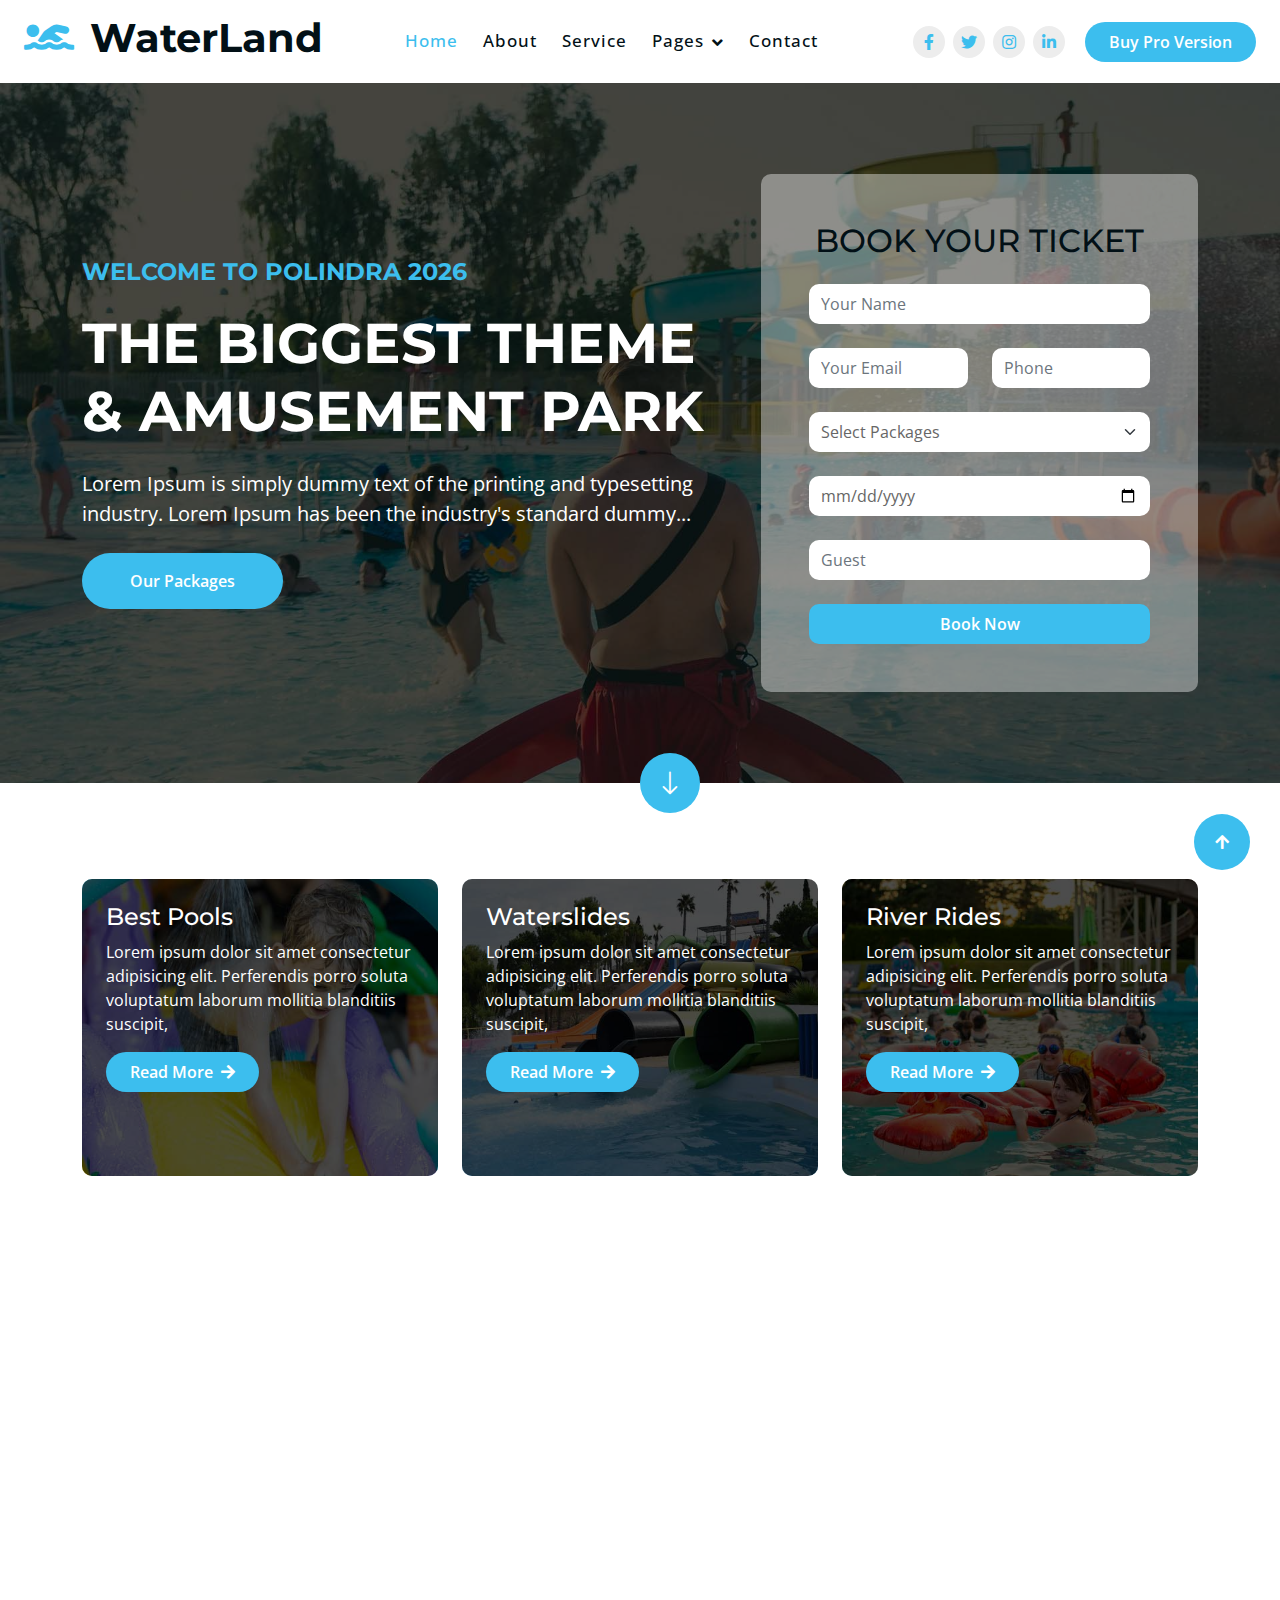
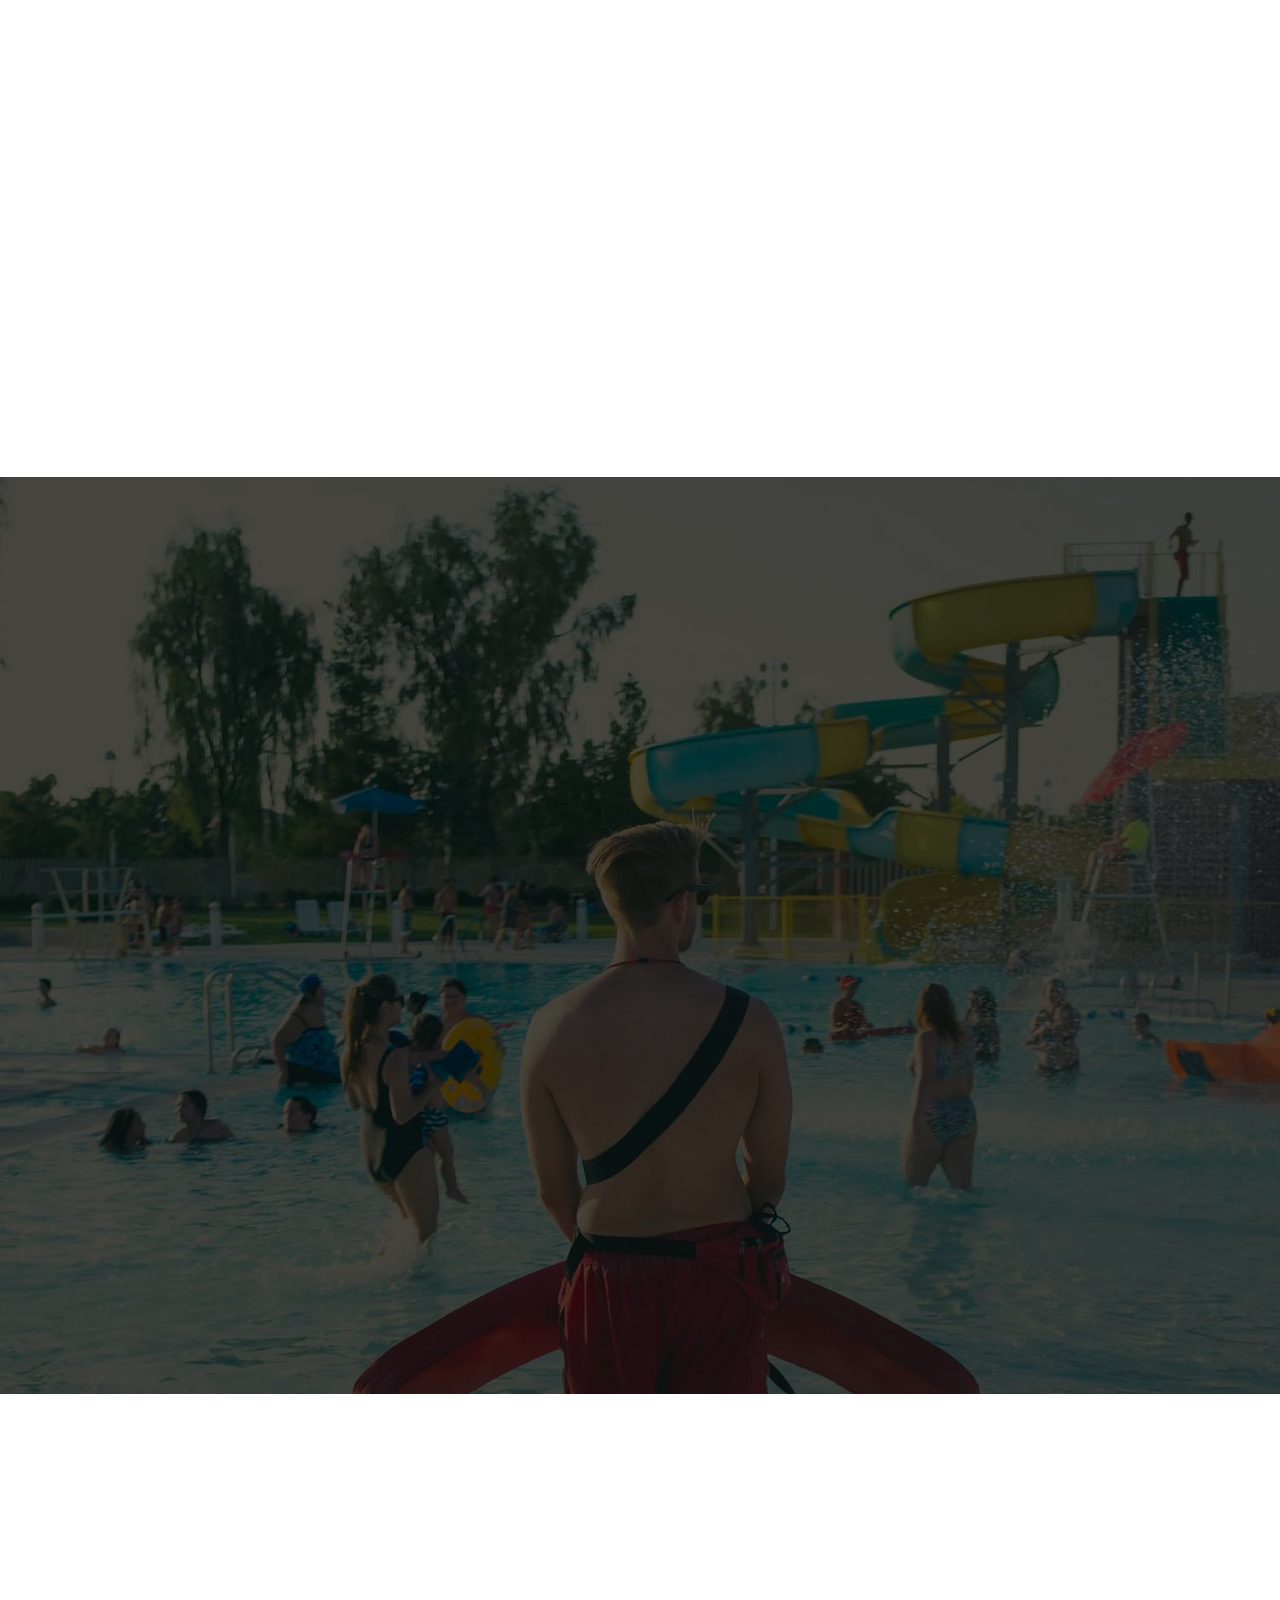
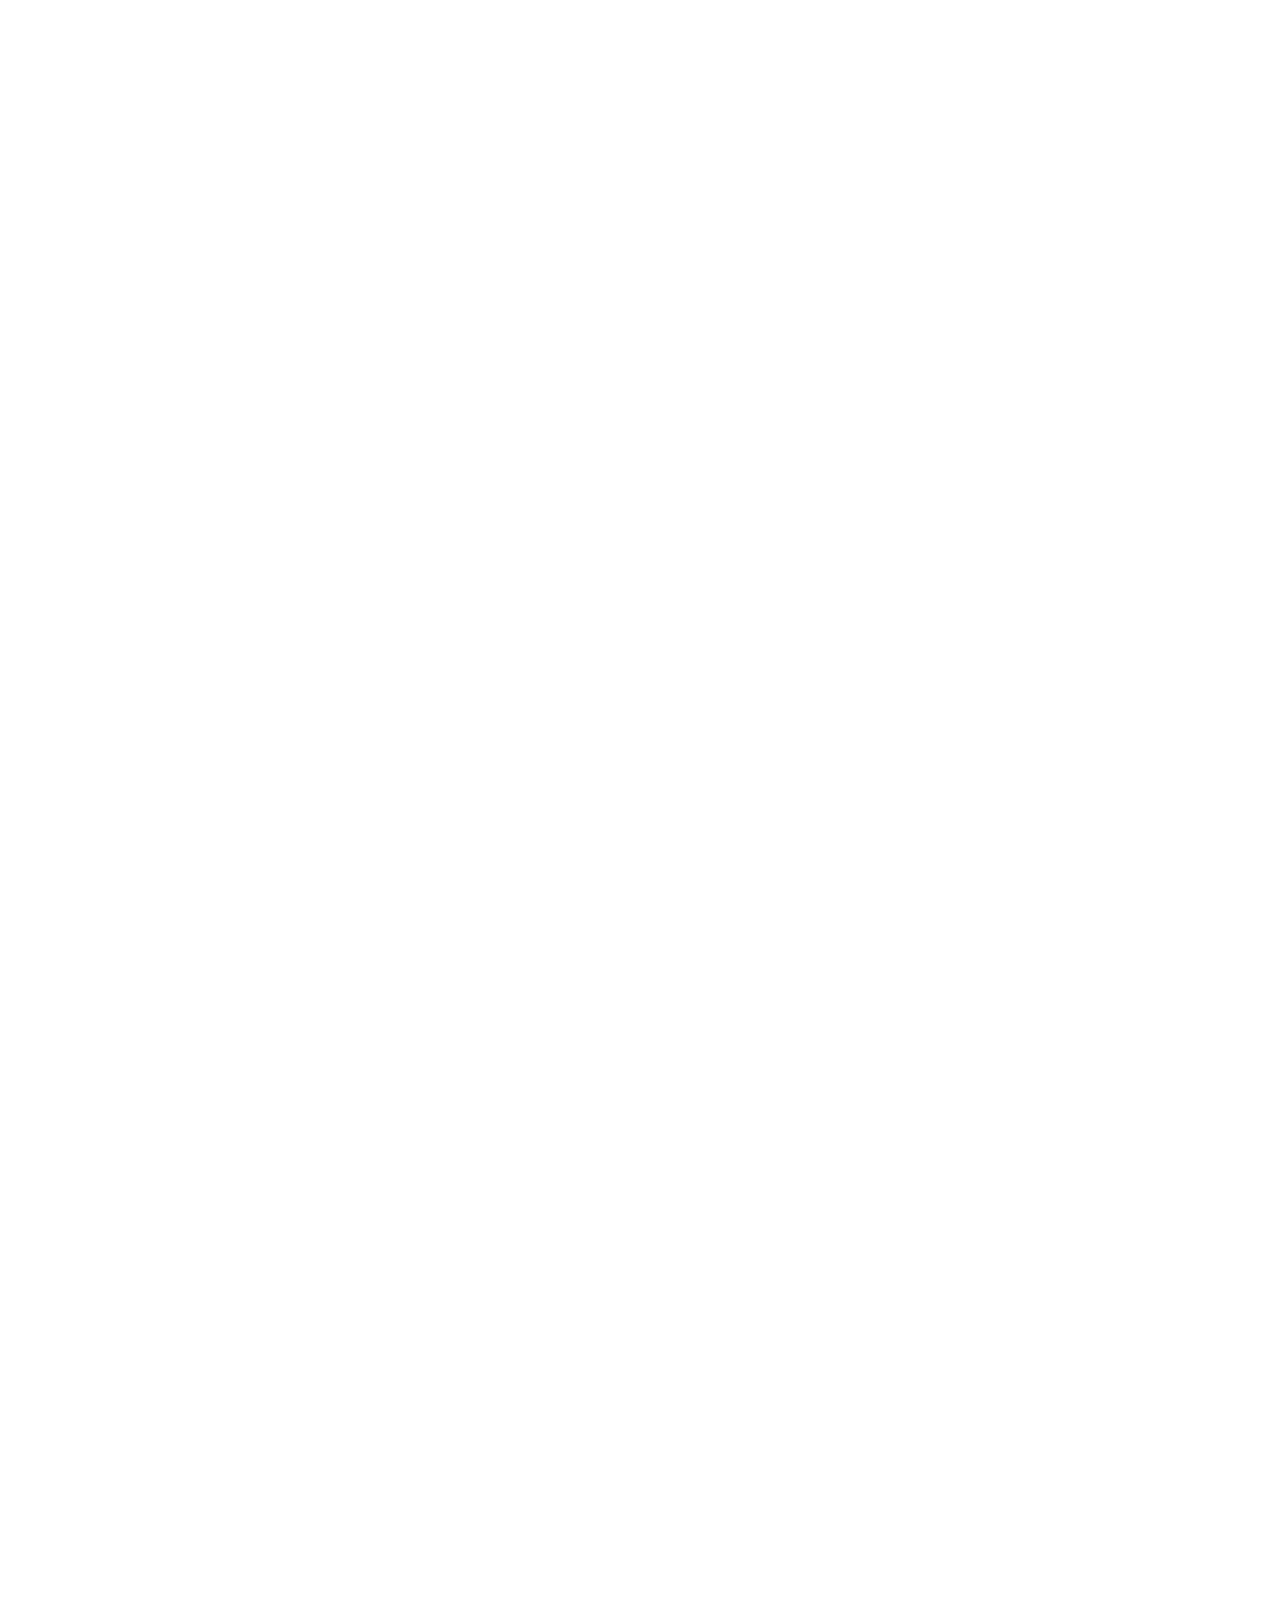
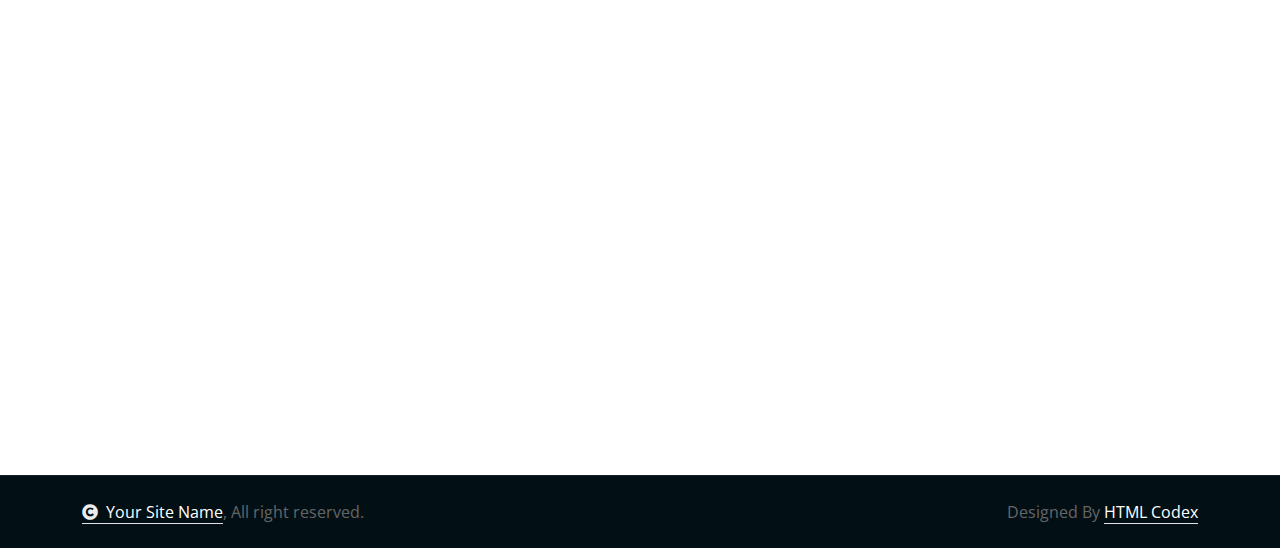
<file: index.html>
<!DOCTYPE html>
<html lang="en">

    <head>
        <meta charset="utf-8">
        <title>WaterLand - Water Park Website Chika</title>
        <meta content="width=device-width, initial-scale=1.0" name="viewport">
        <meta content="" name="keywords">
        <meta content="" name="description">

        <!-- Google Web Fonts -->
        <link rel="preconnect" href="https://fonts.googleapis.com">
        <link rel="preconnect" href="https://fonts.gstatic.com" crossorigin>
        <link href="https://fonts.googleapis.com/css2?family=Montserrat:ital,wght@0,100..900;1,100..900&family=Open+Sans:ital,wdth,wght@0,75..100,300..800;1,75..100,300..800&display=swap" rel="stylesheet"> 

        <!-- Icon Font Stylesheet -->
        <link rel="stylesheet" href="https://use.fontawesome.com/releases/v5.15.4/css/all.css"/>
        <link href="https://cdn.jsdelivr.net/npm/bootstrap-icons@1.4.1/font/bootstrap-icons.css" rel="stylesheet">

        <!-- Libraries Stylesheet -->
        <link href="lib/animate/animate.min.css" rel="stylesheet">
        <link href="lib/lightbox/css/lightbox.min.css" rel="stylesheet">
        <link href="lib/owlcarousel/assets/owl.carousel.min.css" rel="stylesheet">


        <!-- Customized Bootstrap Stylesheet -->
        <link href="css/bootstrap.min.css" rel="stylesheet">

        <!-- Template Stylesheet -->
        <link href="css/style.css" rel="stylesheet">
    </head>

    <body>

        <!-- Spinner Start -->
        <div id="spinner" class="show bg-white position-fixed translate-middle w-100 vh-100 top-50 start-50 d-flex align-items-center justify-content-center">
            <div class="spinner-border text-primary" style="width: 3rem; height: 3rem;" role="status">
                <span class="sr-only">Loading...</span>
            </div>
        </div>
        <!-- Spinner End -->

        <!-- Navbar & Hero Start -->
        <div class="container-fluid nav-bar sticky-top px-4 py-2 py-lg-0">
            <nav class="navbar navbar-expand-lg navbar-light">
                <a href="" class="navbar-brand p-0">
                    <h1 class="display-6 text-dark"><i class="fas fa-swimmer text-primary me-3"></i>WaterLand</h1>
                    <!-- <img src="img/logo.png" alt="Logo"> -->
                </a>
                <button class="navbar-toggler" type="button" data-bs-toggle="collapse" data-bs-target="#navbarCollapse">
                    <span class="fa fa-bars"></span>
                </button>
                <div class="collapse navbar-collapse" id="navbarCollapse">
                    <div class="collapse navbar-collapse" id="navbarCollapse">
                    <div class="navbar-nav mx-auto py-0">
                        <a href="index.html" class="nav-item nav-link active">Home</a>
                        <a href="about.html" class="nav-item nav-link">About</a>
                        <a href="service.html" class="nav-item nav-link">Service</a>
                        
                        <div class="nav-item dropdown">
                            <a href="#" class="nav-link dropdown-toggle" data-bs-toggle="dropdown">Pages</a>
                            <div class="dropdown-menu m-0">
                                <a href="blog.html" class="dropdown-item">Our Blog</a>
                                <a href="feature.html" class="dropdown-item">Our Feature</a>
                                <a href="team.html" class="dropdown-item">Our Team</a>
                            </div>
                        </div>
                        <a href="contact.html" class="nav-item nav-link">Contact</a>
                    </div>
                    <div class="team-icon d-none d-xl-flex justify-content-center me-3">
                        <a class="btn btn-square btn-light rounded-circle mx-1" href=""><i class="fab fa-facebook-f"></i></a>
                        <a class="btn btn-square btn-light rounded-circle mx-1" href=""><i class="fab fa-twitter"></i></a>
                        <a class="btn btn-square btn-light rounded-circle mx-1" href=""><i class="fab fa-instagram"></i></a>
                        <a class="btn btn-square btn-light rounded-circle mx-1" href=""><i class="fab fa-linkedin-in"></i></a>
                    </div>
                    <a href="https://htmlcodex.com/downloading/?item=3414" class="btn btn-primary rounded-pill py-2 px-4 flex-shrink-0">Buy Pro Version</a>
                </div>
            </nav>
        </div>
        <!-- Navbar & Hero End -->

        <!-- Carousel Start -->
        <div class="header-carousel owl-carousel">
            <div class="header-carousel-item">
                <img src="img/carousel-1.jpg" class="img-fluid w-100" alt="Image">
                <div class="carousel-caption">
                    <div class="container align-items-center py-4">
                        <div class="row g-5 align-items-center">
                            <div class="col-xl-7 fadeInLeft animated" data-animation="fadeInLeft" data-delay="1s" style="animation-delay: 1s;">
                                <div class="text-start">
                                    <h4 class="text-primary text-uppercase fw-bold mb-4">Welcome To Polindra 2026</h4>
                                    <h1 class="display-4 text-uppercase text-white mb-4">The Biggest Theme & Amusement Park</h1>
                                    <p class="mb-4 fs-5">Lorem Ipsum is simply dummy text of the printing and typesetting industry. Lorem Ipsum has been the industry's standard dummy... 
                                    </p>
                                    <div class="d-flex flex-shrink-0">
                                        <a class="btn btn-primary rounded-pill text-white py-3 px-5" href="#">Our Packages</a>
                                    </div>
                                </div>
                            </div>
                            <div class="col-xl-5 fadeInRight animated" data-animation="fadeInRight" data-delay="1s" style="animation-delay: 1s;">
                                <div class="ticket-form p-5">
                                    <h2 class="text-dark text-uppercase mb-4">book your ticket</h2>
                                    <form>
                                        <div class="row g-4">
                                            <div class="col-12">
                                                <input type="text" class="form-control border-0 py-2" id="name" placeholder="Your Name">
                                            </div>
                                            <div class="col-12 col-xl-6">
                                                <input type="email" class="form-control border-0 py-2" id="email" placeholder="Your Email">
                                            </div>
                                            <div class="col-12 col-xl-6">
                                                <input type="phone" class="form-control border-0 py-2" id="phone" placeholder="Phone">
                                            </div>
                                            <div class="col-12">
                                                <select class="form-select border-0 py-2" aria-label="Default select example">
                                                    <option selected>Select Packages</option>
                                                    <option value="1">Family Packages</option>
                                                    <option value="2">Basic Packages</option>
                                                    <option value="3">Premium Packages</option>
                                                </select>
                                            </div>
                                            <div class="col-12">
                                                <input class="form-control border-0 py-2" type="date">
                                            </div>
                                            <div class="col-12">
                                                <input type="number" class="form-control border-0 py-2" id="number" placeholder="Guest">
                                            </div>
                                            <div class="col-12">
                                                <button type="button" class="btn btn-primary w-100 py-2 px-5">Book Now</button>
                                            </div>
                                        </div>
                                    </form>
                                </div>
                            </div> 
                        </div>
                    </div>
                </div>
            </div>
            <div class="header-carousel-item">
                <img src="img/carousel-2.jpg" class="img-fluid w-100" alt="Image">
                <div class="carousel-caption">
                    <div class="container py-4">
                        <div class="row g-5 align-items-center">
                            <div class="col-xl-7 fadeInLeft animated" data-animation="fadeInLeft" data-delay="1s" style="animation-delay: 1s;">
                                <div class="text-start">
                                    <h4 class="text-primary text-uppercase fw-bold mb-4">Welcome To WaterLand</h4>
                                    <h1 class="display-4 text-uppercase text-white mb-4">The Greatest Water and Amusement Park</h1>
                                    <p class="mb-4 fs-5">Lorem Ipsum is simply dummy text of the printing and typesetting industry. Lorem Ipsum has been the industry's standard dummy... 
                                    </p>
                                    <div class="d-flex flex-shrink-0">
                                        <a class="btn btn-primary rounded-pill text-white py-3 px-5" href="#">Our Packages</a>
                                    </div>
                                </div>
                            </div>
                            <div class="col-xl-5 fadeInRight animated" data-animation="fadeInRight" data-delay="1s" style="animation-delay: 1s;">
                                <div class="ticket-form p-5">
                                    <h2 class="text-dark text-uppercase mb-4">book your ticket</h2>
                                    <form>
                                        <div class="row g-4">
                                            <div class="col-12">
                                                <input type="text" class="form-control border-0 py-2" id="name" placeholder="Your Name">
                                            </div>
                                            <div class="col-12 col-xl-6">
                                                <input type="email" class="form-control border-0 py-2" id="email" placeholder="Your Email">
                                            </div>
                                            <div class="col-12 col-xl-6">
                                                <input type="phone" class="form-control border-0 py-2" id="phone" placeholder="Phone">
                                            </div>
                                            <div class="col-12">
                                                <select class="form-select border-0 py-2" aria-label="Default select example">
                                                    <option selected>Select Packages</option>
                                                    <option value="1">Family Packages</option>
                                                    <option value="2">Basic Packages</option>
                                                    <option value="3">Premium Packages</option>
                                                </select>
                                            </div>
                                            <div class="col-12">
                                                <input class="form-control border-0 py-2" type="date">
                                            </div>
                                            <div class="col-12">
                                                <input type="number" class="form-control border-0 py-2" id="number" placeholder="Guest">
                                            </div>
                                            <div class="col-12">
                                                <button type="button" class="btn btn-primary w-100 py-2 px-5">Book Now</button>
                                            </div>
                                        </div>
                                    </form>
                                </div>
                            </div>  
                        </div>
                    </div>
                </div>
            </div>
        </div>
        <!-- Carousel End -->


        <!-- Feature Start -->
        <div class="container-fluid feature py-5">
            <div class="container py-5">
                <div class="row g-4">
                    <div class="col-lg-4 wow fadeInUp" data-wow-delay="0.2s">
                        <div class="feature-item">
                            <img src="img/feature-1.jpg" class="img-fluid rounded w-100" alt="Image">
                            <div class="feature-content p-4">
                                <div class="feature-content-inner">
                                    <h4 class="text-white">Best Pools</h4>
                                    <p class="text-white">Lorem ipsum dolor sit amet consectetur adipisicing elit. Perferendis porro soluta voluptatum laborum mollitia blanditiis suscipit,
                                    </p>
                                    <a href="#" class="btn btn-primary rounded-pill py-2 px-4">Read More <i class="fa fa-arrow-right ms-1"></i></a>
                                </div>
                            </div>

                        </div>
                    </div>
                    <div class="col-lg-4 wow fadeInUp" data-wow-delay="0.4s">
                        <div class="feature-item">
                            <img src="img/feature-2.jpg" class="img-fluid rounded w-100" alt="Image">
                            <div class="feature-content p-4">
                                <div class="feature-content-inner">
                                    <h4 class="text-white">Waterslides</h4>
                                    <p class="text-white">Lorem ipsum dolor sit amet consectetur adipisicing elit. Perferendis porro soluta voluptatum laborum mollitia blanditiis suscipit,
                                    </p>
                                    <a href="#" class="btn btn-primary rounded-pill py-2 px-4">Read More <i class="fa fa-arrow-right ms-1"></i></a>
                                </div>
                            </div>

                        </div>
                    </div>
                    <div class="col-lg-4 wow fadeInUp" data-wow-delay="0.6s">
                        <div class="feature-item">
                            <img src="img/feature-3.jpg" class="img-fluid rounded w-100" alt="Image">
                            <div class="feature-content p-4">
                                <div class="feature-content-inner">
                                    <h4 class="text-white">River Rides</h4>
                                    <p class="text-white">Lorem ipsum dolor sit amet consectetur adipisicing elit. Perferendis porro soluta voluptatum laborum mollitia blanditiis suscipit,
                                    </p>
                                    <a href="#" class="btn btn-primary rounded-pill py-2 px-4">Read More <i class="fa fa-arrow-right ms-1"></i></a>
                                </div>
                            </div>

                        </div>
                    </div>
                </div>
            </div>
        </div>
        <!-- Feature End -->

        <!-- About Start -->
        <div class="container-fluid about pb-5">
            <div class="container pb-5">
                <div class="row g-5">
                    <div class="col-xl-6 wow fadeInUp" data-wow-delay="0.2s">
                        <div>
                            <h4 class="text-primary">About Waterland</h4>
                            <h1 class="display-5 mb-4">The Best Theme & Amusement Park For Your Family</h1>
                            <p class="mb-5">Lorem ipsum dolor sit amet, consectetur adipisicing elit. Facilis eligendi illum inventore maiores incidunt vero id. Est ipsam, distinctio veritatis earum inventore ab fugit officiis ut ullam, laudantium facere sapiente?
                            </p>
                            <div class="row g-4">
                                <div class="col-md-6">
                                    <div class="d-flex">
                                        <div class="me-3"><i class="fas fa-glass-cheers fa-3x text-primary"></i></div>
                                        <div>
                                            <h4>Food & Drinks</h4>
                                            <p>Lorem ipsum dolor sit amet consectetur adipisicing elit.</p>
                                        </div>
                                    </div>
                                </div>
                                <div class="col-md-6">
                                    <div class="d-flex">
                                        <div class="me-3"><i class="fas fa-dot-circle fa-3x text-primary"></i></div>
                                        <div>
                                            <h4>Many Attractions</h4>
                                            <p>Lorem ipsum dolor sit amet consectetur adipisicing elit.</p>
                                        </div>
                                    </div>
                                </div>
                                <div class="col-md-6">
                                    <div class="d-flex">
                                        <div class="me-3"><i class="fas fa-hand-holding-usd fa-3x text-primary"></i></div>
                                        <div>
                                            <h4>Affordable Price</h4>
                                            <p>Lorem ipsum dolor sit amet consectetur adipisicing elit.</p>
                                        </div>
                                    </div>
                                </div>
                                <div class="col-md-6">
                                    <div class="d-flex">
                                        <div class="me-3"><i class="fas fa-lock fa-3x text-primary"></i></div>
                                        <div>
                                            <h4>Safety Lockers</h4>
                                            <p>Lorem ipsum dolor sit amet consectetur adipisicing elit.</p>
                                        </div>
                                    </div>
                                </div>
                            </div>
                        </div>
                    </div>
                    <div class="col-xl-6 wow fadeInUp" data-wow-delay="0.4s">
                        <div class="position-relative rounded">
                            <div class="rounded" style="margin-top: 40px;">
                                <div class="row g-0">
                                    <div class="col-lg-12">
                                        <div class="rounded mb-4">
                                            <img src="img/about.jpg" class="img-fluid rounded w-100" alt="">
                                        </div>
                                        <div class="row gx-4 gy-0">
                                            <div class="col-6">
                                                <div class="counter-item bg-primary rounded text-center p-4 h-100">
                                                    <div class="counter-item-icon mx-auto mb-3">
                                                        <i class="fas fa-thumbs-up fa-3x text-white"></i>
                                                    </div>
                                                    <div class="counter-counting mb-3">
                                                        <span class="text-white fs-2 fw-bold" data-toggle="counter-up">150</span>
                                                        <span class="h1 fw-bold text-white">K +</span>
                                                    </div>
                                                    <h5 class="text-white mb-0">Happy Visitors</h5>
                                                </div>
                                            </div>
                                            <div class="col-6">
                                                <div class="counter-item bg-dark rounded text-center p-4 h-100">
                                                    <div class="counter-item-icon mx-auto mb-3">
                                                        <i class="fas fa-certificate fa-3x text-white"></i>
                                                    </div>
                                                    <div class="counter-counting mb-3">
                                                        <span class="text-white fs-2 fw-bold" data-toggle="counter-up">122</span>
                                                        <span class="h1 fw-bold text-white"> +</span>
                                                    </div>
                                                    <h5 class="text-white mb-0">Awwards Winning</h5>
                                                </div>
                                            </div>
                                        </div>
                                    </div>
                                </div>
                            </div>
                            <div class="rounded bg-primary p-4 position-absolute d-flex justify-content-center" style="width: 90%; height: 80px; top: -40px; left: 50%; transform: translateX(-50%);">
                                <h3 class="mb-0 text-white">20 Years Experiance</h3>
                            </div>
                        </div>
                    </div>
                </div>
            </div>
        </div>
        <!-- About End -->


        <!-- Service Start -->
        <div class="container-fluid service py-5">
            <div class="container service-section py-5">
                <div class="text-center mx-auto pb-5 wow fadeInUp" data-wow-delay="0.2s" style="max-width: 800px;">
                    <h4 class="text-primary">Our Service</h4>
                    <h1 class="display-5 text-white mb-4">Explore Waterland Park service</h1>
                    <p class="mb-0 text-white">Lorem ipsum dolor, sit amet consectetur adipisicing elit. Tenetur adipisci facilis cupiditate recusandae aperiam temporibus corporis itaque quis facere, numquam, ad culpa deserunt sint dolorem autem obcaecati, ipsam mollitia hic.
                    </p>
                </div>
                <div class="row g-4">
                    <div class="col-0 col-md-1 col-lg-2 col-xl-2"></div>
                    <div class="col-md-10 col-lg-8 col-xl-8 wow fadeInUp" data-wow-delay="0.2s">
                        <div class="service-days p-4">
                            <div class="py-2 border-bottom border-top d-flex align-items-center justify-content-between flex-wrap"><h4 class="mb-0 pb-2 pb-sm-0">Monday - Friday</h4> <p class="mb-0"><i class="fas fa-clock text-primary me-2"></i>11:00 AM - 16:00 PM</p></div>
                            <div class="py-2 border-bottom d-flex align-items-center justify-content-between flex-shrink-1 flex-wrap"><h4 class="mb-0 pb-2 pb-sm-0">Saturday - Sunday</h4> <p class="mb-0"><i class="fas fa-clock text-primary me-2"></i>09:00 AM - 17:00 PM</p></div>
                            <div class="py-2 border-bottom d-flex align-items-center justify-content-between flex-shrink-1 flex-wrap"><h4 class="mb-0">Holiday</h4> <p class="mb-0"><i class="fas fa-clock text-primary me-2"></i>09:00 AM - 17:00 PM</p></div>
                        </div>
                    </div>
                    <div class="col-0 col-md-1 col-lg-2 col-xl-2"></div>

                    <div class="col-md-6 col-lg-6 col-xl-3 wow fadeInUp" data-wow-delay="0.2s">
                        <div class="service-item p-4">
                            <div class="service-content">
                                <div class="mb-4">
                                    <i class="fas fa-home fa-4x"></i>
                                </div>
                                <a href="#" class="h4 d-inline-block mb-3">Private Gazebo</a>
                                <p class="mb-0">Lorem, ipsum dolor sit amet consectetur adipisicing elit. Amet vel beatae numquam.
                                </p>
                            </div>
                        </div>
                    </div>
                    <div class="col-md-6 col-lg-6 col-xl-3 wow fadeInUp" data-wow-delay="0.4s">
                        <div class="service-item p-4">
                            <div class="service-content">
                                <div class="mb-4">
                                    <i class="fas fa-utensils fa-4x"></i>
                                </div>
                                <a href="#" class="h4 d-inline-block mb-3">Delicious Food</a>
                                <p class="mb-0">Lorem, ipsum dolor sit amet consectetur adipisicing elit. Amet vel beatae numquam.
                                </p>
                            </div>
                        </div>
                    </div>
                    <div class="col-md-6 col-lg-6 col-xl-3 wow fadeInUp" data-wow-delay="0.6s">
                        <div class="service-item p-4">
                            <div class="service-content">
                                <div class="mb-4">
                                    <i class="fas fa-door-closed fa-4x"></i>
                                </div>
                                <a href="#" class="h4 d-inline-block mb-3">Safety Lockers</a>
                                <p class="mb-0">Lorem, ipsum dolor sit amet consectetur adipisicing elit. Amet vel beatae numquam.
                                </p>
                            </div>
                        </div>
                    </div>
                    <div class="col-md-6 col-lg-6 col-xl-3 wow fadeInUp" data-wow-delay="0.8s">
                        <div class="service-item p-4">
                            <div class="service-content">
                                <div class="mb-4">
                                    <i class="fas fa-swimming-pool fa-4x"></i>
                                </div>
                                <a href="#" class="h4 d-inline-block mb-3">River Rides</a>
                                <p class="mb-0">Lorem, ipsum dolor sit amet consectetur adipisicing elit. Amet vel beatae numquam.
                                </p>
                            </div>
                        </div>
                    </div>
                </div>
            </div>
        </div>
        <!-- Service End -->


        <!-- Blog Start -->
        <div class="container-fluid blog py-5">
            <div class="container py-5">
                <div class="text-center mx-auto pb-5 wow fadeInUp" data-wow-delay="0.2s" style="max-width: 800px;">
                    <h4 class="text-primary">Our Blog</h4>
                    <h1 class="display-5 mb-4">Latest Blog & Articles</h1>
                    <p class="mb-0">Lorem ipsum dolor, sit amet consectetur adipisicing elit. Tenetur adipisci facilis cupiditate recusandae aperiam temporibus corporis itaque quis facere, numquam, ad culpa deserunt sint dolorem autem obcaecati, ipsam mollitia hic.
                    </p>
                </div>
                <div class="row g-4">
                    <div class="col-lg-4 wow fadeInUp" data-wow-delay="0.2s">
                        <div class="blog-item">
                            <div class="blog-img">
                                <a href="#">
                                    <img src="img/blog-2.jpg" class="img-fluid w-100 rounded-top" alt="Image">
                                </a>
                                <div class="blog-category py-2 px-4">Vacation</div>
                                <div class="blog-date"><i class="fas fa-clock me-2"></i>August 19, 2025</div>
                            </div>
                            <div class="blog-content p-4">
                                <a href="#" class="h4 d-inline-block mb-4">Why Children Dont Like Getting Out Of The Water</a>
                                <p class="mb-4">Lorem ipsum, dolor sit amet consectetur adipisicing elit. Ullam aspernatur nam quidem porro sapiente, neque a quibusdam....
                                </p>
                                <a href="#" class="btn btn-primary rounded-pill py-2 px-4">Read More <i class="fas fa-arrow-right ms-2"></i></a>
                            </div>
                        </div>
                    </div>
                    <div class="col-lg-4 wow fadeInUp" data-wow-delay="0.4s">
                        <div class="blog-item">
                            <div class="blog-img">
                                <a href="#">
                                    <img src="img/blog-3.jpg" class="img-fluid w-100 rounded-top" alt="Image">
                                </a>
                                <div class="blog-category py-2 px-4">Insight</div>
                                <div class="blog-date"><i class="fas fa-clock me-2"></i>August 19, 2025</div>
                            </div>
                            <div class="blog-content p-4">
                                <a href="#" class="h4 d-inline-block mb-4">5 Ways To Enjoy Waterland This Spring Break</a>
                                <p class="mb-4">Lorem ipsum, dolor sit amet consectetur adipisicing elit. Ullam aspernatur nam quidem porro sapiente, neque a quibusdam....
                                </p>
                                <a href="#" class="btn btn-primary rounded-pill py-2 px-4">Read More <i class="fas fa-arrow-right ms-2"></i></a>
                            </div>
                        </div>
                    </div>
                    <div class="col-lg-4 wow fadeInUp" data-wow-delay="0.6s">
                        <div class="blog-item">
                            <div class="blog-img">
                                <a href="#">
                                    <img src="img/blog-1.jpg" class="img-fluid w-100 rounded-top" alt="Image">
                                </a>
                                <div class="blog-category py-2 px-4">Insight</div>
                                <div class="blog-date"><i class="fas fa-clock me-2"></i>August 19, 2025</div>
                            </div>
                            <div class="blog-content p-4">
                                <a href="#" class="h4 d-inline-block mb-4">3 Tips for Your Family Spring Break at Amusement Park</a>
                                <p class="mb-4">Lorem ipsum, dolor sit amet consectetur adipisicing elit. Ullam aspernatur nam quidem porro sapiente, neque a quibusdam....
                                </p>
                                <a href="#" class="btn btn-primary rounded-pill py-2 px-4">Read More <i class="fas fa-arrow-right ms-2"></i></a>
                            </div>
                        </div>
                    </div>
                </div>
            </div>
        </div>
        <!-- Blog End -->


        <!-- Team Start -->
        <div class="container-fluid team pb-5">
            <div class="container pb-5">
                <div class="text-center mx-auto pb-5 wow fadeInUp" data-wow-delay="0.2s" style="max-width: 800px;">
                    <h4 class="text-primary">Meet Our Team</h4>
                    <h1 class="display-5 mb-4">Our Waterland Park Dedicated Team Member</h1>
                    <p class="mb-0">Lorem ipsum dolor, sit amet consectetur adipisicing elit. Tenetur adipisci facilis cupiditate recusandae aperiam temporibus corporis itaque quis facere, numquam, ad culpa deserunt sint dolorem autem obcaecati, ipsam mollitia hic.
                    </p>
                </div>
                <div class="row g-4 justify-content-center">
                    <div class="col-md-6 col-lg-6 col-xl-4 wow fadeInUp" data-wow-delay="0.2s">
                        <div class="team-item p-4">
                            <div class="team-content">
                                <div class="d-flex justify-content-between border-bottom pb-4">
                                    <div class="text-start">
                                        <h4 class="mb-0">David James</h4>
                                        <p class="mb-0">Profession</p>
                                    </div>
                                    <div>
                                        <img src="img/team-1.jpg" class="img-fluid rounded" style="width: 100px; height: 100px;" alt="">
                                    </div>
                                </div>
                                <div class="team-icon rounded-pill my-4 p-3">
                                    <a class="btn btn-primary btn-sm-square rounded-circle me-3" href=""><i class="fab fa-facebook-f"></i></a>
                                    <a class="btn btn-primary btn-sm-square rounded-circle me-3" href=""><i class="fab fa-twitter"></i></a>
                                    <a class="btn btn-primary btn-sm-square rounded-circle me-3" href=""><i class="fab fa-linkedin-in"></i></a>
                                    <a class="btn btn-primary btn-sm-square rounded-circle me-0" href=""><i class="fab fa-instagram"></i></a>
                                </div>
                                <p class="text-center mb-0">Lorem ipsum dolor sit amet consectetur adipisicing elit. Autem, quibusdam eveniet itaque provident sequi deserunt.
                                </p>
                            </div>
                        </div>
                    </div>
                    <div class="col-md-6 col-lg-6 col-xl-4 wow fadeInUp" data-wow-delay="0.4s">
                        <div class="team-item p-4">
                            <div class="team-content">
                                <div class="d-flex justify-content-between border-bottom pb-4">
                                    <div class="text-start">
                                        <h4 class="mb-0">William John</h4>
                                        <p class="mb-0">Profession</p>
                                    </div>
                                    <div>
                                        <img src="img/team-2.jpg" class="img-fluid rounded" style="width: 100px; height: 100px;" alt="">
                                    </div>
                                </div>
                                <div class="team-icon rounded-pill my-4 p-3">
                                    <a class="btn btn-primary btn-sm-square rounded-circle me-3" href=""><i class="fab fa-facebook-f"></i></a>
                                    <a class="btn btn-primary btn-sm-square rounded-circle me-3" href=""><i class="fab fa-twitter"></i></a>
                                    <a class="btn btn-primary btn-sm-square rounded-circle me-3" href=""><i class="fab fa-linkedin-in"></i></a>
                                    <a class="btn btn-primary btn-sm-square rounded-circle me-0" href=""><i class="fab fa-instagram"></i></a>
                                </div>
                                <p class="text-center mb-0">Lorem ipsum dolor sit amet consectetur adipisicing elit. Autem, quibusdam eveniet itaque provident sequi deserunt.
                                </p>
                            </div>
                        </div>
                    </div>
                    <div class="col-md-6 col-lg-6 col-xl-4 wow fadeInUp" data-wow-delay="0.6s">
                        <div class="team-item p-4">
                            <div class="team-content">
                                <div class="d-flex justify-content-between border-bottom pb-4">
                                    <div class="text-start">
                                        <h4 class="mb-0">Michael John</h4>
                                        <p class="mb-0">Profession</p>
                                    </div>
                                    <div>
                                        <img src="img/team-3.jpg" class="img-fluid rounded" style="width: 100px; height: 100px;" alt="">
                                    </div>
                                </div>
                                <div class="team-icon rounded-pill my-4 p-3">
                                    <a class="btn btn-primary btn-sm-square rounded-circle me-3" href=""><i class="fab fa-facebook-f"></i></a>
                                    <a class="btn btn-primary btn-sm-square rounded-circle me-3" href=""><i class="fab fa-twitter"></i></a>
                                    <a class="btn btn-primary btn-sm-square rounded-circle me-3" href=""><i class="fab fa-linkedin-in"></i></a>
                                    <a class="btn btn-primary btn-sm-square rounded-circle me-0" href=""><i class="fab fa-instagram"></i></a>
                                </div>
                                <p class="text-center mb-0">Lorem ipsum dolor sit amet consectetur adipisicing elit. Autem, quibusdam eveniet itaque provident sequi deserunt.
                                </p>
                            </div>
                        </div>
                    </div>
                </div>
            </div>
        </div>
        <!-- Team End -->


        <!-- Footer Start -->
        <div class="container-fluid footer py-5 wow fadeIn" data-wow-delay="0.2s">
            <div class="container py-5">
                <div class="row g-5">
                    <div class="col-md-6 col-lg-6 col-xl-4">
                        <div class="footer-item">
                            <a href="index.html" class="p-0">
                                <h4 class="text-white mb-4"><i class="fas fa-swimmer text-primary me-3"></i>WaterLand</h4>
                                <!-- <img src="img/logo.png" alt="Logo"> -->
                            </a>
                            <p class="mb-2">Dolor amet sit justo amet elitr clita ipsum elitr est.Lorem ipsum dolor sit amet, consectetur adipiscing...</p>
                            <div class="d-flex align-items-center">
                                <i class="fas fa-map-marker-alt text-primary me-3"></i>
                                <p class="text-white mb-0">123 Street New York.USA</p>
                            </div>
                            <div class="d-flex align-items-center">
                                <i class="fas fa-envelope text-primary me-3"></i>
                                <p class="text-white mb-0">info@example.com</p>
                            </div>
                            <div class="d-flex align-items-center">
                                <i class="fa fa-phone-alt text-primary me-3"></i>
                                <p class="text-white mb-0">(+012) 3456 7890</p>
                            </div>
                        </div>
                    </div>
                    <div class="col-md-6 col-lg-6 col-xl-2">
                        <div class="footer-item">
                            <h4 class="text-white mb-4">Quick Links</h4>
                            <a href="#"><i class="fas fa-angle-right me-2"></i> About Us</a>
                            <a href="#"><i class="fas fa-angle-right me-2"></i> Feature</a>
                            <a href="#"><i class="fas fa-angle-right me-2"></i> Attractions</a>
                            <a href="#"><i class="fas fa-angle-right me-2"></i> Tickets</a>
                            <a href="#"><i class="fas fa-angle-right me-2"></i> Blog</a>
                            <a href="#"><i class="fas fa-angle-right me-2"></i> Contact us</a>
                        </div>
                    </div>
                    <div class="col-md-6 col-lg-6 col-xl-2">
                        <div class="footer-item">
                            <h4 class="text-white mb-4">Support</h4>
                            <a href="#"><i class="fas fa-angle-right me-2"></i> Privacy Policy</a>
                            <a href="#"><i class="fas fa-angle-right me-2"></i> Terms & Conditions</a>
                            <a href="#"><i class="fas fa-angle-right me-2"></i> Disclaimer</a>
                            <a href="#"><i class="fas fa-angle-right me-2"></i> Support</a>
                            <a href="#"><i class="fas fa-angle-right me-2"></i> FAQ</a>
                            <a href="#"><i class="fas fa-angle-right me-2"></i> Help</a>
                        </div>
                    </div>
                    <div class="col-md-6 col-lg-6 col-xl-4">
                        <div class="footer-item">
                            <h4 class="text-white mb-4">Opening Hours</h4>
                            <div class="opening-date mb-3 pb-3">
                                <div class="opening-clock flex-shrink-0">
                                    <h6 class="text-white mb-0 me-auto">Monday - Friday:</h6>
                                    <p class="mb-0"><i class="fas fa-clock text-primary me-2"></i> 11:00 AM - 16:00 PM</p>
                                </div>
                                <div class="opening-clock flex-shrink-0">
                                    <h6 class="text-white mb-0 me-auto">Satur - Sunday:</h6>
                                    <p class="mb-0"><i class="fas fa-clock text-primary me-2"></i> 09:00 AM - 17:00 PM</p>
                                </div>
                                <div class="opening-clock flex-shrink-0">
                                    <h6 class="text-white mb-0 me-auto">Holiday:</h6>
                                    <p class="mb-0"><i class="fas fa-clock text-primary me-2"></i> 09:00 AM - 17:00 PM</p>
                                </div>
                            </div>
                            <div>
                                <p class="text-white mb-2">Payment Accepted</p>
                                <img src="img/payment.png" class="img-fluid" alt="Image">
                            </div>
                        </div>
                    </div>
                </div>
            </div>
        </div>
        <!-- Footer End -->
        
        <!-- Copyright Start -->
        <div class="container-fluid copyright py-4">
            <div class="container">
                <div class="row g-4 align-items-center">
                    <div class="col-md-6 text-center text-md-start mb-md-0">
                        <span class="text-body"><a href="#" class="border-bottom text-white"><i class="fas fa-copyright text-light me-2"></i>Your Site Name</a>, All right reserved.</span>
                    </div>
                    <div class="col-md-6 text-center text-md-end text-body">
                        <!--/*** The author’s attribution link must remain intact in the template. ***/-->
                        <!--/*** If you wish to remove this credit link, please purchase the Pro Version . ***/-->
                        Designed By <a class="border-bottom text-white" href="https://htmlcodex.com">HTML Codex</a>
                    </div>
                </div>
            </div>
        </div>
        <!-- Copyright End -->


        <!-- Back to Top -->
        <a href="#" class="btn btn-primary btn-lg-square rounded-circle back-to-top"><i class="fa fa-arrow-up"></i></a>   

        
    <!-- JavaScript Libraries -->
    <script src="https://ajax.googleapis.com/ajax/libs/jquery/3.6.4/jquery.min.js"></script>
    <script src="https://cdn.jsdelivr.net/npm/bootstrap@5.0.0/dist/js/bootstrap.bundle.min.js"></script>
    <script src="lib/wow/wow.min.js"></script>
    <script src="lib/easing/easing.min.js"></script>
    <script src="lib/waypoints/waypoints.min.js"></script>
    <script src="lib/counterup/counterup.min.js"></script>
    <script src="lib/lightbox/js/lightbox.min.js"></script>
    <script src="lib/owlcarousel/owl.carousel.min.js"></script>
    

    <!-- Template Javascript -->
    <script src="js/main.js"></script>
    </body>

</html>
</file>
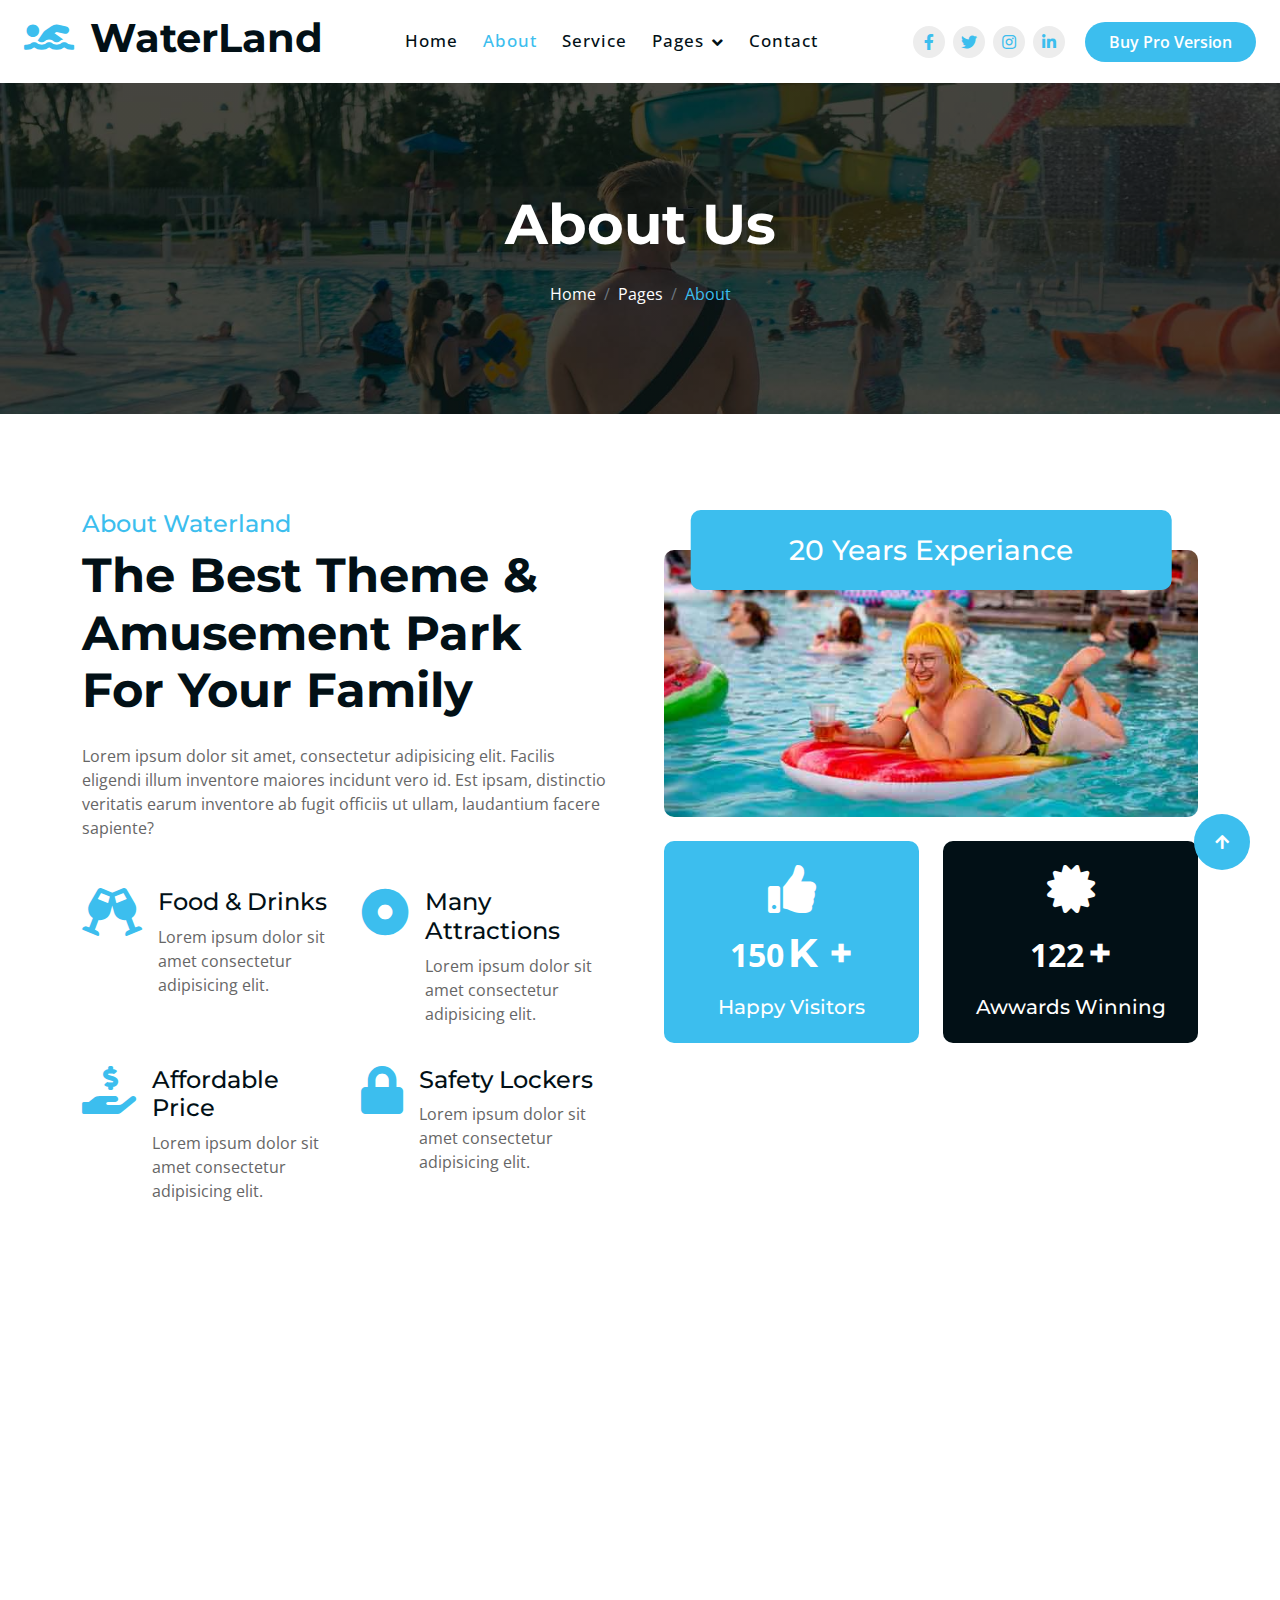
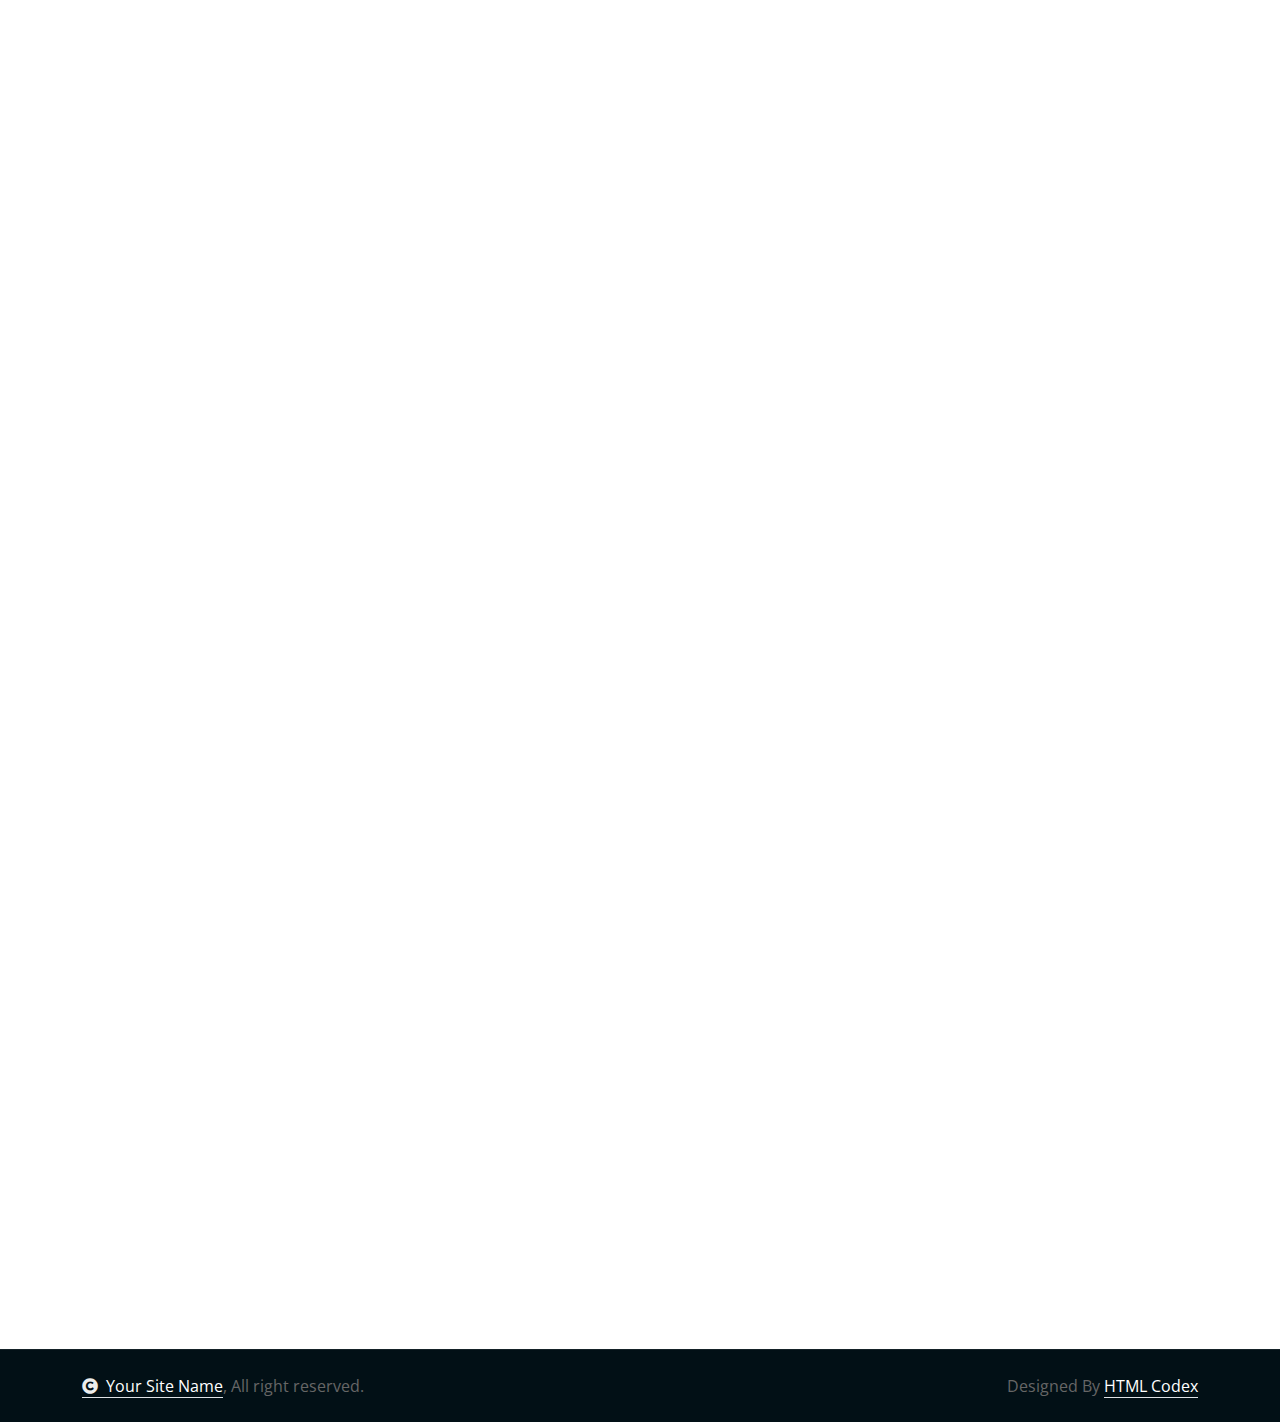
<file: about.html>
<!DOCTYPE html>
<html lang="en">

    <head>
        <meta charset="utf-8">
        <title>WaterLand - Water Park Website Template</title>
        <meta content="width=device-width, initial-scale=1.0" name="viewport">
        <meta content="" name="keywords">
        <meta content="" name="description">

        <!-- Google Web Fonts -->
        <link rel="preconnect" href="https://fonts.googleapis.com">
        <link rel="preconnect" href="https://fonts.gstatic.com" crossorigin>
        <link href="https://fonts.googleapis.com/css2?family=Montserrat:ital,wght@0,100..900;1,100..900&family=Open+Sans:ital,wdth,wght@0,75..100,300..800;1,75..100,300..800&display=swap" rel="stylesheet"> 

        <!-- Icon Font Stylesheet -->
        <link rel="stylesheet" href="https://use.fontawesome.com/releases/v5.15.4/css/all.css"/>
        <link href="https://cdn.jsdelivr.net/npm/bootstrap-icons@1.4.1/font/bootstrap-icons.css" rel="stylesheet">

        <!-- Libraries Stylesheet -->
        <link href="lib/animate/animate.min.css" rel="stylesheet">
        <link href="lib/lightbox/css/lightbox.min.css" rel="stylesheet">
        <link href="lib/owlcarousel/assets/owl.carousel.min.css" rel="stylesheet">


        <!-- Customized Bootstrap Stylesheet -->
        <link href="css/bootstrap.min.css" rel="stylesheet">

        <!-- Template Stylesheet -->
        <link href="css/style.css" rel="stylesheet">
    </head>

    <body>

        <!-- Spinner Start -->
        <div id="spinner" class="show bg-white position-fixed translate-middle w-100 vh-100 top-50 start-50 d-flex align-items-center justify-content-center">
            <div class="spinner-border text-primary" style="width: 3rem; height: 3rem;" role="status">
                <span class="sr-only">Loading...</span>
            </div>
        </div>
        <!-- Spinner End -->

        <!-- Navbar & Hero Start -->
        <div class="container-fluid nav-bar sticky-top px-4 py-2 py-lg-0">
            <nav class="navbar navbar-expand-lg navbar-light">
                <a href="" class="navbar-brand p-0">
                    <h1 class="display-6 text-dark"><i class="fas fa-swimmer text-primary me-3"></i>WaterLand</h1>
                    <!-- <img src="img/logo.png" alt="Logo"> -->
                </a>
                <button class="navbar-toggler" type="button" data-bs-toggle="collapse" data-bs-target="#navbarCollapse">
                    <span class="fa fa-bars"></span>
                </button>
                <div class="collapse navbar-collapse" id="navbarCollapse">
                    <div class="navbar-nav mx-auto py-0">
                        <a href="index.html" class="nav-item nav-link">Home</a>
                        <a href="about.html" class="nav-item nav-link active">About</a>
                        <a href="service.html" class="nav-item nav-link">Service</a>
                        
                        <div class="nav-item dropdown">
                            <a href="#" class="nav-link dropdown-toggle" data-bs-toggle="dropdown">Pages</a>
                            <div class="dropdown-menu m-0">
                                <a href="blog.html" class="dropdown-item">Our Blog</a>
                                <a href="feature.html" class="dropdown-item">Our Feature</a>
                                <a href="team.html" class="dropdown-item">Our Team</a>
                            </div>
                        </div>
                        <a href="contact.html" class="nav-item nav-link">Contact</a>
                    </div>
                    <div class="team-icon d-none d-xl-flex justify-content-center me-3">
                        <a class="btn btn-square btn-light rounded-circle mx-1" href=""><i class="fab fa-facebook-f"></i></a>
                        <a class="btn btn-square btn-light rounded-circle mx-1" href=""><i class="fab fa-twitter"></i></a>
                        <a class="btn btn-square btn-light rounded-circle mx-1" href=""><i class="fab fa-instagram"></i></a>
                        <a class="btn btn-square btn-light rounded-circle mx-1" href=""><i class="fab fa-linkedin-in"></i></a>
                    </div>
                    <a href="https://htmlcodex.com/downloading/?item=3414" class="btn btn-primary rounded-pill py-2 px-4 flex-shrink-0">Buy Pro Version</a>
                </div>
            </nav>
        </div>
        <!-- Navbar & Hero End -->

        <!-- Header Start -->
        <div class="container-fluid bg-breadcrumb">
            <div class="container text-center py-5" style="max-width: 900px;">
                <h4 class="text-white display-4 mb-4 wow fadeInDown" data-wow-delay="0.1s">About Us</h4>
                <ol class="breadcrumb d-flex justify-content-center mb-0 wow fadeInDown" data-wow-delay="0.3s">
                    <li class="breadcrumb-item"><a href="index.html">Home</a></li>
                    <li class="breadcrumb-item"><a href="#">Pages</a></li>
                    <li class="breadcrumb-item active text-primary">About</li>
                </ol>    
            </div>
        </div>
        <!-- Header End -->

        <!-- About Start -->
        <div class="container-fluid about py-5">
            <div class="container py-5">
                <div class="row g-5">
                    <div class="col-xl-6 wow fadeInUp" data-wow-delay="0.2s">
                        <div>
                            <h4 class="text-primary">About Waterland</h4>
                            <h1 class="display-5 mb-4">The Best Theme & Amusement Park For Your Family</h1>
                            <p class="mb-5">Lorem ipsum dolor sit amet, consectetur adipisicing elit. Facilis eligendi illum inventore maiores incidunt vero id. Est ipsam, distinctio veritatis earum inventore ab fugit officiis ut ullam, laudantium facere sapiente?
                            </p>
                            <div class="row g-4">
                                <div class="col-md-6">
                                    <div class="d-flex">
                                        <div class="me-3"><i class="fas fa-glass-cheers fa-3x text-primary"></i></div>
                                        <div>
                                            <h4>Food & Drinks</h4>
                                            <p>Lorem ipsum dolor sit amet consectetur adipisicing elit.</p>
                                        </div>
                                    </div>
                                </div>
                                <div class="col-md-6">
                                    <div class="d-flex">
                                        <div class="me-3"><i class="fas fa-dot-circle fa-3x text-primary"></i></div>
                                        <div>
                                            <h4>Many Attractions</h4>
                                            <p>Lorem ipsum dolor sit amet consectetur adipisicing elit.</p>
                                        </div>
                                    </div>
                                </div>
                                <div class="col-md-6">
                                    <div class="d-flex">
                                        <div class="me-3"><i class="fas fa-hand-holding-usd fa-3x text-primary"></i></div>
                                        <div>
                                            <h4>Affordable Price</h4>
                                            <p>Lorem ipsum dolor sit amet consectetur adipisicing elit.</p>
                                        </div>
                                    </div>
                                </div>
                                <div class="col-md-6">
                                    <div class="d-flex">
                                        <div class="me-3"><i class="fas fa-lock fa-3x text-primary"></i></div>
                                        <div>
                                            <h4>Safety Lockers</h4>
                                            <p>Lorem ipsum dolor sit amet consectetur adipisicing elit.</p>
                                        </div>
                                    </div>
                                </div>
                            </div>
                        </div>
                    </div>
                    <div class="col-xl-6 wow fadeInUp" data-wow-delay="0.4s">
                        <div class="position-relative rounded">
                            <div class="rounded" style="margin-top: 40px;">
                                <div class="row g-0">
                                    <div class="col-lg-12">
                                        <div class="rounded mb-4">
                                            <img src="img/about.jpg" class="img-fluid rounded w-100" alt="">
                                        </div>
                                        <div class="row gx-4 gy-0">
                                            <div class="col-6">
                                                <div class="counter-item bg-primary rounded text-center p-4 h-100">
                                                    <div class="counter-item-icon mx-auto mb-3">
                                                        <i class="fas fa-thumbs-up fa-3x text-white"></i>
                                                    </div>
                                                    <div class="counter-counting mb-3">
                                                        <span class="text-white fs-2 fw-bold" data-toggle="counter-up">150</span>
                                                        <span class="h1 fw-bold text-white">K +</span>
                                                    </div>
                                                    <h5 class="text-white mb-0">Happy Visitors</h5>
                                                </div>
                                            </div>
                                            <div class="col-6">
                                                <div class="counter-item bg-dark rounded text-center p-4 h-100">
                                                    <div class="counter-item-icon mx-auto mb-3">
                                                        <i class="fas fa-certificate fa-3x text-white"></i>
                                                    </div>
                                                    <div class="counter-counting mb-3">
                                                        <span class="text-white fs-2 fw-bold" data-toggle="counter-up">122</span>
                                                        <span class="h1 fw-bold text-white"> +</span>
                                                    </div>
                                                    <h5 class="text-white mb-0">Awwards Winning</h5>
                                                </div>
                                            </div>
                                        </div>
                                    </div>
                                </div>
                            </div>
                            <div class="rounded bg-primary p-4 position-absolute d-flex justify-content-center" style="width: 90%; height: 80px; top: -40px; left: 50%; transform: translateX(-50%);">
                                <h3 class="mb-0 text-white">20 Years Experiance</h3>
                            </div>
                        </div>
                    </div>
                </div>
            </div>
        </div>
        <!-- About End -->

        <!-- Feature Start -->
        <div class="container-fluid feature pb-5">
            <div class="container pb-5">
                <div class="row g-4">
                    <div class="col-lg-4 wow fadeInUp" data-wow-delay="0.2s">
                        <div class="feature-item">
                            <img src="img/feature-1.jpg" class="img-fluid rounded w-100" alt="Image">
                            <div class="feature-content p-4">
                                <div class="feature-content-inner">
                                    <h4 class="text-white">Best Pools</h4>
                                    <p class="text-white">Lorem ipsum dolor sit amet consectetur adipisicing elit. Perferendis porro soluta voluptatum laborum mollitia blanditiis suscipit,
                                    </p>
                                    <a href="#" class="btn btn-primary rounded-pill py-2 px-4">Read More <i class="fa fa-arrow-right ms-1"></i></a>
                                </div>
                            </div>

                        </div>
                    </div>
                    <div class="col-lg-4 wow fadeInUp" data-wow-delay="0.4s">
                        <div class="feature-item">
                            <img src="img/feature-2.jpg" class="img-fluid rounded w-100" alt="Image">
                            <div class="feature-content p-4">
                                <div class="feature-content-inner">
                                    <h4 class="text-white">Waterslides</h4>
                                    <p class="text-white">Lorem ipsum dolor sit amet consectetur adipisicing elit. Perferendis porro soluta voluptatum laborum mollitia blanditiis suscipit,
                                    </p>
                                    <a href="#" class="btn btn-primary rounded-pill py-2 px-4">Read More <i class="fa fa-arrow-right ms-1"></i></a>
                                </div>
                            </div>

                        </div>
                    </div>
                    <div class="col-lg-4 wow fadeInUp" data-wow-delay="0.6s">
                        <div class="feature-item">
                            <img src="img/feature-3.jpg" class="img-fluid rounded w-100" alt="Image">
                            <div class="feature-content p-4">
                                <div class="feature-content-inner">
                                    <h4 class="text-white">River Rides</h4>
                                    <p class="text-white">Lorem ipsum dolor sit amet consectetur adipisicing elit. Perferendis porro soluta voluptatum laborum mollitia blanditiis suscipit,
                                    </p>
                                    <a href="#" class="btn btn-primary rounded-pill py-2 px-4">Read More <i class="fa fa-arrow-right ms-1"></i></a>
                                </div>
                            </div>

                        </div>
                    </div>
                </div>
            </div>
        </div>
        <!-- Feature End -->

        <!-- Team Start -->
        <div class="container-fluid team pb-5">
            <div class="container pb-5">
                <div class="text-center mx-auto pb-5 wow fadeInUp" data-wow-delay="0.2s" style="max-width: 800px;">
                    <h4 class="text-primary">Meet Our Team</h4>
                    <h1 class="display-5 mb-4">Our Waterland Park Dedicated Team Member</h1>
                    <p class="mb-0">Lorem ipsum dolor, sit amet consectetur adipisicing elit. Tenetur adipisci facilis cupiditate recusandae aperiam temporibus corporis itaque quis facere, numquam, ad culpa deserunt sint dolorem autem obcaecati, ipsam mollitia hic.
                    </p>
                </div>
                <div class="row g-4 justify-content-center">
                    <div class="col-md-6 col-lg-6 col-xl-4 wow fadeInUp" data-wow-delay="0.2s">
                        <div class="team-item p-4">
                            <div class="team-content">
                                <div class="d-flex justify-content-between border-bottom pb-4">
                                    <div class="text-start">
                                        <h4 class="mb-0">David James</h4>
                                        <p class="mb-0">Profession</p>
                                    </div>
                                    <div>
                                        <img src="img/team-1.jpg" class="img-fluid rounded" style="width: 100px; height: 100px;" alt="">
                                    </div>
                                </div>
                                <div class="team-icon rounded-pill my-4 p-3">
                                    <a class="btn btn-primary btn-sm-square rounded-circle me-3" href=""><i class="fab fa-facebook-f"></i></a>
                                    <a class="btn btn-primary btn-sm-square rounded-circle me-3" href=""><i class="fab fa-twitter"></i></a>
                                    <a class="btn btn-primary btn-sm-square rounded-circle me-3" href=""><i class="fab fa-linkedin-in"></i></a>
                                    <a class="btn btn-primary btn-sm-square rounded-circle me-0" href=""><i class="fab fa-instagram"></i></a>
                                </div>
                                <p class="text-center mb-0">Lorem ipsum dolor sit amet consectetur adipisicing elit. Autem, quibusdam eveniet itaque provident sequi deserunt.
                                </p>
                            </div>
                        </div>
                    </div>
                    <div class="col-md-6 col-lg-6 col-xl-4 wow fadeInUp" data-wow-delay="0.4s">
                        <div class="team-item p-4">
                            <div class="team-content">
                                <div class="d-flex justify-content-between border-bottom pb-4">
                                    <div class="text-start">
                                        <h4 class="mb-0">William John</h4>
                                        <p class="mb-0">Profession</p>
                                    </div>
                                    <div>
                                        <img src="img/team-2.jpg" class="img-fluid rounded" style="width: 100px; height: 100px;" alt="">
                                    </div>
                                </div>
                                <div class="team-icon rounded-pill my-4 p-3">
                                    <a class="btn btn-primary btn-sm-square rounded-circle me-3" href=""><i class="fab fa-facebook-f"></i></a>
                                    <a class="btn btn-primary btn-sm-square rounded-circle me-3" href=""><i class="fab fa-twitter"></i></a>
                                    <a class="btn btn-primary btn-sm-square rounded-circle me-3" href=""><i class="fab fa-linkedin-in"></i></a>
                                    <a class="btn btn-primary btn-sm-square rounded-circle me-0" href=""><i class="fab fa-instagram"></i></a>
                                </div>
                                <p class="text-center mb-0">Lorem ipsum dolor sit amet consectetur adipisicing elit. Autem, quibusdam eveniet itaque provident sequi deserunt.
                                </p>
                            </div>
                        </div>
                    </div>
                    <div class="col-md-6 col-lg-6 col-xl-4 wow fadeInUp" data-wow-delay="0.6s">
                        <div class="team-item p-4">
                            <div class="team-content">
                                <div class="d-flex justify-content-between border-bottom pb-4">
                                    <div class="text-start">
                                        <h4 class="mb-0">Michael John</h4>
                                        <p class="mb-0">Profession</p>
                                    </div>
                                    <div>
                                        <img src="img/team-3.jpg" class="img-fluid rounded" style="width: 100px; height: 100px;" alt="">
                                    </div>
                                </div>
                                <div class="team-icon rounded-pill my-4 p-3">
                                    <a class="btn btn-primary btn-sm-square rounded-circle me-3" href=""><i class="fab fa-facebook-f"></i></a>
                                    <a class="btn btn-primary btn-sm-square rounded-circle me-3" href=""><i class="fab fa-twitter"></i></a>
                                    <a class="btn btn-primary btn-sm-square rounded-circle me-3" href=""><i class="fab fa-linkedin-in"></i></a>
                                    <a class="btn btn-primary btn-sm-square rounded-circle me-0" href=""><i class="fab fa-instagram"></i></a>
                                </div>
                                <p class="text-center mb-0">Lorem ipsum dolor sit amet consectetur adipisicing elit. Autem, quibusdam eveniet itaque provident sequi deserunt.
                                </p>
                            </div>
                        </div>
                    </div>
                </div>
            </div>
        </div>
        <!-- Team End -->

        <!-- Footer Start -->
        <div class="container-fluid footer py-5 wow fadeIn" data-wow-delay="0.2s">
            <div class="container py-5">
                <div class="row g-5">
                    <div class="col-md-6 col-lg-6 col-xl-4">
                        <div class="footer-item">
                            <a href="index.html" class="p-0">
                                <h4 class="text-white mb-4"><i class="fas fa-swimmer text-primary me-3"></i>WaterLand</h4>
                                <!-- <img src="img/logo.png" alt="Logo"> -->
                            </a>
                            <p class="mb-2">Dolor amet sit justo amet elitr clita ipsum elitr est.Lorem ipsum dolor sit amet, consectetur adipiscing...</p>
                            <div class="d-flex align-items-center">
                                <i class="fas fa-map-marker-alt text-primary me-3"></i>
                                <p class="text-white mb-0">123 Street New York.USA</p>
                            </div>
                            <div class="d-flex align-items-center">
                                <i class="fas fa-envelope text-primary me-3"></i>
                                <p class="text-white mb-0">info@example.com</p>
                            </div>
                            <div class="d-flex align-items-center">
                                <i class="fa fa-phone-alt text-primary me-3"></i>
                                <p class="text-white mb-0">(+012) 3456 7890</p>
                            </div>
                        </div>
                    </div>
                    <div class="col-md-6 col-lg-6 col-xl-2">
                        <div class="footer-item">
                            <h4 class="text-white mb-4">Quick Links</h4>
                            <a href="#"><i class="fas fa-angle-right me-2"></i> About Us</a>
                            <a href="#"><i class="fas fa-angle-right me-2"></i> Feature</a>
                            <a href="#"><i class="fas fa-angle-right me-2"></i> Attractions</a>
                            <a href="#"><i class="fas fa-angle-right me-2"></i> Tickets</a>
                            <a href="#"><i class="fas fa-angle-right me-2"></i> Blog</a>
                            <a href="#"><i class="fas fa-angle-right me-2"></i> Contact us</a>
                        </div>
                    </div>
                    <div class="col-md-6 col-lg-6 col-xl-2">
                        <div class="footer-item">
                            <h4 class="text-white mb-4">Support</h4>
                            <a href="#"><i class="fas fa-angle-right me-2"></i> Privacy Policy</a>
                            <a href="#"><i class="fas fa-angle-right me-2"></i> Terms & Conditions</a>
                            <a href="#"><i class="fas fa-angle-right me-2"></i> Disclaimer</a>
                            <a href="#"><i class="fas fa-angle-right me-2"></i> Support</a>
                            <a href="#"><i class="fas fa-angle-right me-2"></i> FAQ</a>
                            <a href="#"><i class="fas fa-angle-right me-2"></i> Help</a>
                        </div>
                    </div>
                    <div class="col-md-6 col-lg-6 col-xl-4">
                        <div class="footer-item">
                            <h4 class="text-white mb-4">Opening Hours</h4>
                            <div class="opening-date mb-3 pb-3">
                                <div class="opening-clock flex-shrink-0">
                                    <h6 class="text-white mb-0 me-auto">Monday - Friday:</h6>
                                    <p class="mb-0"><i class="fas fa-clock text-primary me-2"></i> 11:00 AM - 16:00 PM</p>
                                </div>
                                <div class="opening-clock flex-shrink-0">
                                    <h6 class="text-white mb-0 me-auto">Satur - Sunday:</h6>
                                    <p class="mb-0"><i class="fas fa-clock text-primary me-2"></i> 09:00 AM - 17:00 PM</p>
                                </div>
                                <div class="opening-clock flex-shrink-0">
                                    <h6 class="text-white mb-0 me-auto">Holiday:</h6>
                                    <p class="mb-0"><i class="fas fa-clock text-primary me-2"></i> 09:00 AM - 17:00 PM</p>
                                </div>
                            </div>
                            <div>
                                <p class="text-white mb-2">Payment Accepted</p>
                                <img src="img/payment.png" class="img-fluid" alt="Image">
                            </div>
                        </div>
                    </div>
                </div>
            </div>
        </div>
        <!-- Footer End -->
        
        <!-- Copyright Start -->
        <div class="container-fluid copyright py-4">
            <div class="container">
                <div class="row g-4 align-items-center">
                    <div class="col-md-6 text-center text-md-start mb-md-0">
                        <span class="text-body"><a href="#" class="border-bottom text-white"><i class="fas fa-copyright text-light me-2"></i>Your Site Name</a>, All right reserved.</span>
                    </div>
                    <div class="col-md-6 text-center text-md-end text-body">
                        <!--/*** The author’s attribution link must remain intact in the template. ***/-->
                        <!--/*** If you wish to remove this credit link, please purchase the Pro Version . ***/-->
                        Designed By <a class="border-bottom text-white" href="https://htmlcodex.com">HTML Codex</a>
                    </div>
                </div>
            </div>
        </div>
        <!-- Copyright End -->


        <!-- Back to Top -->
        <a href="#" class="btn btn-primary btn-lg-square rounded-circle back-to-top"><i class="fa fa-arrow-up"></i></a>   

        
    <!-- JavaScript Libraries -->
    <script src="https://ajax.googleapis.com/ajax/libs/jquery/3.6.4/jquery.min.js"></script>
    <script src="https://cdn.jsdelivr.net/npm/bootstrap@5.0.0/dist/js/bootstrap.bundle.min.js"></script>
    <script src="lib/wow/wow.min.js"></script>
    <script src="lib/easing/easing.min.js"></script>
    <script src="lib/waypoints/waypoints.min.js"></script>
    <script src="lib/counterup/counterup.min.js"></script>
    <script src="lib/lightbox/js/lightbox.min.js"></script>
    <script src="lib/owlcarousel/owl.carousel.min.js"></script>
    

    <!-- Template Javascript -->
    <script src="js/main.js"></script>
    </body>

</html>
</file>
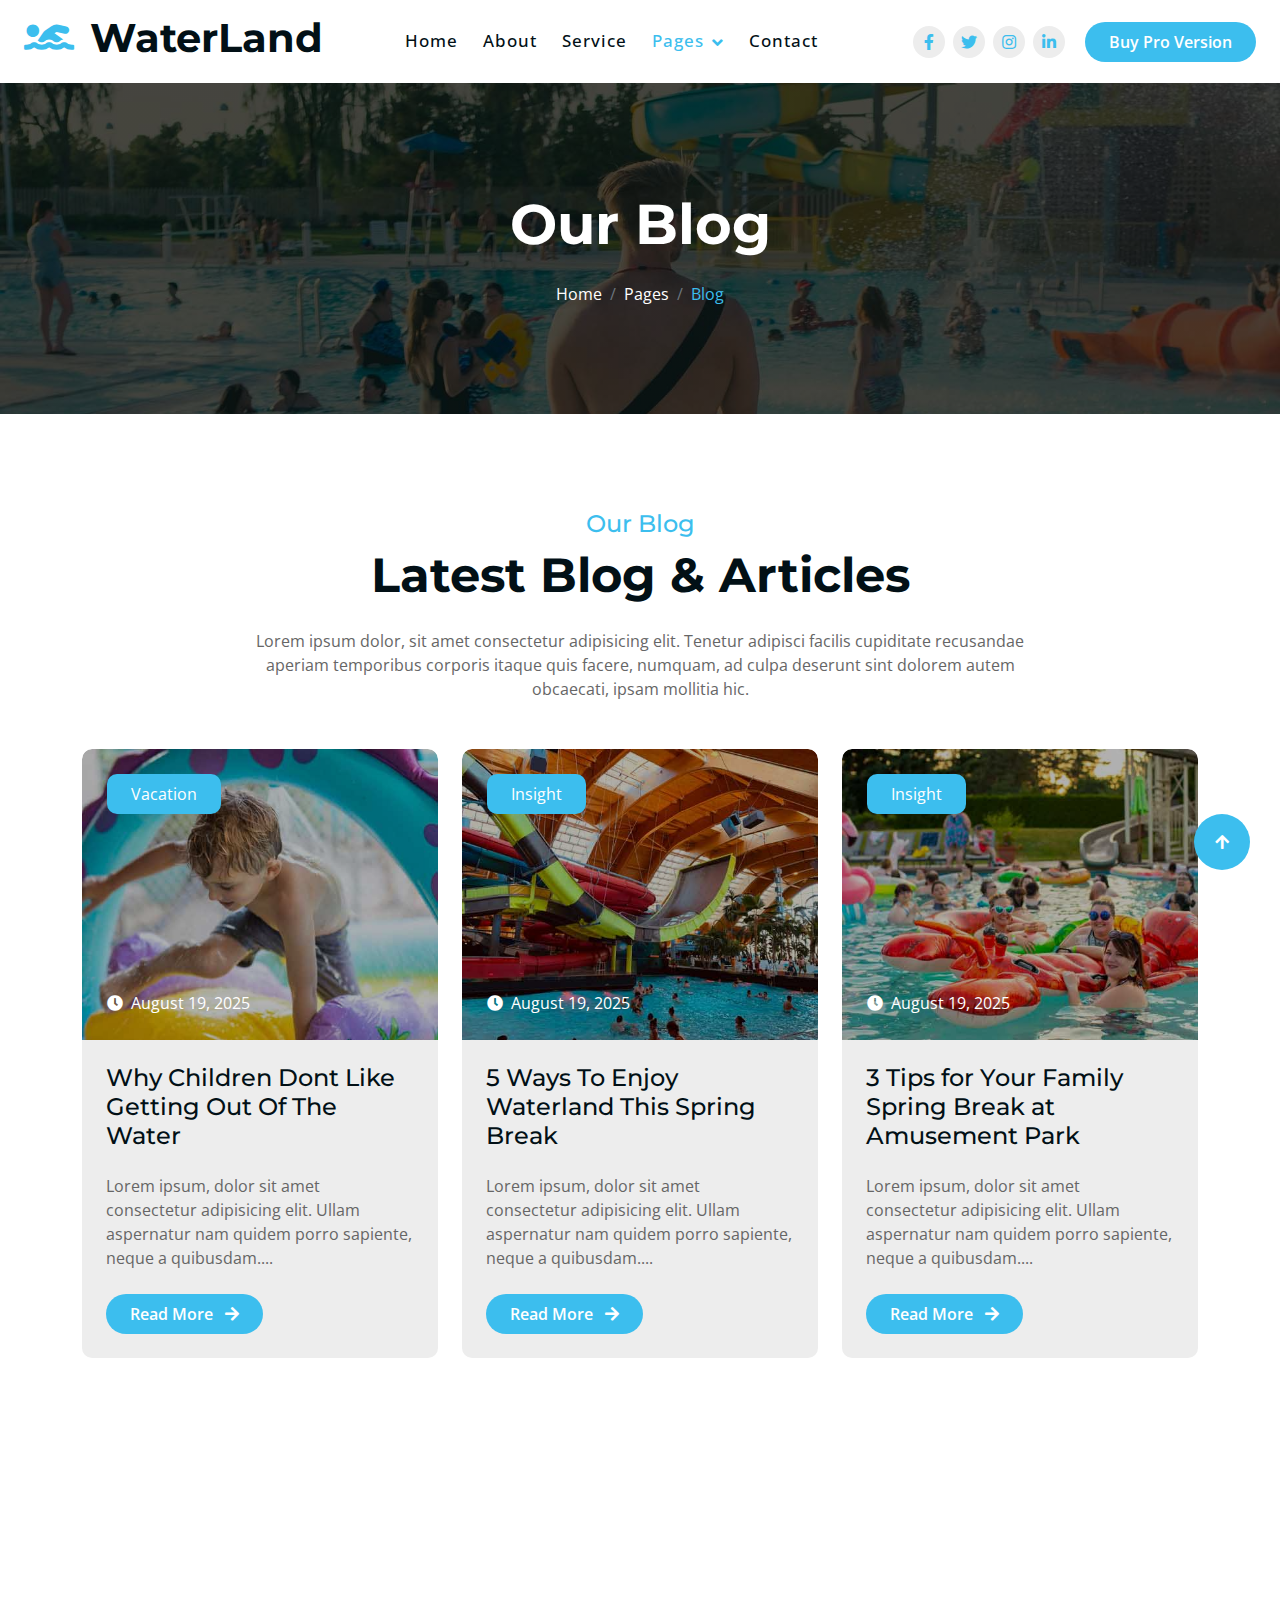
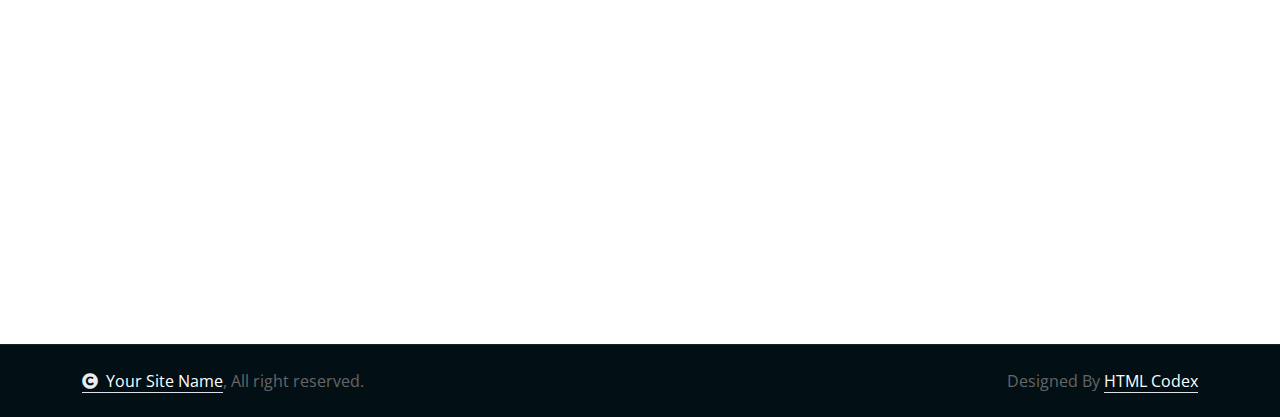
<file: blog.html>
<!DOCTYPE html>
<html lang="en">

    <head>
        <meta charset="utf-8">
        <title>WaterLand - Water Park Website Template</title>
        <meta content="width=device-width, initial-scale=1.0" name="viewport">
        <meta content="" name="keywords">
        <meta content="" name="description">

        <!-- Google Web Fonts -->
        <link rel="preconnect" href="https://fonts.googleapis.com">
        <link rel="preconnect" href="https://fonts.gstatic.com" crossorigin>
        <link href="https://fonts.googleapis.com/css2?family=Montserrat:ital,wght@0,100..900;1,100..900&family=Open+Sans:ital,wdth,wght@0,75..100,300..800;1,75..100,300..800&display=swap" rel="stylesheet"> 

        <!-- Icon Font Stylesheet -->
        <link rel="stylesheet" href="https://use.fontawesome.com/releases/v5.15.4/css/all.css"/>
        <link href="https://cdn.jsdelivr.net/npm/bootstrap-icons@1.4.1/font/bootstrap-icons.css" rel="stylesheet">

        <!-- Libraries Stylesheet -->
        <link href="lib/animate/animate.min.css" rel="stylesheet">
        <link href="lib/lightbox/css/lightbox.min.css" rel="stylesheet">
        <link href="lib/owlcarousel/assets/owl.carousel.min.css" rel="stylesheet">


        <!-- Customized Bootstrap Stylesheet -->
        <link href="css/bootstrap.min.css" rel="stylesheet">

        <!-- Template Stylesheet -->
        <link href="css/style.css" rel="stylesheet">
    </head>

    <body>

        <!-- Spinner Start -->
        <div id="spinner" class="show bg-white position-fixed translate-middle w-100 vh-100 top-50 start-50 d-flex align-items-center justify-content-center">
            <div class="spinner-border text-primary" style="width: 3rem; height: 3rem;" role="status">
                <span class="sr-only">Loading...</span>
            </div>
        </div>
        <!-- Spinner End -->

        <!-- Navbar & Hero Start -->
        <div class="container-fluid nav-bar sticky-top px-4 py-2 py-lg-0">
            <nav class="navbar navbar-expand-lg navbar-light">
                <a href="" class="navbar-brand p-0">
                    <h1 class="display-6 text-dark"><i class="fas fa-swimmer text-primary me-3"></i>WaterLand</h1>
                    <!-- <img src="img/logo.png" alt="Logo"> -->
                </a>
                <button class="navbar-toggler" type="button" data-bs-toggle="collapse" data-bs-target="#navbarCollapse">
                    <span class="fa fa-bars"></span>
                </button>
                <div class="collapse navbar-collapse" id="navbarCollapse">
                    <div class="collapse navbar-collapse" id="navbarCollapse">
                    <div class="navbar-nav mx-auto py-0">
                        <a href="index.html" class="nav-item nav-link">Home</a>
                        <a href="about.html" class="nav-item nav-link">About</a>
                        <a href="service.html" class="nav-item nav-link">Service</a>
                        
                        <div class="nav-item dropdown">
                            <a href="#" class="nav-link dropdown-toggle active" data-bs-toggle="dropdown">Pages</a>
                            <div class="dropdown-menu m-0">
                                <a href="blog.html" class="dropdown-item active">Our Blog</a>
                                <a href="feature.html" class="dropdown-item">Our Feature</a>
                                <a href="team.html" class="dropdown-item">Our Team</a>
                            </div>
                        </div>
                        <a href="contact.html" class="nav-item nav-link">Contact</a>
                    </div>
                    <div class="team-icon d-none d-xl-flex justify-content-center me-3">
                        <a class="btn btn-square btn-light rounded-circle mx-1" href=""><i class="fab fa-facebook-f"></i></a>
                        <a class="btn btn-square btn-light rounded-circle mx-1" href=""><i class="fab fa-twitter"></i></a>
                        <a class="btn btn-square btn-light rounded-circle mx-1" href=""><i class="fab fa-instagram"></i></a>
                        <a class="btn btn-square btn-light rounded-circle mx-1" href=""><i class="fab fa-linkedin-in"></i></a>
                    </div>
                    <a href="https://htmlcodex.com/downloading/?item=3414" class="btn btn-primary rounded-pill py-2 px-4 flex-shrink-0">Buy Pro Version</a>
                </div>
            </nav>
        </div>
        <!-- Navbar & Hero End -->

        <!-- Header Start -->
        <div class="container-fluid bg-breadcrumb">
            <div class="container text-center py-5" style="max-width: 900px;">
                <h4 class="text-white display-4 mb-4 wow fadeInDown" data-wow-delay="0.1s">Our Blog</h4>
                <ol class="breadcrumb d-flex justify-content-center mb-0 wow fadeInDown" data-wow-delay="0.3s">
                    <li class="breadcrumb-item"><a href="index.html">Home</a></li>
                    <li class="breadcrumb-item"><a href="#">Pages</a></li>
                    <li class="breadcrumb-item active text-primary">Blog</li>
                </ol>    
            </div>
        </div>
        <!-- Header End -->

        <!-- Blog Start -->
        <div class="container-fluid blog py-5">
            <div class="container py-5">
                <div class="text-center mx-auto pb-5 wow fadeInUp" data-wow-delay="0.2s" style="max-width: 800px;">
                    <h4 class="text-primary">Our Blog</h4>
                    <h1 class="display-5 mb-4">Latest Blog & Articles</h1>
                    <p class="mb-0">Lorem ipsum dolor, sit amet consectetur adipisicing elit. Tenetur adipisci facilis cupiditate recusandae aperiam temporibus corporis itaque quis facere, numquam, ad culpa deserunt sint dolorem autem obcaecati, ipsam mollitia hic.
                    </p>
                </div>
                <div class="row g-4">
                    <div class="col-lg-4 wow fadeInUp" data-wow-delay="0.2s">
                        <div class="blog-item">
                            <div class="blog-img">
                                <a href="#">
                                    <img src="img/blog-2.jpg" class="img-fluid w-100 rounded-top" alt="Image">
                                </a>
                                <div class="blog-category py-2 px-4">Vacation</div>
                                <div class="blog-date"><i class="fas fa-clock me-2"></i>August 19, 2025</div>
                            </div>
                            <div class="blog-content p-4">
                                <a href="#" class="h4 d-inline-block mb-4">Why Children Dont Like Getting Out Of The Water</a>
                                <p class="mb-4">Lorem ipsum, dolor sit amet consectetur adipisicing elit. Ullam aspernatur nam quidem porro sapiente, neque a quibusdam....
                                </p>
                                <a href="#" class="btn btn-primary rounded-pill py-2 px-4">Read More <i class="fas fa-arrow-right ms-2"></i></a>
                            </div>
                        </div>
                    </div>
                    <div class="col-lg-4 wow fadeInUp" data-wow-delay="0.4s">
                        <div class="blog-item">
                            <div class="blog-img">
                                <a href="#">
                                    <img src="img/blog-3.jpg" class="img-fluid w-100 rounded-top" alt="Image">
                                </a>
                                <div class="blog-category py-2 px-4">Insight</div>
                                <div class="blog-date"><i class="fas fa-clock me-2"></i>August 19, 2025</div>
                            </div>
                            <div class="blog-content p-4">
                                <a href="#" class="h4 d-inline-block mb-4">5 Ways To Enjoy Waterland This Spring Break</a>
                                <p class="mb-4">Lorem ipsum, dolor sit amet consectetur adipisicing elit. Ullam aspernatur nam quidem porro sapiente, neque a quibusdam....
                                </p>
                                <a href="#" class="btn btn-primary rounded-pill py-2 px-4">Read More <i class="fas fa-arrow-right ms-2"></i></a>
                            </div>
                        </div>
                    </div>
                    <div class="col-lg-4 wow fadeInUp" data-wow-delay="0.6s">
                        <div class="blog-item">
                            <div class="blog-img">
                                <a href="#">
                                    <img src="img/blog-1.jpg" class="img-fluid w-100 rounded-top" alt="Image">
                                </a>
                                <div class="blog-category py-2 px-4">Insight</div>
                                <div class="blog-date"><i class="fas fa-clock me-2"></i>August 19, 2025</div>
                            </div>
                            <div class="blog-content p-4">
                                <a href="#" class="h4 d-inline-block mb-4">3 Tips for Your Family Spring Break at Amusement Park</a>
                                <p class="mb-4">Lorem ipsum, dolor sit amet consectetur adipisicing elit. Ullam aspernatur nam quidem porro sapiente, neque a quibusdam....
                                </p>
                                <a href="#" class="btn btn-primary rounded-pill py-2 px-4">Read More <i class="fas fa-arrow-right ms-2"></i></a>
                            </div>
                        </div>
                    </div>
                </div>
            </div>
        </div>
        <!-- Blog End -->

        <!-- Footer Start -->
        <div class="container-fluid footer py-5 wow fadeIn" data-wow-delay="0.2s">
            <div class="container py-5">
                <div class="row g-5">
                    <div class="col-md-6 col-lg-6 col-xl-4">
                        <div class="footer-item">
                            <a href="index.html" class="p-0">
                                <h4 class="text-white mb-4"><i class="fas fa-swimmer text-primary me-3"></i>WaterLand</h4>
                                <!-- <img src="img/logo.png" alt="Logo"> -->
                            </a>
                            <p class="mb-2">Dolor amet sit justo amet elitr clita ipsum elitr est.Lorem ipsum dolor sit amet, consectetur adipiscing...</p>
                            <div class="d-flex align-items-center">
                                <i class="fas fa-map-marker-alt text-primary me-3"></i>
                                <p class="text-white mb-0">123 Street New York.USA</p>
                            </div>
                            <div class="d-flex align-items-center">
                                <i class="fas fa-envelope text-primary me-3"></i>
                                <p class="text-white mb-0">info@example.com</p>
                            </div>
                            <div class="d-flex align-items-center">
                                <i class="fa fa-phone-alt text-primary me-3"></i>
                                <p class="text-white mb-0">(+012) 3456 7890</p>
                            </div>
                        </div>
                    </div>
                    <div class="col-md-6 col-lg-6 col-xl-2">
                        <div class="footer-item">
                            <h4 class="text-white mb-4">Quick Links</h4>
                            <a href="#"><i class="fas fa-angle-right me-2"></i> About Us</a>
                            <a href="#"><i class="fas fa-angle-right me-2"></i> Feature</a>
                            <a href="#"><i class="fas fa-angle-right me-2"></i> Attractions</a>
                            <a href="#"><i class="fas fa-angle-right me-2"></i> Tickets</a>
                            <a href="#"><i class="fas fa-angle-right me-2"></i> Blog</a>
                            <a href="#"><i class="fas fa-angle-right me-2"></i> Contact us</a>
                        </div>
                    </div>
                    <div class="col-md-6 col-lg-6 col-xl-2">
                        <div class="footer-item">
                            <h4 class="text-white mb-4">Support</h4>
                            <a href="#"><i class="fas fa-angle-right me-2"></i> Privacy Policy</a>
                            <a href="#"><i class="fas fa-angle-right me-2"></i> Terms & Conditions</a>
                            <a href="#"><i class="fas fa-angle-right me-2"></i> Disclaimer</a>
                            <a href="#"><i class="fas fa-angle-right me-2"></i> Support</a>
                            <a href="#"><i class="fas fa-angle-right me-2"></i> FAQ</a>
                            <a href="#"><i class="fas fa-angle-right me-2"></i> Help</a>
                        </div>
                    </div>
                    <div class="col-md-6 col-lg-6 col-xl-4">
                        <div class="footer-item">
                            <h4 class="text-white mb-4">Opening Hours</h4>
                            <div class="opening-date mb-3 pb-3">
                                <div class="opening-clock flex-shrink-0">
                                    <h6 class="text-white mb-0 me-auto">Monday - Friday:</h6>
                                    <p class="mb-0"><i class="fas fa-clock text-primary me-2"></i> 11:00 AM - 16:00 PM</p>
                                </div>
                                <div class="opening-clock flex-shrink-0">
                                    <h6 class="text-white mb-0 me-auto">Satur - Sunday:</h6>
                                    <p class="mb-0"><i class="fas fa-clock text-primary me-2"></i> 09:00 AM - 17:00 PM</p>
                                </div>
                                <div class="opening-clock flex-shrink-0">
                                    <h6 class="text-white mb-0 me-auto">Holiday:</h6>
                                    <p class="mb-0"><i class="fas fa-clock text-primary me-2"></i> 09:00 AM - 17:00 PM</p>
                                </div>
                            </div>
                            <div>
                                <p class="text-white mb-2">Payment Accepted</p>
                                <img src="img/payment.png" class="img-fluid" alt="Image">
                            </div>
                        </div>
                    </div>
                </div>
            </div>
        </div>
        <!-- Footer End -->
        
        <!-- Copyright Start -->
        <div class="container-fluid copyright py-4">
            <div class="container">
                <div class="row g-4 align-items-center">
                    <div class="col-md-6 text-center text-md-start mb-md-0">
                        <span class="text-body"><a href="#" class="border-bottom text-white"><i class="fas fa-copyright text-light me-2"></i>Your Site Name</a>, All right reserved.</span>
                    </div>
                    <div class="col-md-6 text-center text-md-end text-body">
                        <!--/*** The author’s attribution link must remain intact in the template. ***/-->
                        <!--/*** If you wish to remove this credit link, please purchase the Pro Version . ***/-->
                        Designed By <a class="border-bottom text-white" href="https://htmlcodex.com">HTML Codex</a>
                    </div>
                </div>
            </div>
        </div>
        <!-- Copyright End -->


        <!-- Back to Top -->
        <a href="#" class="btn btn-primary btn-lg-square rounded-circle back-to-top"><i class="fa fa-arrow-up"></i></a>   

        
    <!-- JavaScript Libraries -->
    <script src="https://ajax.googleapis.com/ajax/libs/jquery/3.6.4/jquery.min.js"></script>
    <script src="https://cdn.jsdelivr.net/npm/bootstrap@5.0.0/dist/js/bootstrap.bundle.min.js"></script>
    <script src="lib/wow/wow.min.js"></script>
    <script src="lib/easing/easing.min.js"></script>
    <script src="lib/waypoints/waypoints.min.js"></script>
    <script src="lib/counterup/counterup.min.js"></script>
    <script src="lib/lightbox/js/lightbox.min.js"></script>
    <script src="lib/owlcarousel/owl.carousel.min.js"></script>
    

    <!-- Template Javascript -->
    <script src="js/main.js"></script>
    </body>

</html>
</file>
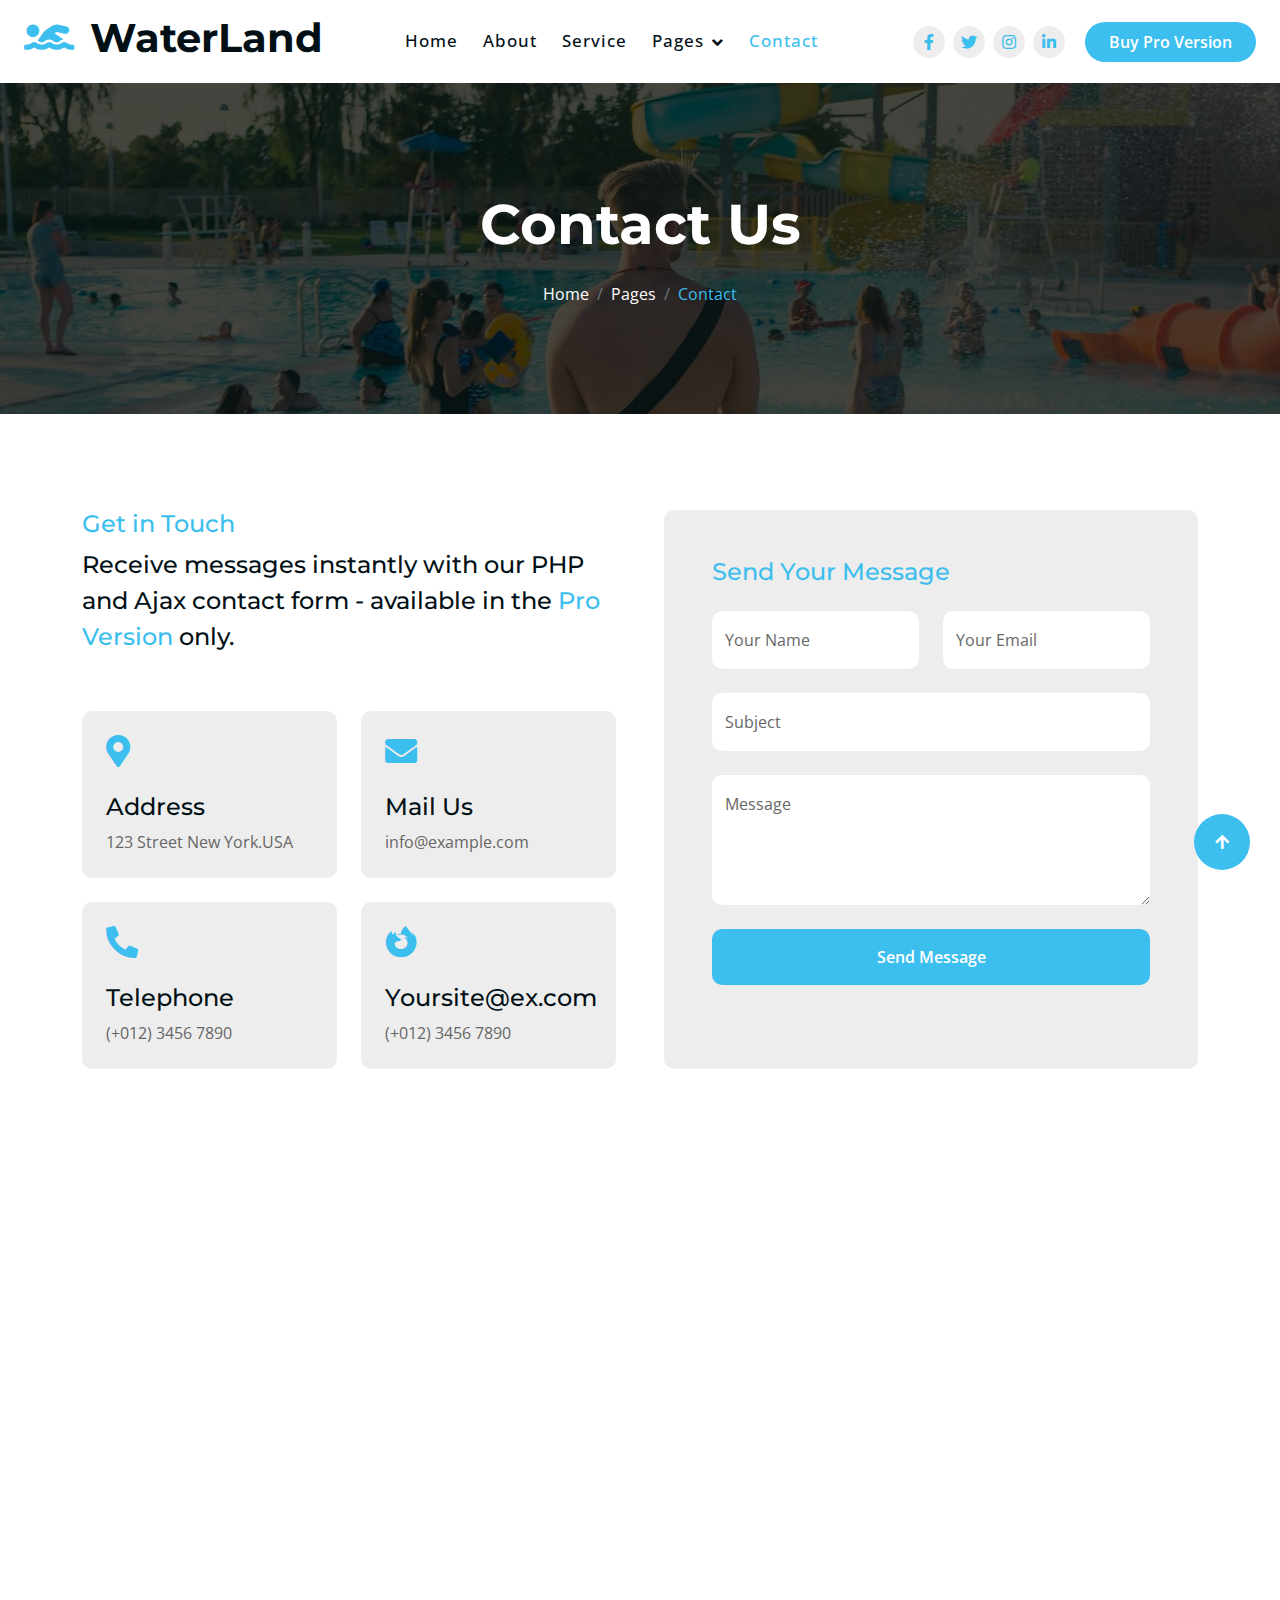
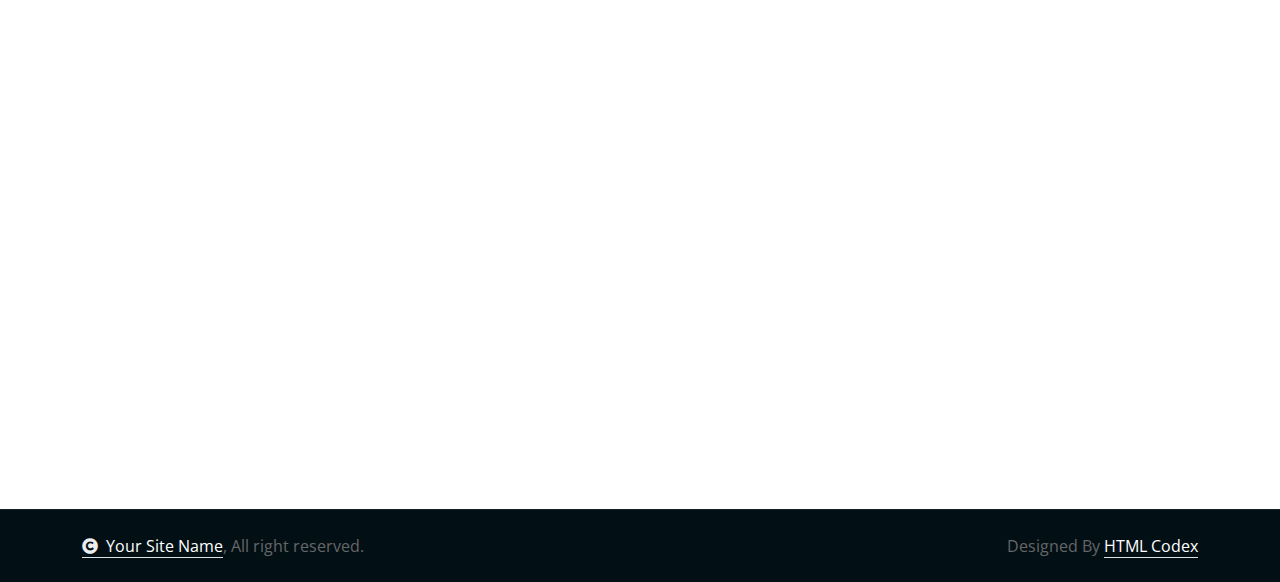
<file: contact.html>
<!DOCTYPE html>
<html lang="en">

    <head>
        <meta charset="utf-8">
        <title>WaterLand - Water Park Website Template</title>
        <meta content="width=device-width, initial-scale=1.0" name="viewport">
        <meta content="" name="keywords">
        <meta content="" name="description">

        <!-- Google Web Fonts -->
        <link rel="preconnect" href="https://fonts.googleapis.com">
        <link rel="preconnect" href="https://fonts.gstatic.com" crossorigin>
        <link href="https://fonts.googleapis.com/css2?family=Montserrat:ital,wght@0,100..900;1,100..900&family=Open+Sans:ital,wdth,wght@0,75..100,300..800;1,75..100,300..800&display=swap" rel="stylesheet"> 

        <!-- Icon Font Stylesheet -->
        <link rel="stylesheet" href="https://use.fontawesome.com/releases/v5.15.4/css/all.css"/>
        <link href="https://cdn.jsdelivr.net/npm/bootstrap-icons@1.4.1/font/bootstrap-icons.css" rel="stylesheet">

        <!-- Libraries Stylesheet -->
        <link href="lib/animate/animate.min.css" rel="stylesheet">
        <link href="lib/lightbox/css/lightbox.min.css" rel="stylesheet">
        <link href="lib/owlcarousel/assets/owl.carousel.min.css" rel="stylesheet">


        <!-- Customized Bootstrap Stylesheet -->
        <link href="css/bootstrap.min.css" rel="stylesheet">

        <!-- Template Stylesheet -->
        <link href="css/style.css" rel="stylesheet">
    </head>

    <body>

        <!-- Spinner Start -->
        <div id="spinner" class="show bg-white position-fixed translate-middle w-100 vh-100 top-50 start-50 d-flex align-items-center justify-content-center">
            <div class="spinner-border text-primary" style="width: 3rem; height: 3rem;" role="status">
                <span class="sr-only">Loading...</span>
            </div>
        </div>
        <!-- Spinner End -->

        <!-- Navbar & Hero Start -->
        <div class="container-fluid nav-bar sticky-top px-4 py-2 py-lg-0">
            <nav class="navbar navbar-expand-lg navbar-light">
                <a href="" class="navbar-brand p-0">
                    <h1 class="display-6 text-dark"><i class="fas fa-swimmer text-primary me-3"></i>WaterLand</h1>
                    <!-- <img src="img/logo.png" alt="Logo"> -->
                </a>
                <button class="navbar-toggler" type="button" data-bs-toggle="collapse" data-bs-target="#navbarCollapse">
                    <span class="fa fa-bars"></span>
                </button>
                <div class="collapse navbar-collapse" id="navbarCollapse">
                    <div class="collapse navbar-collapse" id="navbarCollapse">
                    <div class="navbar-nav mx-auto py-0">
                        <a href="index.html" class="nav-item nav-link">Home</a>
                        <a href="about.html" class="nav-item nav-link">About</a>
                        <a href="service.html" class="nav-item nav-link">Service</a>
                        
                        <div class="nav-item dropdown">
                            <a href="#" class="nav-link dropdown-toggle" data-bs-toggle="dropdown">Pages</a>
                            <div class="dropdown-menu m-0">
                                <a href="blog.html" class="dropdown-item">Our Blog</a>
                                <a href="feature.html" class="dropdown-item">Our Feature</a>
                                <a href="team.html" class="dropdown-item">Our Team</a>
                            </div>
                        </div>
                        <a href="contact.html" class="nav-item nav-link active">Contact</a>
                    </div>
                    <div class="team-icon d-none d-xl-flex justify-content-center me-3">
                        <a class="btn btn-square btn-light rounded-circle mx-1" href=""><i class="fab fa-facebook-f"></i></a>
                        <a class="btn btn-square btn-light rounded-circle mx-1" href=""><i class="fab fa-twitter"></i></a>
                        <a class="btn btn-square btn-light rounded-circle mx-1" href=""><i class="fab fa-instagram"></i></a>
                        <a class="btn btn-square btn-light rounded-circle mx-1" href=""><i class="fab fa-linkedin-in"></i></a>
                    </div>
                    <a href="https://htmlcodex.com/downloading/?item=3414" class="btn btn-primary rounded-pill py-2 px-4 flex-shrink-0">Buy Pro Version</a>
                </div>
            </nav>
        </div>
        <!-- Navbar & Hero End -->

        <!-- Header Start -->
        <div class="container-fluid bg-breadcrumb">
            <div class="container text-center py-5" style="max-width: 900px;">
                <h4 class="text-white display-4 mb-4 wow fadeInDown" data-wow-delay="0.1s">Contact Us</h4>
                <ol class="breadcrumb d-flex justify-content-center mb-0 wow fadeInDown" data-wow-delay="0.3s">
                    <li class="breadcrumb-item"><a href="index.html">Home</a></li>
                    <li class="breadcrumb-item"><a href="#">Pages</a></li>
                    <li class="breadcrumb-item active text-primary">Contact</li>
                </ol>    
            </div>
        </div>
        <!-- Header End -->

        <!-- Contact Start -->
        <div class="container-fluid contact py-5">
            <div class="container py-5">
                <div class="row g-5"> 
                    <div class="col-12 col-xl-6 wow fadeInUp" data-wow-delay="0.2s">
                        <div>
                            <div class="pb-5">
                                <h4 class="text-primary">Get in Touch</h4>
                                <h4 class="lh-base">Receive messages instantly with our PHP and Ajax contact form - available in the <a href="https://htmlcodex.com/downloading/?item=3414">Pro Version</a> only.</h4>
                            </div>
                            <div class="row g-4">
                                <div class="col-lg-6">
                                    <div class="contact-add-item rounded bg-light p-4">
                                        <div class="contact-icon text-primary mb-4">
                                            <i class="fas fa-map-marker-alt fa-2x"></i>
                                        </div>
                                        <div>
                                            <h4>Address</h4>
                                            <p class="mb-0">123 Street New York.USA</p>
                                        </div>
                                    </div>
                                </div>
                                <div class="col-lg-6">
                                    <div class="contact-add-item rounded bg-light p-4">
                                        <div class="contact-icon text-primary mb-4">
                                            <i class="fas fa-envelope fa-2x"></i>
                                        </div>
                                        <div>
                                            <h4>Mail Us</h4>
                                            <p class="mb-0">info@example.com</p>
                                        </div>
                                    </div>
                                </div>
                                <div class="col-lg-6">
                                    <div class="contact-add-item rounded bg-light p-4">
                                        <div class="contact-icon text-primary mb-4">
                                            <i class="fa fa-phone-alt fa-2x"></i>
                                        </div>
                                        <div>
                                            <h4>Telephone</h4>
                                            <p class="mb-0">(+012) 3456 7890</p>
                                        </div>
                                    </div>
                                </div>
                                <div class="col-lg-6">
                                    <div class="contact-add-item rounded bg-light p-4">
                                        <div class="contact-icon text-primary mb-4">
                                            <i class="fab fa-firefox-browser fa-2x"></i>
                                        </div>
                                        <div>
                                            <h4>Yoursite@ex.com</h4>
                                            <p class="mb-0">(+012) 3456 7890</p>
                                        </div>
                                    </div>
                                </div>
                            </div>
                        </div>
                    </div>
                    <div class="col-xl-6 wow fadeInUp" data-wow-delay="0.4s">
                        <div class="bg-light p-5 rounded h-100">
                            <h4 class="text-primary mb-4">Send Your Message</h4>
                            <form>
                                <div class="row g-4">
                                    <div class="col-lg-12 col-xl-6">
                                        <div class="form-floating">
                                            <input type="text" class="form-control border-0" id="name" placeholder="Your Name">
                                            <label for="name">Your Name</label>
                                        </div>
                                    </div>
                                    <div class="col-lg-12 col-xl-6">
                                        <div class="form-floating">
                                            <input type="email" class="form-control border-0" id="email" placeholder="Your Email">
                                            <label for="email">Your Email</label>
                                        </div>
                                    </div>
                                    <div class="col-12">
                                        <div class="form-floating">
                                            <input type="text" class="form-control border-0" id="subject" placeholder="Subject">
                                            <label for="subject">Subject</label>
                                        </div>
                                    </div>
                                    <div class="col-12">
                                        <div class="form-floating">
                                            <textarea class="form-control border-0" placeholder="Leave a message here" id="message" style="height: 130px"></textarea>
                                            <label for="message">Message</label>
                                        </div>

                                    </div>
                                    <div class="col-12">
                                        <button class="btn btn-primary w-100 py-3">Send Message</button>
                                    </div>
                                </div>
                            </form>
                        </div>
                    </div>
                    <div class="col-12 wow fadeInUp" data-wow-delay="0.2s">
                        <div class="rounded">
                            <iframe class="rounded w-100" 
                            style="height: 400px;" src="https://www.google.com/maps/embed?pb=!1m18!1m12!1m3!1d387191.33750346623!2d-73.97968099999999!3d40.6974881!2m3!1f0!2f0!3f0!3m2!1i1024!2i768!4f13.1!3m3!1m2!1s0x89c24fa5d33f083b%3A0xc80b8f06e177fe62!2sNew%20York%2C%20NY%2C%20USA!5e0!3m2!1sen!2sbd!4v1694259649153!5m2!1sen!2sbd" 
                            loading="lazy" referrerpolicy="no-referrer-when-downgrade"></iframe>
                        </div>
                    </div>
                </div>
            </div>
        </div>
        <!-- Contact End -->

        <!-- Footer Start -->
        <div class="container-fluid footer py-5 wow fadeIn" data-wow-delay="0.2s">
            <div class="container py-5">
                <div class="row g-5">
                    <div class="col-md-6 col-lg-6 col-xl-4">
                        <div class="footer-item">
                            <a href="index.html" class="p-0">
                                <h4 class="text-white mb-4"><i class="fas fa-swimmer text-primary me-3"></i>WaterLand</h4>
                                <!-- <img src="img/logo.png" alt="Logo"> -->
                            </a>
                            <p class="mb-2">Dolor amet sit justo amet elitr clita ipsum elitr est.Lorem ipsum dolor sit amet, consectetur adipiscing...</p>
                            <div class="d-flex align-items-center">
                                <i class="fas fa-map-marker-alt text-primary me-3"></i>
                                <p class="text-white mb-0">123 Street New York.USA</p>
                            </div>
                            <div class="d-flex align-items-center">
                                <i class="fas fa-envelope text-primary me-3"></i>
                                <p class="text-white mb-0">info@example.com</p>
                            </div>
                            <div class="d-flex align-items-center">
                                <i class="fa fa-phone-alt text-primary me-3"></i>
                                <p class="text-white mb-0">(+012) 3456 7890</p>
                            </div>
                        </div>
                    </div>
                    <div class="col-md-6 col-lg-6 col-xl-2">
                        <div class="footer-item">
                            <h4 class="text-white mb-4">Quick Links</h4>
                            <a href="#"><i class="fas fa-angle-right me-2"></i> About Us</a>
                            <a href="#"><i class="fas fa-angle-right me-2"></i> Feature</a>
                            <a href="#"><i class="fas fa-angle-right me-2"></i> Attractions</a>
                            <a href="#"><i class="fas fa-angle-right me-2"></i> Tickets</a>
                            <a href="#"><i class="fas fa-angle-right me-2"></i> Blog</a>
                            <a href="#"><i class="fas fa-angle-right me-2"></i> Contact us</a>
                        </div>
                    </div>
                    <div class="col-md-6 col-lg-6 col-xl-2">
                        <div class="footer-item">
                            <h4 class="text-white mb-4">Support</h4>
                            <a href="#"><i class="fas fa-angle-right me-2"></i> Privacy Policy</a>
                            <a href="#"><i class="fas fa-angle-right me-2"></i> Terms & Conditions</a>
                            <a href="#"><i class="fas fa-angle-right me-2"></i> Disclaimer</a>
                            <a href="#"><i class="fas fa-angle-right me-2"></i> Support</a>
                            <a href="#"><i class="fas fa-angle-right me-2"></i> FAQ</a>
                            <a href="#"><i class="fas fa-angle-right me-2"></i> Help</a>
                        </div>
                    </div>
                    <div class="col-md-6 col-lg-6 col-xl-4">
                        <div class="footer-item">
                            <h4 class="text-white mb-4">Opening Hours</h4>
                            <div class="opening-date mb-3 pb-3">
                                <div class="opening-clock flex-shrink-0">
                                    <h6 class="text-white mb-0 me-auto">Monday - Friday:</h6>
                                    <p class="mb-0"><i class="fas fa-clock text-primary me-2"></i> 11:00 AM - 16:00 PM</p>
                                </div>
                                <div class="opening-clock flex-shrink-0">
                                    <h6 class="text-white mb-0 me-auto">Satur - Sunday:</h6>
                                    <p class="mb-0"><i class="fas fa-clock text-primary me-2"></i> 09:00 AM - 17:00 PM</p>
                                </div>
                                <div class="opening-clock flex-shrink-0">
                                    <h6 class="text-white mb-0 me-auto">Holiday:</h6>
                                    <p class="mb-0"><i class="fas fa-clock text-primary me-2"></i> 09:00 AM - 17:00 PM</p>
                                </div>
                            </div>
                            <div>
                                <p class="text-white mb-2">Payment Accepted</p>
                                <img src="img/payment.png" class="img-fluid" alt="Image">
                            </div>
                        </div>
                    </div>
                </div>
            </div>
        </div>
        <!-- Footer End -->
        
        <!-- Copyright Start -->
        <div class="container-fluid copyright py-4">
            <div class="container">
                <div class="row g-4 align-items-center">
                    <div class="col-md-6 text-center text-md-start mb-md-0">
                        <span class="text-body"><a href="#" class="border-bottom text-white"><i class="fas fa-copyright text-light me-2"></i>Your Site Name</a>, All right reserved.</span>
                    </div>
                    <div class="col-md-6 text-center text-md-end text-body">
                        <!--/*** The author’s attribution link must remain intact in the template. ***/-->
                        <!--/*** If you wish to remove this credit link, please purchase the Pro Version . ***/-->
                        Designed By <a class="border-bottom text-white" href="https://htmlcodex.com">HTML Codex</a>
                    </div>
                </div>
            </div>
        </div>
        <!-- Copyright End -->


        <!-- Back to Top -->
        <a href="#" class="btn btn-primary btn-lg-square rounded-circle back-to-top"><i class="fa fa-arrow-up"></i></a>   

        
    <!-- JavaScript Libraries -->
    <script src="https://ajax.googleapis.com/ajax/libs/jquery/3.6.4/jquery.min.js"></script>
    <script src="https://cdn.jsdelivr.net/npm/bootstrap@5.0.0/dist/js/bootstrap.bundle.min.js"></script>
    <script src="lib/wow/wow.min.js"></script>
    <script src="lib/easing/easing.min.js"></script>
    <script src="lib/waypoints/waypoints.min.js"></script>
    <script src="lib/counterup/counterup.min.js"></script>
    <script src="lib/lightbox/js/lightbox.min.js"></script>
    <script src="lib/owlcarousel/owl.carousel.min.js"></script>
    

    <!-- Template Javascript -->
    <script src="js/main.js"></script>
    </body>

</html>
</file>
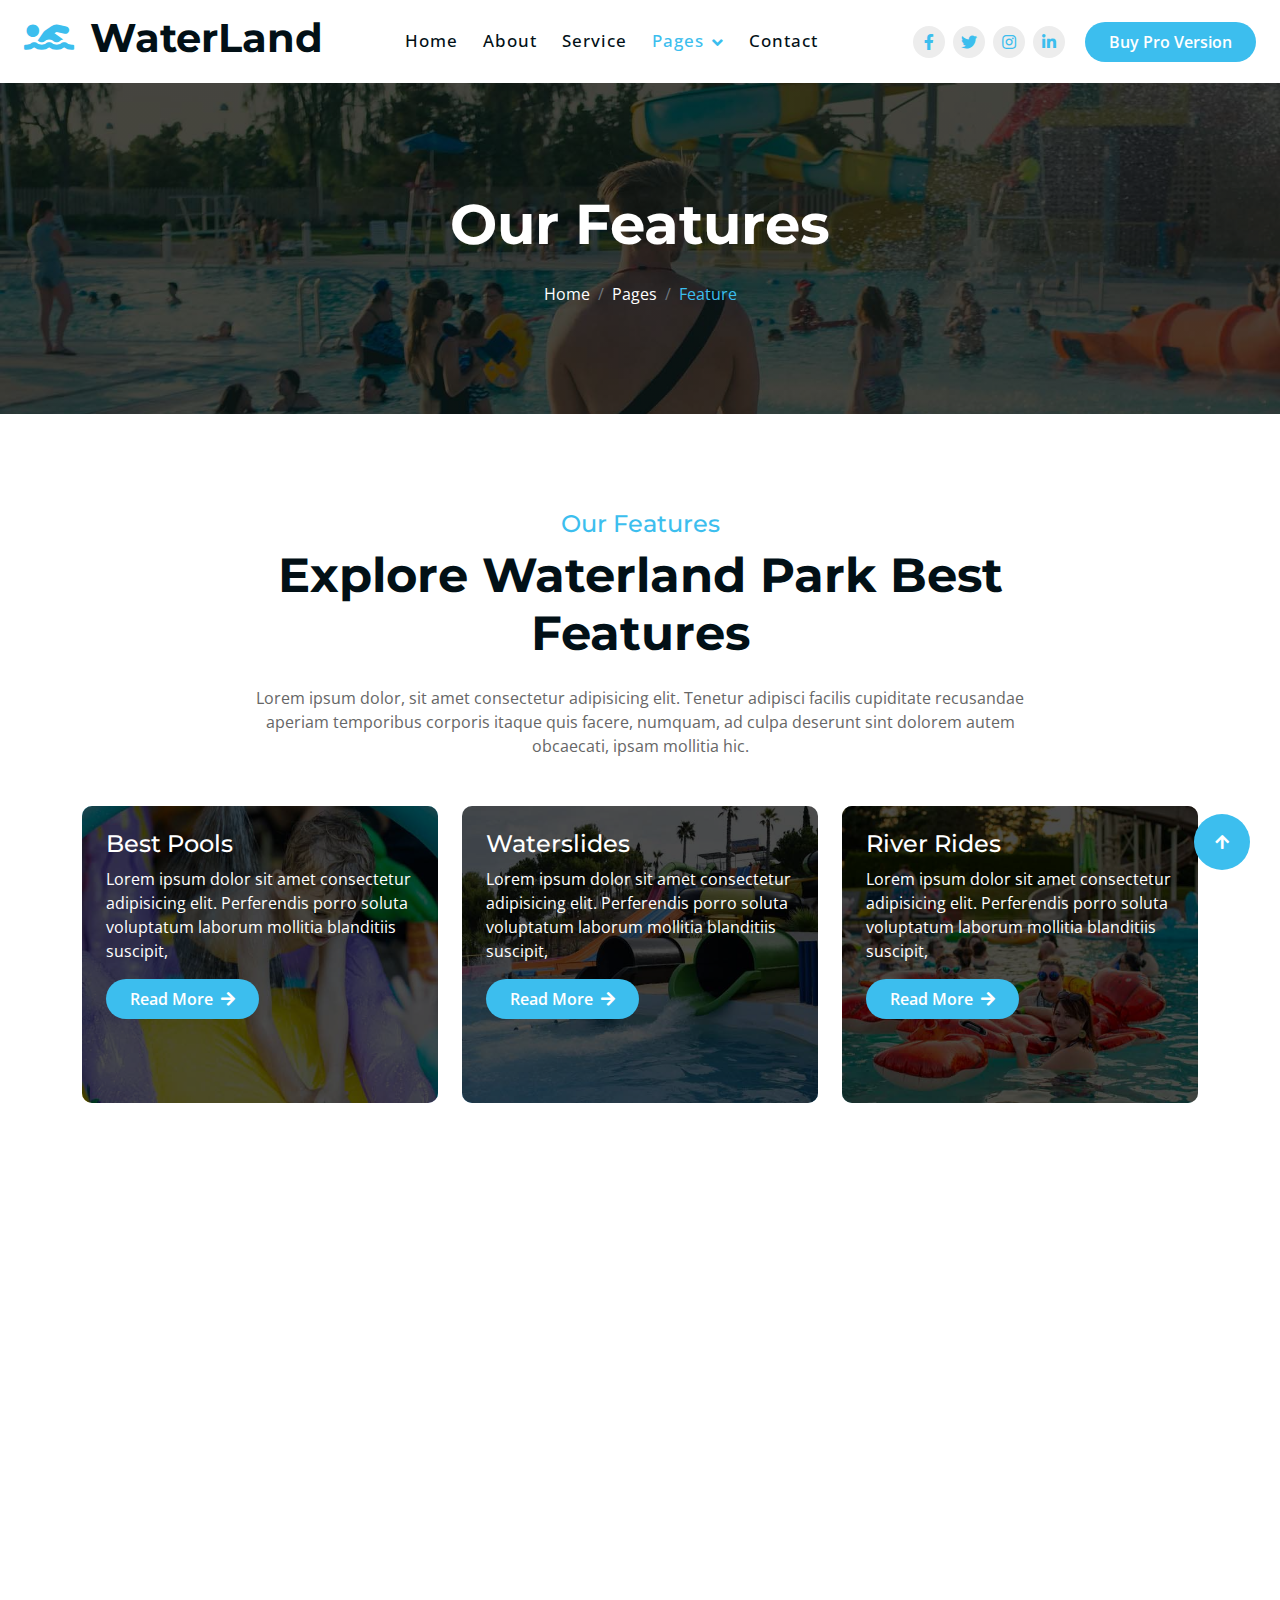
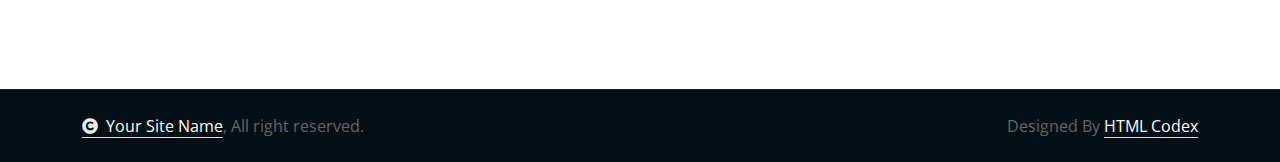
<file: feature.html>
<!DOCTYPE html>
<html lang="en">

    <head>
        <meta charset="utf-8">
        <title>WaterLand - Water Park Website Template</title>
        <meta content="width=device-width, initial-scale=1.0" name="viewport">
        <meta content="" name="keywords">
        <meta content="" name="description">

        <!-- Google Web Fonts -->
        <link rel="preconnect" href="https://fonts.googleapis.com">
        <link rel="preconnect" href="https://fonts.gstatic.com" crossorigin>
        <link href="https://fonts.googleapis.com/css2?family=Montserrat:ital,wght@0,100..900;1,100..900&family=Open+Sans:ital,wdth,wght@0,75..100,300..800;1,75..100,300..800&display=swap" rel="stylesheet"> 

        <!-- Icon Font Stylesheet -->
        <link rel="stylesheet" href="https://use.fontawesome.com/releases/v5.15.4/css/all.css"/>
        <link href="https://cdn.jsdelivr.net/npm/bootstrap-icons@1.4.1/font/bootstrap-icons.css" rel="stylesheet">

        <!-- Libraries Stylesheet -->
        <link href="lib/animate/animate.min.css" rel="stylesheet">
        <link href="lib/lightbox/css/lightbox.min.css" rel="stylesheet">
        <link href="lib/owlcarousel/assets/owl.carousel.min.css" rel="stylesheet">


        <!-- Customized Bootstrap Stylesheet -->
        <link href="css/bootstrap.min.css" rel="stylesheet">

        <!-- Template Stylesheet -->
        <link href="css/style.css" rel="stylesheet">
    </head>

    <body>

        <!-- Spinner Start -->
        <div id="spinner" class="show bg-white position-fixed translate-middle w-100 vh-100 top-50 start-50 d-flex align-items-center justify-content-center">
            <div class="spinner-border text-primary" style="width: 3rem; height: 3rem;" role="status">
                <span class="sr-only">Loading...</span>
            </div>
        </div>
        <!-- Spinner End -->

        <!-- Navbar & Hero Start -->
        <div class="container-fluid nav-bar sticky-top px-4 py-2 py-lg-0">
            <nav class="navbar navbar-expand-lg navbar-light">
                <a href="" class="navbar-brand p-0">
                    <h1 class="display-6 text-dark"><i class="fas fa-swimmer text-primary me-3"></i>WaterLand</h1>
                    <!-- <img src="img/logo.png" alt="Logo"> -->
                </a>
                <button class="navbar-toggler" type="button" data-bs-toggle="collapse" data-bs-target="#navbarCollapse">
                    <span class="fa fa-bars"></span>
                </button>
                <div class="collapse navbar-collapse" id="navbarCollapse">
                    <div class="collapse navbar-collapse" id="navbarCollapse">
                    <div class="navbar-nav mx-auto py-0">
                        <a href="index.html" class="nav-item nav-link">Home</a>
                        <a href="about.html" class="nav-item nav-link">About</a>
                        <a href="service.html" class="nav-item nav-link">Service</a>
                        
                        <div class="nav-item dropdown">
                            <a href="#" class="nav-link dropdown-toggle active" data-bs-toggle="dropdown">Pages</a>
                            <div class="dropdown-menu m-0">
                                <a href="blog.html" class="dropdown-item">Our Blog</a>
                                <a href="feature.html" class="dropdown-item active">Our Feature</a>
                                <a href="team.html" class="dropdown-item">Our Team</a>
                            </div>
                        </div>
                        <a href="contact.html" class="nav-item nav-link">Contact</a>
                    </div>
                    <div class="team-icon d-none d-xl-flex justify-content-center me-3">
                        <a class="btn btn-square btn-light rounded-circle mx-1" href=""><i class="fab fa-facebook-f"></i></a>
                        <a class="btn btn-square btn-light rounded-circle mx-1" href=""><i class="fab fa-twitter"></i></a>
                        <a class="btn btn-square btn-light rounded-circle mx-1" href=""><i class="fab fa-instagram"></i></a>
                        <a class="btn btn-square btn-light rounded-circle mx-1" href=""><i class="fab fa-linkedin-in"></i></a>
                    </div>
                    <a href="https://htmlcodex.com/downloading/?item=3414" class="btn btn-primary rounded-pill py-2 px-4 flex-shrink-0">Buy Pro Version</a>
                </div>
            </nav>
        </div>
        <!-- Navbar & Hero End -->

        <!-- Header Start -->
        <div class="container-fluid bg-breadcrumb">
            <div class="container text-center py-5" style="max-width: 900px;">
                <h4 class="text-white display-4 mb-4 wow fadeInDown" data-wow-delay="0.1s">Our Features</h4>
                <ol class="breadcrumb d-flex justify-content-center mb-0 wow fadeInDown" data-wow-delay="0.3s">
                    <li class="breadcrumb-item"><a href="index.html">Home</a></li>
                    <li class="breadcrumb-item"><a href="#">Pages</a></li>
                    <li class="breadcrumb-item active text-primary">Feature</li>
                </ol>    
            </div>
        </div>
        <!-- Header End -->

        <!-- Feature Start -->
        <div class="container-fluid feature py-5">
            <div class="container py-5">
                <div class="text-center mx-auto pb-5 wow fadeInUp" data-wow-delay="0.2s" style="max-width: 800px;">
                    <h4 class="text-primary">Our Features</h4>
                    <h1 class="display-5 mb-4">Explore Waterland Park Best Features</h1>
                    <p class="mb-0">Lorem ipsum dolor, sit amet consectetur adipisicing elit. Tenetur adipisci facilis cupiditate recusandae aperiam temporibus corporis itaque quis facere, numquam, ad culpa deserunt sint dolorem autem obcaecati, ipsam mollitia hic.
                    </p>
                </div>
                <div class="row g-4">
                    <div class="col-lg-4 wow fadeInUp" data-wow-delay="0.2s">
                        <div class="feature-item">
                            <img src="img/feature-1.jpg" class="img-fluid rounded w-100" alt="Image">
                            <div class="feature-content p-4">
                                <div class="feature-content-inner">
                                    <h4 class="text-white">Best Pools</h4>
                                    <p class="text-white">Lorem ipsum dolor sit amet consectetur adipisicing elit. Perferendis porro soluta voluptatum laborum mollitia blanditiis suscipit,
                                    </p>
                                    <a href="#" class="btn btn-primary rounded-pill py-2 px-4">Read More <i class="fa fa-arrow-right ms-1"></i></a>
                                </div>
                            </div>

                        </div>
                    </div>
                    <div class="col-lg-4 wow fadeInUp" data-wow-delay="0.4s">
                        <div class="feature-item">
                            <img src="img/feature-2.jpg" class="img-fluid rounded w-100" alt="Image">
                            <div class="feature-content p-4">
                                <div class="feature-content-inner">
                                    <h4 class="text-white">Waterslides</h4>
                                    <p class="text-white">Lorem ipsum dolor sit amet consectetur adipisicing elit. Perferendis porro soluta voluptatum laborum mollitia blanditiis suscipit,
                                    </p>
                                    <a href="#" class="btn btn-primary rounded-pill py-2 px-4">Read More <i class="fa fa-arrow-right ms-1"></i></a>
                                </div>
                            </div>

                        </div>
                    </div>
                    <div class="col-lg-4 wow fadeInUp" data-wow-delay="0.6s">
                        <div class="feature-item">
                            <img src="img/feature-3.jpg" class="img-fluid rounded w-100" alt="Image">
                            <div class="feature-content p-4">
                                <div class="feature-content-inner">
                                    <h4 class="text-white">River Rides</h4>
                                    <p class="text-white">Lorem ipsum dolor sit amet consectetur adipisicing elit. Perferendis porro soluta voluptatum laborum mollitia blanditiis suscipit,
                                    </p>
                                    <a href="#" class="btn btn-primary rounded-pill py-2 px-4">Read More <i class="fa fa-arrow-right ms-1"></i></a>
                                </div>
                            </div>

                        </div>
                    </div>
                </div>
            </div>
        </div>
        <!-- Feature End -->

        <!-- Footer Start -->
        <div class="container-fluid footer py-5 wow fadeIn" data-wow-delay="0.2s">
            <div class="container py-5">
                <div class="row g-5">
                    <div class="col-md-6 col-lg-6 col-xl-4">
                        <div class="footer-item">
                            <a href="index.html" class="p-0">
                                <h4 class="text-white mb-4"><i class="fas fa-swimmer text-primary me-3"></i>WaterLand</h4>
                                <!-- <img src="img/logo.png" alt="Logo"> -->
                            </a>
                            <p class="mb-2">Dolor amet sit justo amet elitr clita ipsum elitr est.Lorem ipsum dolor sit amet, consectetur adipiscing...</p>
                            <div class="d-flex align-items-center">
                                <i class="fas fa-map-marker-alt text-primary me-3"></i>
                                <p class="text-white mb-0">123 Street New York.USA</p>
                            </div>
                            <div class="d-flex align-items-center">
                                <i class="fas fa-envelope text-primary me-3"></i>
                                <p class="text-white mb-0">info@example.com</p>
                            </div>
                            <div class="d-flex align-items-center">
                                <i class="fa fa-phone-alt text-primary me-3"></i>
                                <p class="text-white mb-0">(+012) 3456 7890</p>
                            </div>
                        </div>
                    </div>
                    <div class="col-md-6 col-lg-6 col-xl-2">
                        <div class="footer-item">
                            <h4 class="text-white mb-4">Quick Links</h4>
                            <a href="#"><i class="fas fa-angle-right me-2"></i> About Us</a>
                            <a href="#"><i class="fas fa-angle-right me-2"></i> Feature</a>
                            <a href="#"><i class="fas fa-angle-right me-2"></i> Attractions</a>
                            <a href="#"><i class="fas fa-angle-right me-2"></i> Tickets</a>
                            <a href="#"><i class="fas fa-angle-right me-2"></i> Blog</a>
                            <a href="#"><i class="fas fa-angle-right me-2"></i> Contact us</a>
                        </div>
                    </div>
                    <div class="col-md-6 col-lg-6 col-xl-2">
                        <div class="footer-item">
                            <h4 class="text-white mb-4">Support</h4>
                            <a href="#"><i class="fas fa-angle-right me-2"></i> Privacy Policy</a>
                            <a href="#"><i class="fas fa-angle-right me-2"></i> Terms & Conditions</a>
                            <a href="#"><i class="fas fa-angle-right me-2"></i> Disclaimer</a>
                            <a href="#"><i class="fas fa-angle-right me-2"></i> Support</a>
                            <a href="#"><i class="fas fa-angle-right me-2"></i> FAQ</a>
                            <a href="#"><i class="fas fa-angle-right me-2"></i> Help</a>
                        </div>
                    </div>
                    <div class="col-md-6 col-lg-6 col-xl-4">
                        <div class="footer-item">
                            <h4 class="text-white mb-4">Opening Hours</h4>
                            <div class="opening-date mb-3 pb-3">
                                <div class="opening-clock flex-shrink-0">
                                    <h6 class="text-white mb-0 me-auto">Monday - Friday:</h6>
                                    <p class="mb-0"><i class="fas fa-clock text-primary me-2"></i> 11:00 AM - 16:00 PM</p>
                                </div>
                                <div class="opening-clock flex-shrink-0">
                                    <h6 class="text-white mb-0 me-auto">Satur - Sunday:</h6>
                                    <p class="mb-0"><i class="fas fa-clock text-primary me-2"></i> 09:00 AM - 17:00 PM</p>
                                </div>
                                <div class="opening-clock flex-shrink-0">
                                    <h6 class="text-white mb-0 me-auto">Holiday:</h6>
                                    <p class="mb-0"><i class="fas fa-clock text-primary me-2"></i> 09:00 AM - 17:00 PM</p>
                                </div>
                            </div>
                            <div>
                                <p class="text-white mb-2">Payment Accepted</p>
                                <img src="img/payment.png" class="img-fluid" alt="Image">
                            </div>
                        </div>
                    </div>
                </div>
            </div>
        </div>
        <!-- Footer End -->
        
        <!-- Copyright Start -->
        <div class="container-fluid copyright py-4">
            <div class="container">
                <div class="row g-4 align-items-center">
                    <div class="col-md-6 text-center text-md-start mb-md-0">
                        <span class="text-body"><a href="#" class="border-bottom text-white"><i class="fas fa-copyright text-light me-2"></i>Your Site Name</a>, All right reserved.</span>
                    </div>
                    <div class="col-md-6 text-center text-md-end text-body">
                        <!--/*** The author’s attribution link must remain intact in the template. ***/-->
                        <!--/*** If you wish to remove this credit link, please purchase the Pro Version . ***/-->
                        Designed By <a class="border-bottom text-white" href="https://htmlcodex.com">HTML Codex</a>
                    </div>
                </div>
            </div>
        </div>
        <!-- Copyright End -->


        <!-- Back to Top -->
        <a href="#" class="btn btn-primary btn-lg-square rounded-circle back-to-top"><i class="fa fa-arrow-up"></i></a>   

        
    <!-- JavaScript Libraries -->
    <script src="https://ajax.googleapis.com/ajax/libs/jquery/3.6.4/jquery.min.js"></script>
    <script src="https://cdn.jsdelivr.net/npm/bootstrap@5.0.0/dist/js/bootstrap.bundle.min.js"></script>
    <script src="lib/wow/wow.min.js"></script>
    <script src="lib/easing/easing.min.js"></script>
    <script src="lib/waypoints/waypoints.min.js"></script>
    <script src="lib/counterup/counterup.min.js"></script>
    <script src="lib/lightbox/js/lightbox.min.js"></script>
    <script src="lib/owlcarousel/owl.carousel.min.js"></script>
    

    <!-- Template Javascript -->
    <script src="js/main.js"></script>
    </body>

</html>
</file>
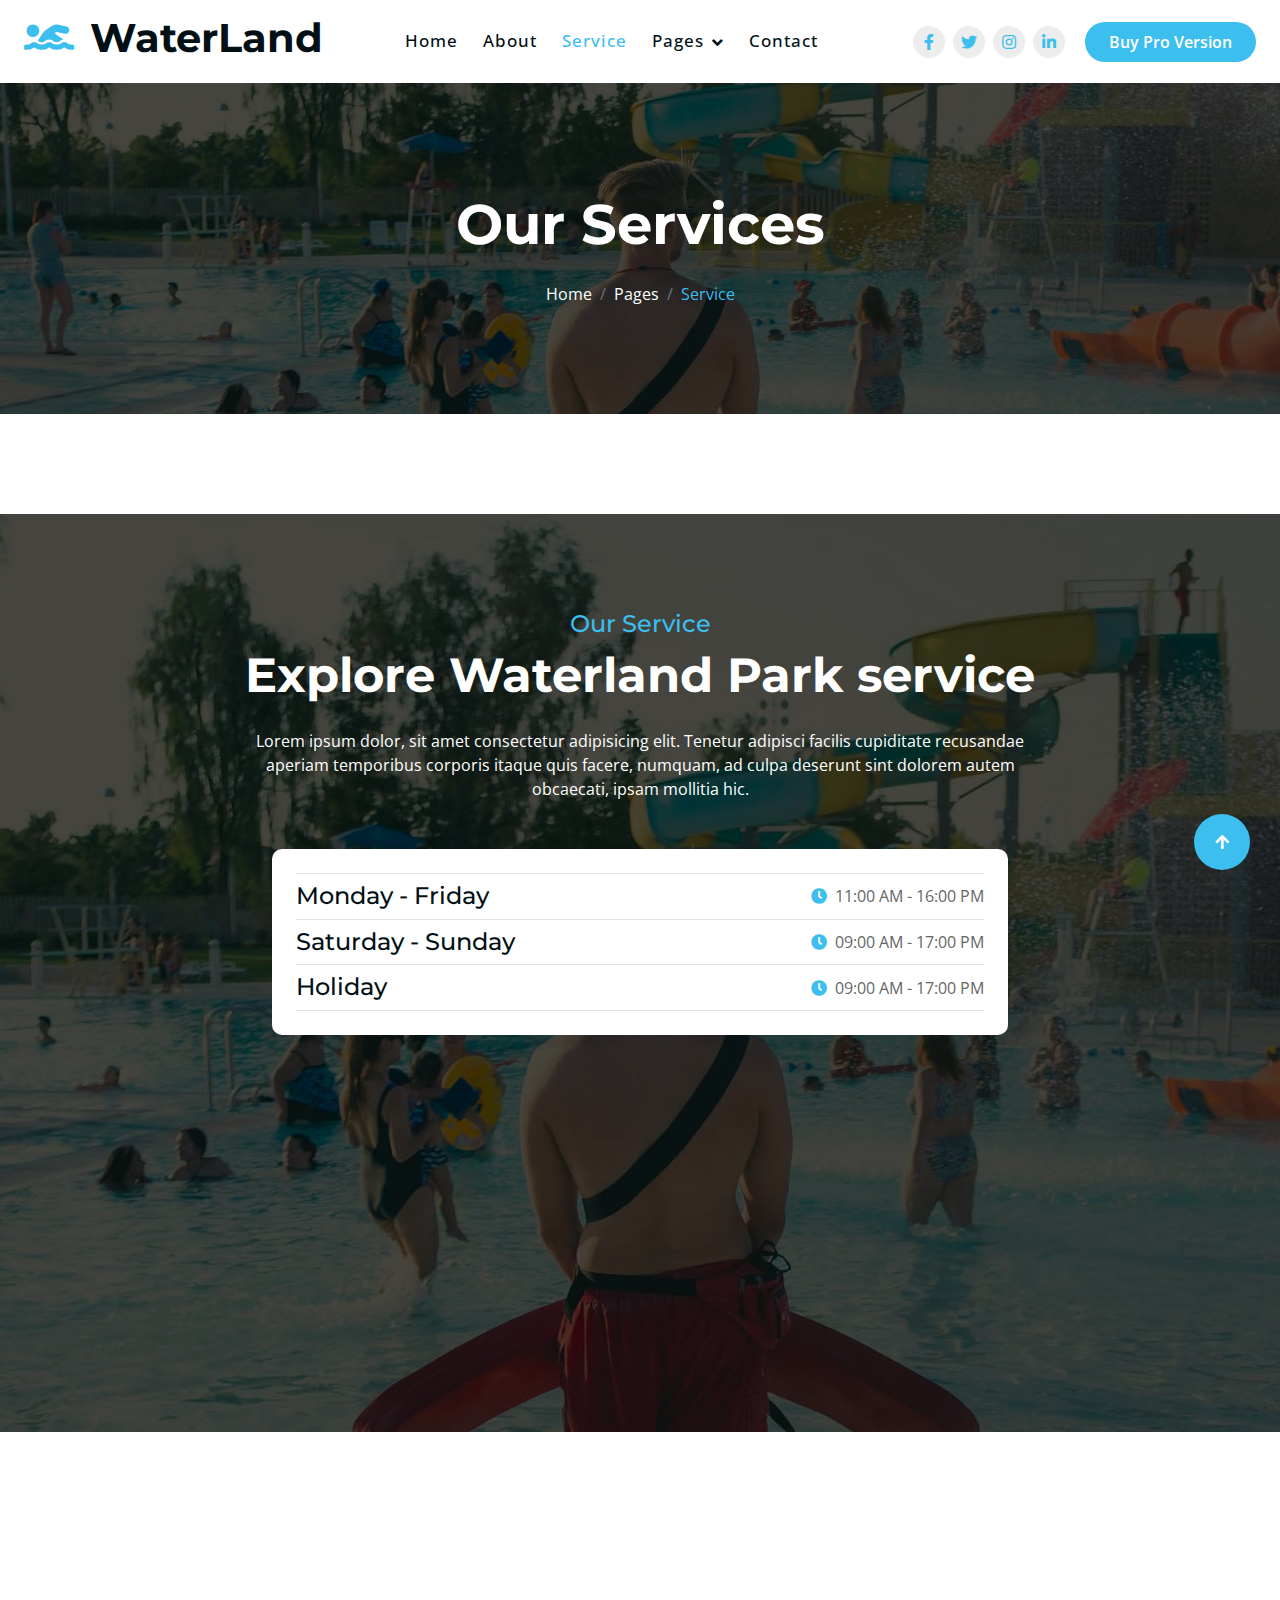
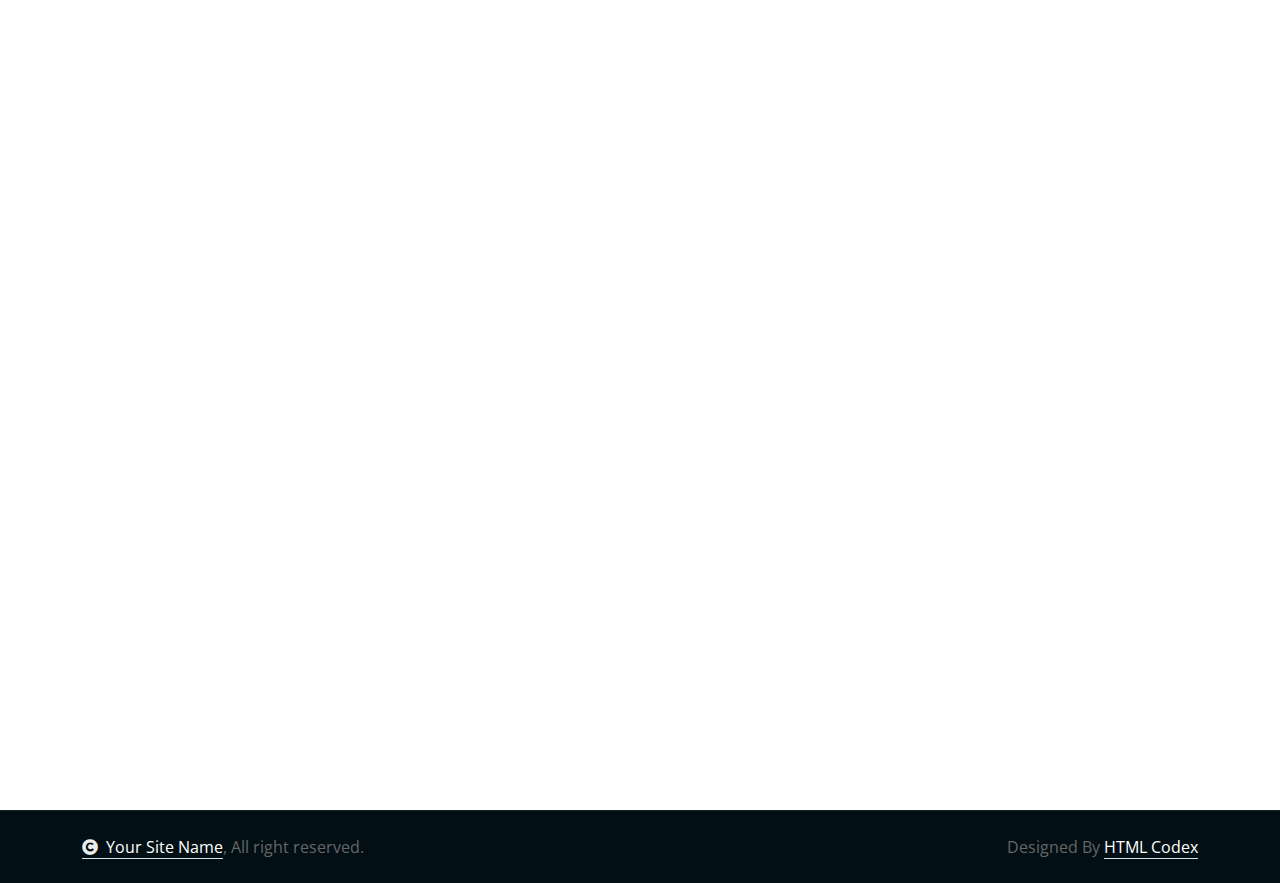
<file: service.html>
<!DOCTYPE html>
<html lang="en">

    <head>
        <meta charset="utf-8">
        <title>WaterLand - Water Park Website Template</title>
        <meta content="width=device-width, initial-scale=1.0" name="viewport">
        <meta content="" name="keywords">
        <meta content="" name="description">

        <!-- Google Web Fonts -->
        <link rel="preconnect" href="https://fonts.googleapis.com">
        <link rel="preconnect" href="https://fonts.gstatic.com" crossorigin>
        <link href="https://fonts.googleapis.com/css2?family=Montserrat:ital,wght@0,100..900;1,100..900&family=Open+Sans:ital,wdth,wght@0,75..100,300..800;1,75..100,300..800&display=swap" rel="stylesheet"> 

        <!-- Icon Font Stylesheet -->
        <link rel="stylesheet" href="https://use.fontawesome.com/releases/v5.15.4/css/all.css"/>
        <link href="https://cdn.jsdelivr.net/npm/bootstrap-icons@1.4.1/font/bootstrap-icons.css" rel="stylesheet">

        <!-- Libraries Stylesheet -->
        <link href="lib/animate/animate.min.css" rel="stylesheet">
        <link href="lib/lightbox/css/lightbox.min.css" rel="stylesheet">
        <link href="lib/owlcarousel/assets/owl.carousel.min.css" rel="stylesheet">


        <!-- Customized Bootstrap Stylesheet -->
        <link href="css/bootstrap.min.css" rel="stylesheet">

        <!-- Template Stylesheet -->
        <link href="css/style.css" rel="stylesheet">
    </head>

    <body>

        <!-- Spinner Start -->
        <div id="spinner" class="show bg-white position-fixed translate-middle w-100 vh-100 top-50 start-50 d-flex align-items-center justify-content-center">
            <div class="spinner-border text-primary" style="width: 3rem; height: 3rem;" role="status">
                <span class="sr-only">Loading...</span>
            </div>
        </div>
        <!-- Spinner End -->

        <!-- Navbar & Hero Start -->
        <div class="container-fluid nav-bar sticky-top px-4 py-2 py-lg-0">
            <nav class="navbar navbar-expand-lg navbar-light">
                <a href="" class="navbar-brand p-0">
                    <h1 class="display-6 text-dark"><i class="fas fa-swimmer text-primary me-3"></i>WaterLand</h1>
                    <!-- <img src="img/logo.png" alt="Logo"> -->
                </a>
                <button class="navbar-toggler" type="button" data-bs-toggle="collapse" data-bs-target="#navbarCollapse">
                    <span class="fa fa-bars"></span>
                </button>
                <div class="collapse navbar-collapse" id="navbarCollapse">
                    <div class="collapse navbar-collapse" id="navbarCollapse">
                    <div class="navbar-nav mx-auto py-0">
                        <a href="index.html" class="nav-item nav-link">Home</a>
                        <a href="about.html" class="nav-item nav-link">About</a>
                        <a href="service.html" class="nav-item nav-link active">Service</a>
                        
                        <div class="nav-item dropdown">
                            <a href="#" class="nav-link dropdown-toggle" data-bs-toggle="dropdown">Pages</a>
                            <div class="dropdown-menu m-0">
                                <a href="blog.html" class="dropdown-item">Our Blog</a>
                                <a href="feature.html" class="dropdown-item">Our Feature</a>
                                <a href="team.html" class="dropdown-item">Our Team</a>
                            </div>
                        </div>
                        <a href="contact.html" class="nav-item nav-link">Contact</a>
                    </div>
                    <div class="team-icon d-none d-xl-flex justify-content-center me-3">
                        <a class="btn btn-square btn-light rounded-circle mx-1" href=""><i class="fab fa-facebook-f"></i></a>
                        <a class="btn btn-square btn-light rounded-circle mx-1" href=""><i class="fab fa-twitter"></i></a>
                        <a class="btn btn-square btn-light rounded-circle mx-1" href=""><i class="fab fa-instagram"></i></a>
                        <a class="btn btn-square btn-light rounded-circle mx-1" href=""><i class="fab fa-linkedin-in"></i></a>
                    </div>
                    <a href="https://htmlcodex.com/downloading/?item=3414" class="btn btn-primary rounded-pill py-2 px-4 flex-shrink-0">Buy Pro Version</a>
                </div>
            </nav>
        </div>
        <!-- Navbar & Hero End -->

        <!-- Header Start -->
        <div class="container-fluid bg-breadcrumb">
            <div class="container text-center py-5" style="max-width: 900px;">
                <h4 class="text-white display-4 mb-4 wow fadeInDown" data-wow-delay="0.1s">Our Services</h4>
                <ol class="breadcrumb d-flex justify-content-center mb-0 wow fadeInDown" data-wow-delay="0.3s">
                    <li class="breadcrumb-item"><a href="index.html">Home</a></li>
                    <li class="breadcrumb-item"><a href="#">Pages</a></li>
                    <li class="breadcrumb-item active text-primary">Service</li>
                </ol>    
            </div>
        </div>
        <!-- Header End -->

        <!-- Service Start -->
        <div class="container-fluid service py-5" style="margin-top: 100px;">
            <div class="container service-section py-5">
                <div class="text-center mx-auto pb-5 wow fadeInUp" data-wow-delay="0.2s" style="max-width: 800px;">
                    <h4 class="text-primary">Our Service</h4>
                    <h1 class="display-5 text-white mb-4">Explore Waterland Park service</h1>
                    <p class="mb-0 text-white">Lorem ipsum dolor, sit amet consectetur adipisicing elit. Tenetur adipisci facilis cupiditate recusandae aperiam temporibus corporis itaque quis facere, numquam, ad culpa deserunt sint dolorem autem obcaecati, ipsam mollitia hic.
                    </p>
                </div>
                <div class="row g-4">
                    <div class="col-0 col-md-1 col-lg-2 col-xl-2"></div>
                    <div class="col-md-10 col-lg-8 col-xl-8 wow fadeInUp" data-wow-delay="0.2s">
                        <div class="service-days p-4">
                            <div class="py-2 border-bottom border-top d-flex align-items-center justify-content-between flex-wrap"><h4 class="mb-0 pb-2 pb-sm-0">Monday - Friday</h4> <p class="mb-0"><i class="fas fa-clock text-primary me-2"></i>11:00 AM - 16:00 PM</p></div>
                            <div class="py-2 border-bottom d-flex align-items-center justify-content-between flex-shrink-1 flex-wrap"><h4 class="mb-0 pb-2 pb-sm-0">Saturday - Sunday</h4> <p class="mb-0"><i class="fas fa-clock text-primary me-2"></i>09:00 AM - 17:00 PM</p></div>
                            <div class="py-2 border-bottom d-flex align-items-center justify-content-between flex-shrink-1 flex-wrap"><h4 class="mb-0">Holiday</h4> <p class="mb-0"><i class="fas fa-clock text-primary me-2"></i>09:00 AM - 17:00 PM</p></div>
                        </div>
                    </div>
                    <div class="col-0 col-md-1 col-lg-2 col-xl-2"></div>

                    <div class="col-md-6 col-lg-6 col-xl-3 wow fadeInUp" data-wow-delay="0.2s">
                        <div class="service-item p-4">
                            <div class="service-content">
                                <div class="mb-4">
                                    <i class="fas fa-home fa-4x"></i>
                                </div>
                                <a href="#" class="h4 d-inline-block mb-3">Private Gazebo</a>
                                <p class="mb-0">Lorem, ipsum dolor sit amet consectetur adipisicing elit. Amet vel beatae numquam.
                                </p>
                            </div>
                        </div>
                    </div>
                    <div class="col-md-6 col-lg-6 col-xl-3 wow fadeInUp" data-wow-delay="0.4s">
                        <div class="service-item p-4">
                            <div class="service-content">
                                <div class="mb-4">
                                    <i class="fas fa-utensils fa-4x"></i>
                                </div>
                                <a href="#" class="h4 d-inline-block mb-3">Delicious Food</a>
                                <p class="mb-0">Lorem, ipsum dolor sit amet consectetur adipisicing elit. Amet vel beatae numquam.
                                </p>
                            </div>
                        </div>
                    </div>
                    <div class="col-md-6 col-lg-6 col-xl-3 wow fadeInUp" data-wow-delay="0.6s">
                        <div class="service-item p-4">
                            <div class="service-content">
                                <div class="mb-4">
                                    <i class="fas fa-door-closed fa-4x"></i>
                                </div>
                                <a href="#" class="h4 d-inline-block mb-3">Safety Lockers</a>
                                <p class="mb-0">Lorem, ipsum dolor sit amet consectetur adipisicing elit. Amet vel beatae numquam.
                                </p>
                            </div>
                        </div>
                    </div>
                    <div class="col-md-6 col-lg-6 col-xl-3 wow fadeInUp" data-wow-delay="0.8s">
                        <div class="service-item p-4">
                            <div class="service-content">
                                <div class="mb-4">
                                    <i class="fas fa-swimming-pool fa-4x"></i>
                                </div>
                                <a href="#" class="h4 d-inline-block mb-3">River Rides</a>
                                <p class="mb-0">Lorem, ipsum dolor sit amet consectetur adipisicing elit. Amet vel beatae numquam.
                                </p>
                            </div>
                        </div>
                    </div>
                </div>
            </div>
        </div>
        <!-- Service End -->

        <!-- Feature Start -->
        <div class="container-fluid feature py-5">
            <div class="container py-5">
                <div class="row g-4">
                    <div class="col-lg-4 wow fadeInUp" data-wow-delay="0.2s">
                        <div class="feature-item">
                            <img src="img/feature-1.jpg" class="img-fluid rounded w-100" alt="Image">
                            <div class="feature-content p-4">
                                <div class="feature-content-inner">
                                    <h4 class="text-white">Best Pools</h4>
                                    <p class="text-white">Lorem ipsum dolor sit amet consectetur adipisicing elit. Perferendis porro soluta voluptatum laborum mollitia blanditiis suscipit,
                                    </p>
                                    <a href="#" class="btn btn-primary rounded-pill py-2 px-4">Read More <i class="fa fa-arrow-right ms-1"></i></a>
                                </div>
                            </div>

                        </div>
                    </div>
                    <div class="col-lg-4 wow fadeInUp" data-wow-delay="0.4s">
                        <div class="feature-item">
                            <img src="img/feature-2.jpg" class="img-fluid rounded w-100" alt="Image">
                            <div class="feature-content p-4">
                                <div class="feature-content-inner">
                                    <h4 class="text-white">Waterslides</h4>
                                    <p class="text-white">Lorem ipsum dolor sit amet consectetur adipisicing elit. Perferendis porro soluta voluptatum laborum mollitia blanditiis suscipit,
                                    </p>
                                    <a href="#" class="btn btn-primary rounded-pill py-2 px-4">Read More <i class="fa fa-arrow-right ms-1"></i></a>
                                </div>
                            </div>

                        </div>
                    </div>
                    <div class="col-lg-4 wow fadeInUp" data-wow-delay="0.6s">
                        <div class="feature-item">
                            <img src="img/feature-3.jpg" class="img-fluid rounded w-100" alt="Image">
                            <div class="feature-content p-4">
                                <div class="feature-content-inner">
                                    <h4 class="text-white">River Rides</h4>
                                    <p class="text-white">Lorem ipsum dolor sit amet consectetur adipisicing elit. Perferendis porro soluta voluptatum laborum mollitia blanditiis suscipit,
                                    </p>
                                    <a href="#" class="btn btn-primary rounded-pill py-2 px-4">Read More <i class="fa fa-arrow-right ms-1"></i></a>
                                </div>
                            </div>

                        </div>
                    </div>
                </div>
            </div>
        </div>
        <!-- Feature End -->

        <!-- Footer Start -->
        <div class="container-fluid footer py-5 wow fadeIn" data-wow-delay="0.2s">
            <div class="container py-5">
                <div class="row g-5">
                    <div class="col-md-6 col-lg-6 col-xl-4">
                        <div class="footer-item">
                            <a href="index.html" class="p-0">
                                <h4 class="text-white mb-4"><i class="fas fa-swimmer text-primary me-3"></i>WaterLand</h4>
                                <!-- <img src="img/logo.png" alt="Logo"> -->
                            </a>
                            <p class="mb-2">Dolor amet sit justo amet elitr clita ipsum elitr est.Lorem ipsum dolor sit amet, consectetur adipiscing...</p>
                            <div class="d-flex align-items-center">
                                <i class="fas fa-map-marker-alt text-primary me-3"></i>
                                <p class="text-white mb-0">123 Street New York.USA</p>
                            </div>
                            <div class="d-flex align-items-center">
                                <i class="fas fa-envelope text-primary me-3"></i>
                                <p class="text-white mb-0">info@example.com</p>
                            </div>
                            <div class="d-flex align-items-center">
                                <i class="fa fa-phone-alt text-primary me-3"></i>
                                <p class="text-white mb-0">(+012) 3456 7890</p>
                            </div>
                        </div>
                    </div>
                    <div class="col-md-6 col-lg-6 col-xl-2">
                        <div class="footer-item">
                            <h4 class="text-white mb-4">Quick Links</h4>
                            <a href="#"><i class="fas fa-angle-right me-2"></i> About Us</a>
                            <a href="#"><i class="fas fa-angle-right me-2"></i> Feature</a>
                            <a href="#"><i class="fas fa-angle-right me-2"></i> Attractions</a>
                            <a href="#"><i class="fas fa-angle-right me-2"></i> Tickets</a>
                            <a href="#"><i class="fas fa-angle-right me-2"></i> Blog</a>
                            <a href="#"><i class="fas fa-angle-right me-2"></i> Contact us</a>
                        </div>
                    </div>
                    <div class="col-md-6 col-lg-6 col-xl-2">
                        <div class="footer-item">
                            <h4 class="text-white mb-4">Support</h4>
                            <a href="#"><i class="fas fa-angle-right me-2"></i> Privacy Policy</a>
                            <a href="#"><i class="fas fa-angle-right me-2"></i> Terms & Conditions</a>
                            <a href="#"><i class="fas fa-angle-right me-2"></i> Disclaimer</a>
                            <a href="#"><i class="fas fa-angle-right me-2"></i> Support</a>
                            <a href="#"><i class="fas fa-angle-right me-2"></i> FAQ</a>
                            <a href="#"><i class="fas fa-angle-right me-2"></i> Help</a>
                        </div>
                    </div>
                    <div class="col-md-6 col-lg-6 col-xl-4">
                        <div class="footer-item">
                            <h4 class="text-white mb-4">Opening Hours</h4>
                            <div class="opening-date mb-3 pb-3">
                                <div class="opening-clock flex-shrink-0">
                                    <h6 class="text-white mb-0 me-auto">Monday - Friday:</h6>
                                    <p class="mb-0"><i class="fas fa-clock text-primary me-2"></i> 11:00 AM - 16:00 PM</p>
                                </div>
                                <div class="opening-clock flex-shrink-0">
                                    <h6 class="text-white mb-0 me-auto">Satur - Sunday:</h6>
                                    <p class="mb-0"><i class="fas fa-clock text-primary me-2"></i> 09:00 AM - 17:00 PM</p>
                                </div>
                                <div class="opening-clock flex-shrink-0">
                                    <h6 class="text-white mb-0 me-auto">Holiday:</h6>
                                    <p class="mb-0"><i class="fas fa-clock text-primary me-2"></i> 09:00 AM - 17:00 PM</p>
                                </div>
                            </div>
                            <div>
                                <p class="text-white mb-2">Payment Accepted</p>
                                <img src="img/payment.png" class="img-fluid" alt="Image">
                            </div>
                        </div>
                    </div>
                </div>
            </div>
        </div>
        <!-- Footer End -->
        
        <!-- Copyright Start -->
        <div class="container-fluid copyright py-4">
            <div class="container">
                <div class="row g-4 align-items-center">
                    <div class="col-md-6 text-center text-md-start mb-md-0">
                        <span class="text-body"><a href="#" class="border-bottom text-white"><i class="fas fa-copyright text-light me-2"></i>Your Site Name</a>, All right reserved.</span>
                    </div>
                    <div class="col-md-6 text-center text-md-end text-body">
                        <!--/*** The author’s attribution link must remain intact in the template. ***/-->
                        <!--/*** If you wish to remove this credit link, please purchase the Pro Version . ***/-->
                        Designed By <a class="border-bottom text-white" href="https://htmlcodex.com">HTML Codex</a>
                    </div>
                </div>
            </div>
        </div>
        <!-- Copyright End -->


        <!-- Back to Top -->
        <a href="#" class="btn btn-primary btn-lg-square rounded-circle back-to-top"><i class="fa fa-arrow-up"></i></a>   

        
    <!-- JavaScript Libraries -->
    <script src="https://ajax.googleapis.com/ajax/libs/jquery/3.6.4/jquery.min.js"></script>
    <script src="https://cdn.jsdelivr.net/npm/bootstrap@5.0.0/dist/js/bootstrap.bundle.min.js"></script>
    <script src="lib/wow/wow.min.js"></script>
    <script src="lib/easing/easing.min.js"></script>
    <script src="lib/waypoints/waypoints.min.js"></script>
    <script src="lib/counterup/counterup.min.js"></script>
    <script src="lib/lightbox/js/lightbox.min.js"></script>
    <script src="lib/owlcarousel/owl.carousel.min.js"></script>
    

    <!-- Template Javascript -->
    <script src="js/main.js"></script>
    </body>

</html>
</file>
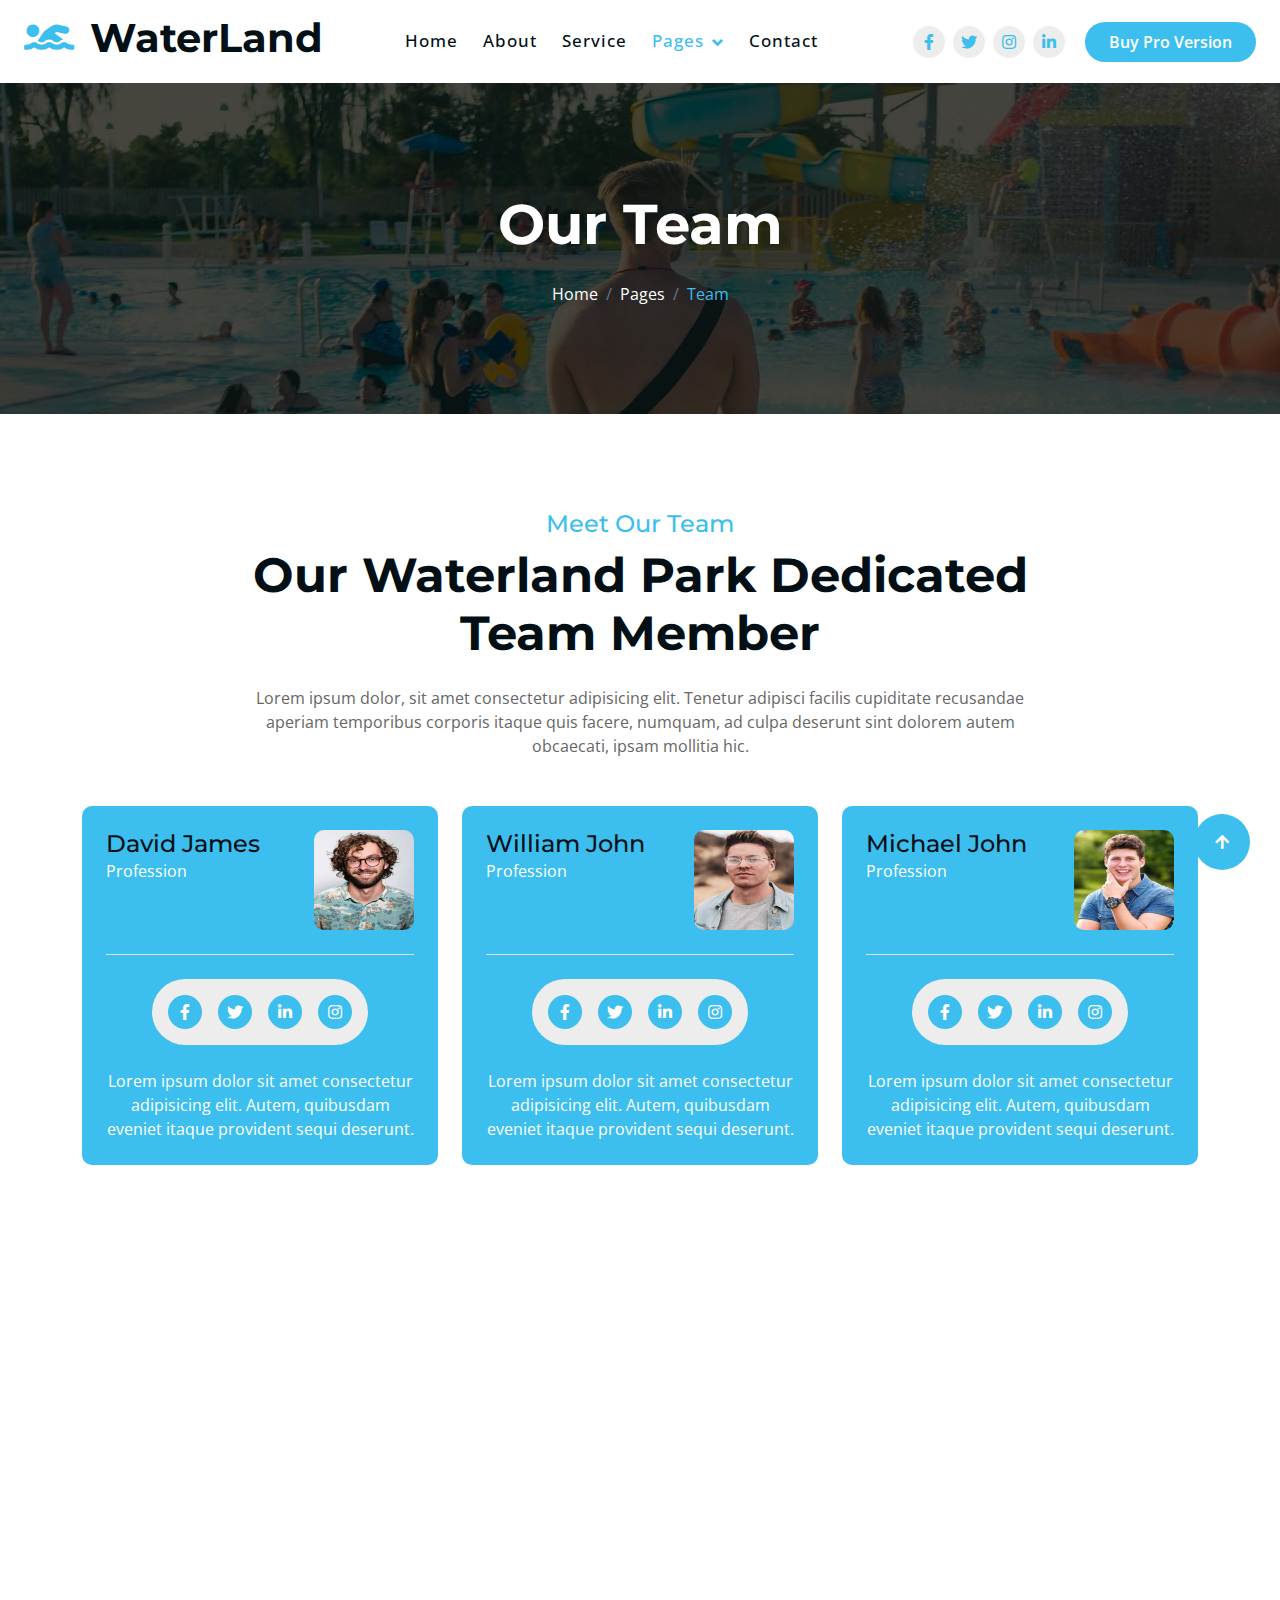
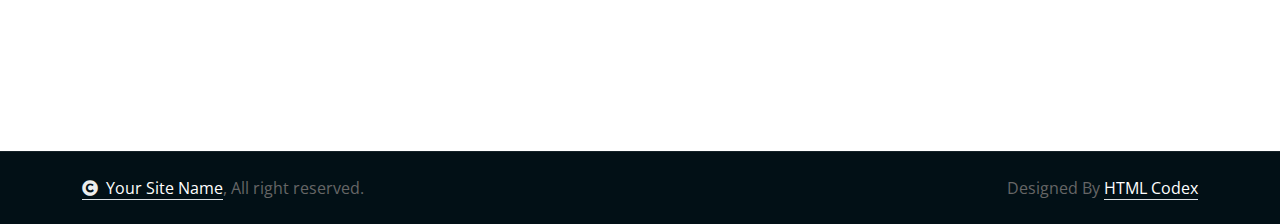
<file: team.html>
<!DOCTYPE html>
<html lang="en">

    <head>
        <meta charset="utf-8">
        <title>WaterLand - Water Park Website Template</title>
        <meta content="width=device-width, initial-scale=1.0" name="viewport">
        <meta content="" name="keywords">
        <meta content="" name="description">

        <!-- Google Web Fonts -->
        <link rel="preconnect" href="https://fonts.googleapis.com">
        <link rel="preconnect" href="https://fonts.gstatic.com" crossorigin>
        <link href="https://fonts.googleapis.com/css2?family=Montserrat:ital,wght@0,100..900;1,100..900&family=Open+Sans:ital,wdth,wght@0,75..100,300..800;1,75..100,300..800&display=swap" rel="stylesheet"> 

        <!-- Icon Font Stylesheet -->
        <link rel="stylesheet" href="https://use.fontawesome.com/releases/v5.15.4/css/all.css"/>
        <link href="https://cdn.jsdelivr.net/npm/bootstrap-icons@1.4.1/font/bootstrap-icons.css" rel="stylesheet">

        <!-- Libraries Stylesheet -->
        <link href="lib/animate/animate.min.css" rel="stylesheet">
        <link href="lib/lightbox/css/lightbox.min.css" rel="stylesheet">
        <link href="lib/owlcarousel/assets/owl.carousel.min.css" rel="stylesheet">


        <!-- Customized Bootstrap Stylesheet -->
        <link href="css/bootstrap.min.css" rel="stylesheet">

        <!-- Template Stylesheet -->
        <link href="css/style.css" rel="stylesheet">
    </head>

    <body>

        <!-- Spinner Start -->
        <div id="spinner" class="show bg-white position-fixed translate-middle w-100 vh-100 top-50 start-50 d-flex align-items-center justify-content-center">
            <div class="spinner-border text-primary" style="width: 3rem; height: 3rem;" role="status">
                <span class="sr-only">Loading...</span>
            </div>
        </div>
        <!-- Spinner End -->

        <!-- Navbar & Hero Start -->
        <div class="container-fluid nav-bar sticky-top px-4 py-2 py-lg-0">
            <nav class="navbar navbar-expand-lg navbar-light">
                <a href="" class="navbar-brand p-0">
                    <h1 class="display-6 text-dark"><i class="fas fa-swimmer text-primary me-3"></i>WaterLand</h1>
                    <!-- <img src="img/logo.png" alt="Logo"> -->
                </a>
                <button class="navbar-toggler" type="button" data-bs-toggle="collapse" data-bs-target="#navbarCollapse">
                    <span class="fa fa-bars"></span>
                </button>
                <div class="collapse navbar-collapse" id="navbarCollapse">
                    <div class="collapse navbar-collapse" id="navbarCollapse">
                    <div class="navbar-nav mx-auto py-0">
                        <a href="index.html" class="nav-item nav-link">Home</a>
                        <a href="about.html" class="nav-item nav-link">About</a>
                        <a href="service.html" class="nav-item nav-link">Service</a>
                        
                        <div class="nav-item dropdown">
                            <a href="#" class="nav-link dropdown-toggle active" data-bs-toggle="dropdown">Pages</a>
                            <div class="dropdown-menu m-0">
                                <a href="blog.html" class="dropdown-item">Our Blog</a>
                                <a href="feature.html" class="dropdown-item">Our Feature</a>
                                <a href="team.html" class="dropdown-item active">Our Team</a>
                            </div>
                        </div>
                        <a href="contact.html" class="nav-item nav-link">Contact</a>
                    </div>
                    <div class="team-icon d-none d-xl-flex justify-content-center me-3">
                        <a class="btn btn-square btn-light rounded-circle mx-1" href=""><i class="fab fa-facebook-f"></i></a>
                        <a class="btn btn-square btn-light rounded-circle mx-1" href=""><i class="fab fa-twitter"></i></a>
                        <a class="btn btn-square btn-light rounded-circle mx-1" href=""><i class="fab fa-instagram"></i></a>
                        <a class="btn btn-square btn-light rounded-circle mx-1" href=""><i class="fab fa-linkedin-in"></i></a>
                    </div>
                    <a href="https://htmlcodex.com/downloading/?item=3414" class="btn btn-primary rounded-pill py-2 px-4 flex-shrink-0">Buy Pro Version</a>
                </div>
            </nav>
        </div>
        <!-- Navbar & Hero End -->

        <!-- Header Start -->
        <div class="container-fluid bg-breadcrumb">
            <div class="container text-center py-5" style="max-width: 900px;">
                <h4 class="text-white display-4 mb-4 wow fadeInDown" data-wow-delay="0.1s">Our Team</h4>
                <ol class="breadcrumb d-flex justify-content-center mb-0 wow fadeInDown" data-wow-delay="0.3s">
                    <li class="breadcrumb-item"><a href="index.html">Home</a></li>
                    <li class="breadcrumb-item"><a href="#">Pages</a></li>
                    <li class="breadcrumb-item active text-primary">Team</li>
                </ol>    
            </div>
        </div>
        <!-- Header End -->

        <!-- Team Start -->
        <div class="container-fluid team py-5">
            <div class="container py-5">
                <div class="text-center mx-auto pb-5 wow fadeInUp" data-wow-delay="0.2s" style="max-width: 800px;">
                    <h4 class="text-primary">Meet Our Team</h4>
                    <h1 class="display-5 mb-4">Our Waterland Park Dedicated Team Member</h1>
                    <p class="mb-0">Lorem ipsum dolor, sit amet consectetur adipisicing elit. Tenetur adipisci facilis cupiditate recusandae aperiam temporibus corporis itaque quis facere, numquam, ad culpa deserunt sint dolorem autem obcaecati, ipsam mollitia hic.
                    </p>
                </div>
                <div class="row g-4 justify-content-center">
                    <div class="col-md-6 col-lg-6 col-xl-4 wow fadeInUp" data-wow-delay="0.2s">
                        <div class="team-item p-4">
                            <div class="team-content">
                                <div class="d-flex justify-content-between border-bottom pb-4">
                                    <div class="text-start">
                                        <h4 class="mb-0">David James</h4>
                                        <p class="mb-0">Profession</p>
                                    </div>
                                    <div>
                                        <img src="img/team-1.jpg" class="img-fluid rounded" style="width: 100px; height: 100px;" alt="">
                                    </div>
                                </div>
                                <div class="team-icon rounded-pill my-4 p-3">
                                    <a class="btn btn-primary btn-sm-square rounded-circle me-3" href=""><i class="fab fa-facebook-f"></i></a>
                                    <a class="btn btn-primary btn-sm-square rounded-circle me-3" href=""><i class="fab fa-twitter"></i></a>
                                    <a class="btn btn-primary btn-sm-square rounded-circle me-3" href=""><i class="fab fa-linkedin-in"></i></a>
                                    <a class="btn btn-primary btn-sm-square rounded-circle me-0" href=""><i class="fab fa-instagram"></i></a>
                                </div>
                                <p class="text-center mb-0">Lorem ipsum dolor sit amet consectetur adipisicing elit. Autem, quibusdam eveniet itaque provident sequi deserunt.
                                </p>
                            </div>
                        </div>
                    </div>
                    <div class="col-md-6 col-lg-6 col-xl-4 wow fadeInUp" data-wow-delay="0.4s">
                        <div class="team-item p-4">
                            <div class="team-content">
                                <div class="d-flex justify-content-between border-bottom pb-4">
                                    <div class="text-start">
                                        <h4 class="mb-0">William John</h4>
                                        <p class="mb-0">Profession</p>
                                    </div>
                                    <div>
                                        <img src="img/team-2.jpg" class="img-fluid rounded" style="width: 100px; height: 100px;" alt="">
                                    </div>
                                </div>
                                <div class="team-icon rounded-pill my-4 p-3">
                                    <a class="btn btn-primary btn-sm-square rounded-circle me-3" href=""><i class="fab fa-facebook-f"></i></a>
                                    <a class="btn btn-primary btn-sm-square rounded-circle me-3" href=""><i class="fab fa-twitter"></i></a>
                                    <a class="btn btn-primary btn-sm-square rounded-circle me-3" href=""><i class="fab fa-linkedin-in"></i></a>
                                    <a class="btn btn-primary btn-sm-square rounded-circle me-0" href=""><i class="fab fa-instagram"></i></a>
                                </div>
                                <p class="text-center mb-0">Lorem ipsum dolor sit amet consectetur adipisicing elit. Autem, quibusdam eveniet itaque provident sequi deserunt.
                                </p>
                            </div>
                        </div>
                    </div>
                    <div class="col-md-6 col-lg-6 col-xl-4 wow fadeInUp" data-wow-delay="0.6s">
                        <div class="team-item p-4">
                            <div class="team-content">
                                <div class="d-flex justify-content-between border-bottom pb-4">
                                    <div class="text-start">
                                        <h4 class="mb-0">Michael John</h4>
                                        <p class="mb-0">Profession</p>
                                    </div>
                                    <div>
                                        <img src="img/team-3.jpg" class="img-fluid rounded" style="width: 100px; height: 100px;" alt="">
                                    </div>
                                </div>
                                <div class="team-icon rounded-pill my-4 p-3">
                                    <a class="btn btn-primary btn-sm-square rounded-circle me-3" href=""><i class="fab fa-facebook-f"></i></a>
                                    <a class="btn btn-primary btn-sm-square rounded-circle me-3" href=""><i class="fab fa-twitter"></i></a>
                                    <a class="btn btn-primary btn-sm-square rounded-circle me-3" href=""><i class="fab fa-linkedin-in"></i></a>
                                    <a class="btn btn-primary btn-sm-square rounded-circle me-0" href=""><i class="fab fa-instagram"></i></a>
                                </div>
                                <p class="text-center mb-0">Lorem ipsum dolor sit amet consectetur adipisicing elit. Autem, quibusdam eveniet itaque provident sequi deserunt.
                                </p>
                            </div>
                        </div>
                    </div>
                </div>
            </div>
        </div>
        <!-- Team End -->

        <!-- Footer Start -->
        <div class="container-fluid footer py-5 wow fadeIn" data-wow-delay="0.2s">
            <div class="container py-5">
                <div class="row g-5">
                    <div class="col-md-6 col-lg-6 col-xl-4">
                        <div class="footer-item">
                            <a href="index.html" class="p-0">
                                <h4 class="text-white mb-4"><i class="fas fa-swimmer text-primary me-3"></i>WaterLand</h4>
                                <!-- <img src="img/logo.png" alt="Logo"> -->
                            </a>
                            <p class="mb-2">Dolor amet sit justo amet elitr clita ipsum elitr est.Lorem ipsum dolor sit amet, consectetur adipiscing...</p>
                            <div class="d-flex align-items-center">
                                <i class="fas fa-map-marker-alt text-primary me-3"></i>
                                <p class="text-white mb-0">123 Street New York.USA</p>
                            </div>
                            <div class="d-flex align-items-center">
                                <i class="fas fa-envelope text-primary me-3"></i>
                                <p class="text-white mb-0">info@example.com</p>
                            </div>
                            <div class="d-flex align-items-center">
                                <i class="fa fa-phone-alt text-primary me-3"></i>
                                <p class="text-white mb-0">(+012) 3456 7890</p>
                            </div>
                        </div>
                    </div>
                    <div class="col-md-6 col-lg-6 col-xl-2">
                        <div class="footer-item">
                            <h4 class="text-white mb-4">Quick Links</h4>
                            <a href="#"><i class="fas fa-angle-right me-2"></i> About Us</a>
                            <a href="#"><i class="fas fa-angle-right me-2"></i> Feature</a>
                            <a href="#"><i class="fas fa-angle-right me-2"></i> Attractions</a>
                            <a href="#"><i class="fas fa-angle-right me-2"></i> Tickets</a>
                            <a href="#"><i class="fas fa-angle-right me-2"></i> Blog</a>
                            <a href="#"><i class="fas fa-angle-right me-2"></i> Contact us</a>
                        </div>
                    </div>
                    <div class="col-md-6 col-lg-6 col-xl-2">
                        <div class="footer-item">
                            <h4 class="text-white mb-4">Support</h4>
                            <a href="#"><i class="fas fa-angle-right me-2"></i> Privacy Policy</a>
                            <a href="#"><i class="fas fa-angle-right me-2"></i> Terms & Conditions</a>
                            <a href="#"><i class="fas fa-angle-right me-2"></i> Disclaimer</a>
                            <a href="#"><i class="fas fa-angle-right me-2"></i> Support</a>
                            <a href="#"><i class="fas fa-angle-right me-2"></i> FAQ</a>
                            <a href="#"><i class="fas fa-angle-right me-2"></i> Help</a>
                        </div>
                    </div>
                    <div class="col-md-6 col-lg-6 col-xl-4">
                        <div class="footer-item">
                            <h4 class="text-white mb-4">Opening Hours</h4>
                            <div class="opening-date mb-3 pb-3">
                                <div class="opening-clock flex-shrink-0">
                                    <h6 class="text-white mb-0 me-auto">Monday - Friday:</h6>
                                    <p class="mb-0"><i class="fas fa-clock text-primary me-2"></i> 11:00 AM - 16:00 PM</p>
                                </div>
                                <div class="opening-clock flex-shrink-0">
                                    <h6 class="text-white mb-0 me-auto">Satur - Sunday:</h6>
                                    <p class="mb-0"><i class="fas fa-clock text-primary me-2"></i> 09:00 AM - 17:00 PM</p>
                                </div>
                                <div class="opening-clock flex-shrink-0">
                                    <h6 class="text-white mb-0 me-auto">Holiday:</h6>
                                    <p class="mb-0"><i class="fas fa-clock text-primary me-2"></i> 09:00 AM - 17:00 PM</p>
                                </div>
                            </div>
                            <div>
                                <p class="text-white mb-2">Payment Accepted</p>
                                <img src="img/payment.png" class="img-fluid" alt="Image">
                            </div>
                        </div>
                    </div>
                </div>
            </div>
        </div>
        <!-- Footer End -->
        
        <!-- Copyright Start -->
        <div class="container-fluid copyright py-4">
            <div class="container">
                <div class="row g-4 align-items-center">
                    <div class="col-md-6 text-center text-md-start mb-md-0">
                        <span class="text-body"><a href="#" class="border-bottom text-white"><i class="fas fa-copyright text-light me-2"></i>Your Site Name</a>, All right reserved.</span>
                    </div>
                    <div class="col-md-6 text-center text-md-end text-body">
                        <!--/*** The author’s attribution link must remain intact in the template. ***/-->
                        <!--/*** If you wish to remove this credit link, please purchase the Pro Version . ***/-->
                        Designed By <a class="border-bottom text-white" href="https://htmlcodex.com">HTML Codex</a>
                    </div>
                </div>
            </div>
        </div>
        <!-- Copyright End -->


        <!-- Back to Top -->
        <a href="#" class="btn btn-primary btn-lg-square rounded-circle back-to-top"><i class="fa fa-arrow-up"></i></a>   

        
    <!-- JavaScript Libraries -->
    <script src="https://ajax.googleapis.com/ajax/libs/jquery/3.6.4/jquery.min.js"></script>
    <script src="https://cdn.jsdelivr.net/npm/bootstrap@5.0.0/dist/js/bootstrap.bundle.min.js"></script>
    <script src="lib/wow/wow.min.js"></script>
    <script src="lib/easing/easing.min.js"></script>
    <script src="lib/waypoints/waypoints.min.js"></script>
    <script src="lib/counterup/counterup.min.js"></script>
    <script src="lib/lightbox/js/lightbox.min.js"></script>
    <script src="lib/owlcarousel/owl.carousel.min.js"></script>
    

    <!-- Template Javascript -->
    <script src="js/main.js"></script>
    </body>

</html>
</file>
<file: css/style.css>
/*** Spinner Start ***/
/*** Spinner ***/
#spinner {
    opacity: 0;
    visibility: hidden;
    transition: opacity .5s ease-out, visibility 0s linear .5s;
    z-index: 99999;
}

#spinner.show {
    transition: opacity .5s ease-out, visibility 0s linear 0s;
    visibility: visible;
    opacity: 1;
}
/*** Spinner End ***/

.back-to-top {
    position: fixed;
    right: 30px;
    bottom: 30px;
    transition: 0.5s;
    z-index: 99;
}

/*** Button Start ***/
.btn {
    font-weight: 600;
    transition: .5s;
}

.btn-square {
    width: 32px;
    height: 32px;
}

.btn-sm-square {
    width: 34px;
    height: 34px;
}

.btn-md-square {
    width: 44px;
    height: 44px;
}

.btn-lg-square {
    width: 56px;
    height: 56px;
}

.btn-xl-square {
    width: 66px;
    height: 66px;
}

.btn-square,
.btn-sm-square,
.btn-md-square,
.btn-lg-square,
.btn-xl-square {
    padding: 0;
    display: flex;
    align-items: center;
    justify-content: center;
    font-weight: normal;
}

.btn.btn-primary {
    color: var(--bs-white);
    border: none;
}

.btn.btn-primary:hover {
    background: var(--bs-dark);
}

.btn.btn-light {
    color: var(--bs-primary);
    border: none;
}

.btn.btn-light:hover {
    color: var(--bs-white);
    background: var(--bs-primary);
}

.btn.btn-dark {
    color: var(--bs-white);
    border: none;
}

.btn.btn-dark:hover {
    color: var(--bs-primary);
    background: var(--bs-light);
}

/*** Navbar Start ***/
.nav-bar {
    background: var(--bs-white);
}

.sticky-top {
    transition: 1s;
}

.navbar-light .navbar-nav .nav-link {
    position: relative;
    margin-right: 25px;
    padding: 35px 0;
    letter-spacing: 1px;
    color: var(--bs-dark);
    font-size: 17px;
    font-weight: 500;
    outline: none;
    transition: .5s;
}

.sticky-top .navbar-light .navbar-nav .nav-link {
    padding: 20px 0;
    color: var(--bs-dark);
}

.navbar-light .navbar-nav .nav-link:hover,
.navbar-light .navbar-nav .nav-link.active {
    color: var(--bs-primary);
}

.navbar-light .navbar-brand img {
    max-height: 60px;
    transition: .5s;
}

.sticky-top .navbar-light .navbar-brand img {
    max-height: 50px;
}

.navbar .dropdown-toggle::after {
    border: none;
    content: "\f107";
    font-family: "Font Awesome 5 Free";
    font-weight: 600;
    vertical-align: middle;
    margin-left: 8px;
}

.dropdown .dropdown-menu a:hover {
    background: var(--bs-primary);
    color: var(--bs-white);
}

.navbar .nav-item:hover .dropdown-menu {
    transform: rotateX(0deg);
    visibility: visible;
    margin-top: 8px !important;
    background: var(--bs-light);
    transition: .5s;
    opacity: 1;
}

@media (min-width: 992px) {
    .navbar .nav-item .dropdown-menu {
    display: block;
    visibility: hidden;
    top: 100%;
    transform: rotateX(-75deg);
    transform-origin: 0% 0%;
    border: 0;
    border-radius: 10px;
    margin-top: 8px !important;
    transition: .5s;
    opacity: 0;
    }
}

@media (max-width: 991px) {
    .navbar.navbar-expand-lg .navbar-toggler {
        padding: 8px 15px;
        border: 1px solid var(--bs-primary);
        color: var(--bs-primary);
    }

    .sticky-top .navbar-light .navbar-nav .nav-link {
        padding: 12px 0;
    }
}
/*** Navbar End ***/

/*** Carousel Hero Header Start ***/
.header-carousel .header-carousel-item img {
    object-fit: cover;
}


@media (min-width: 1200px) {
    .header-carousel .header-carousel-item,
    .header-carousel .header-carousel-item img {
        height: 700px;
    }
}

@media (max-width: 1199px) {
    .header-carousel .header-carousel-item,
    .header-carousel .header-carousel-item img {
        height: 1200px;
    }
}

.header-carousel .owl-nav .owl-prev {
    display: none;
}

.header-carousel .owl-nav .owl-next {
    position: absolute;
    width: 60px;
    height: 60px;
    bottom: -60px;
    right: 50%;
    transform: translateY(-50%);
    margin-right: -60px;
    border-radius: 60px;
    background: var(--bs-primary);
    color: var(--bs-white);
    font-size: 26px;
    display: flex;
    align-items: center;
    justify-content: center;
    transition: 0.5s;
}
.header-carousel .owl-nav .owl-next:hover {
    box-shadow: inset 0 0 100px 0 var(--bs-light);
    color: var(--bs-primary);
}

.header-carousel .owl-nav .owl-next i {
    position: relative;
    width: 100%;
    height: 100%;
    display: flex;
    align-items: center;
    justify-content: center;
    animation-name: carousel-next-btn;
    animation-duration: 4s;
    animation-delay: 1s;
    animation-iteration-count: infinite;
    transition: 1s;
}

@keyframes carousel-next-btn {
    0%  {margin-top: 35%;}
    50%  {margin-bottom: 70%;}
    100% {margin-top: 35%;}
}

.header-carousel .header-carousel-item .carousel-caption {
    position: absolute;
    width: 100%;
    height: 100%;
    left: 0;
    bottom: 0;
    background: rgba(0, 0, 0, .7);
    display: flex;
    align-items: center;
}

.carousel-caption .ticket-form {
    background: rgba(255, 255, 255, 0.4);
    border-radius: 10px;
}

.header-carousel .header-carousel-item img {
    animation-name: image-zoom;
    animation-duration: 10s;
    animation-delay: 1s;
    animation-iteration-count: infinite;
    animation-direction: alternate;
    transition: 1s;
}

@keyframes image-zoom {
    0%  {width: 100%; height: 100%;}

    25% {width: 115%; height: 115%;}

    50% {width: 130%; height: 130%;}

    75% {width: 120%; height: 120%;}

    100% {width: 100%; height: 100%;}
}
/*** Carousel Hero Header End ***/

/*** Single Page Hero Header Start ***/
.bg-breadcrumb {
    position: relative;
    overflow: hidden;
    background: linear-gradient(rgba(0, 0, 0, 0.7), rgba(0, 0, 0, 0.7)), url(../img/carousel-1.jpg);
    background-position: center center;
    background-repeat: no-repeat;
    background-size: cover;
    padding: 60px 0 60px 0;
    transition: 0.5s;
}

.bg-breadcrumb .breadcrumb {
    position: relative;
}

.bg-breadcrumb .breadcrumb .breadcrumb-item a {
    color: var(--bs-white);
}
/*** Single Page Hero Header End ***/


/*** Feature Start ***/
.feature .feature-item {
    position: relative;
    border-radius: 10px;
    background: var(--bs-light);
}

.feature-item .feature-content {
    position: absolute;
    width: 100%; 
    height: 100%; 
    bottom: 0; 
    left: 0;
    margin-top: 0;
    margin-right: 0; 
    background: rgba(0, 0, 0, 0.7); 
    border-radius: 10px;
    z-index: 2;
}

.feature-item .feature-content .feature-content-inner {
    position: relative;
    z-index: 5;
}
/*** Feature End ***/


/*** Service Start ***/
.service {
    position: relative;
    overflow: hidden;
    background-image: url(../img/carousel-1.jpg);
    background-position: center center;
    background-repeat: no-repeat;
    background-size: cover;
}

.service::before {
    content: "";
    width: 100%;
    height: 100%;
    position: absolute;
    top: 0;
    left: 0;
    background: rgba(0, 0, 0, .7);
    z-index: 1;
}

.service .service-section {
    position: relative;
    z-index: 5;
}

.service .service-days {
    border-radius: 10px;
    background: var(--bs-white);
}

.service .service-item {
    position: relative;
    height: 100%;
    text-align: center;
    border-radius: 10px;
    background: var(--bs-white);
    z-index: 1;
}

.service .service-item::after {
    content: "";
    position: absolute;
    width: 100%;
    height: 0;
    bottom: 0;
    left: 0;
    border-radius: 10px;
    background: var(--bs-primary);
    transition: 0.5s;
    z-index: 2;
}

.service .service-item:hover:after {
    height: 100%;
}

.service .service-item i {
    color: var(--bs-primary);
    transition: 0.5s;
}

.service .service-item:hover i {
    color: var(--bs-white);
}

.service .service-item .service-content {
    position: relative;
    z-index: 3;
}

.service .service-item .service-content p {
    transition: 0.5s;
}

.service .service-item:hover .service-content p {
    color: var(--bs-white);
}

.service .service-item .service-content a.h4 {
    transition: 0.5s;
}

.service .service-item:hover .service-content a.h4:hover {
    color: var(--bs-white);
}
/*** Service End ***/


/*** Blog Start ***/
.blog .blog-item {
    border-radius: 10px;
}

.blog .blog-item .blog-img {
    position: relative;
    overflow: hidden;
    border-top-left-radius: 10px;
    border-top-right-radius: 10px;
    transition: 0.5s;
}

.blog .blog-item .blog-img img {
    transition: 0.5s;
}

.blog .blog-item:hover .blog-img img {
    transform: scale(1.2);
}

.blog .blog-item .blog-img::after {
    content: "";
    position: absolute;
    width: 100%;
    height: 100%;
    top: 0;
    left: 0;
    border-top-left-radius: 10px;
    border-top-right-radius: 10px;
    background: rgba(0, 0, 0, .3);
    z-index: 1;
}

.blog .blog-item .blog-img .blog-category {
    position: absolute;
    top: 25px;
    left: 25px;
    border-radius: 10px;
    color: var(--bs-white);
    background: var(--bs-primary);
    z-index: 5;
}

.blog .blog-item .blog-img .blog-date {
    position: absolute;
    bottom: 25px;
    left: 25px;
    color: var(--bs-white);
    z-index: 5;
}

.blog .blog-item .blog-content {
    border-bottom-left-radius: 10px;
    border-bottom-right-radius: 10px;
    background: var(--bs-light);
}
/*** Blog End ***/

/*** Team Start ***/
.team .team-item {
    position: relative;
    background: var(--bs-primary);
    border-radius: 10px;
}

.team .team-item::after {
    content: "";
    position: absolute;
    width: 100%;
    height: 0;
    top: 0;
    left: 0;
    border-radius: 10px;
    background: var(--bs-dark);
    transition: 0.5s;
    z-index: 1;
}

.team .team-item:hover:after {
    height: 100%;
}

.team .team-item .team-content {
    position: relative;
    text-align: center;
    z-index: 2;
}

.team .team-item .team-content .team-icon {
    background: var(--bs-light);
    border-radius: 10px;
    display: flex;
    display: inline-flex;
}

.team .team-item .team-content h4,
.team .team-item .team-content p {
    transition: 0.5s;
}

.team .team-item:hover .team-content h4 {
    color: var(--bs-primary);
}

.team .team-item .team-content p {
    color: var(--bs-white);
    transition: 0.5s;
}

.team .team-item:hover .team-content p {
    color: var(--bs-body);
}
/*** Team End ***/


/*** Footer Start ***/
.footer {
    background: var(--bs-dark);
}

.footer .footer-item {
    display: flex;
    flex-direction: column;
}

.footer .footer-item a {
    line-height: 35px;
    color: var(--bs-body);
    transition: 0.5s;
}

.footer .footer-item p {
    line-height: 35px;
}

.footer .footer-item a:hover {
    color: var(--bs-primary);
}

.footer .footer-item .footer-btn a,
.footer .footer-item .footer-btn a i {
    transition: 0.5s;
}

.footer .footer-item .footer-btn a:hover {
    background: var(--bs-white);
}

.footer .footer-item .footer-btn a:hover i {
    color: var(--bs-primary);
}

.footer .footer-item .opening-date {
    border-bottom: 1px solid rgba(255, 255, 255, .08);
}

.footer .footer-item .opening-date .opening-clock {
    display: flex;
    align-items: center;
    line-height: 35px;
}
/*** Footer End ***/

/*** copyright Start ***/
.copyright {
    border-top: 1px solid rgba(255, 255, 255, 0.08);
    background: var(--bs-dark);
}
/*** copyright end ***/
</file>
